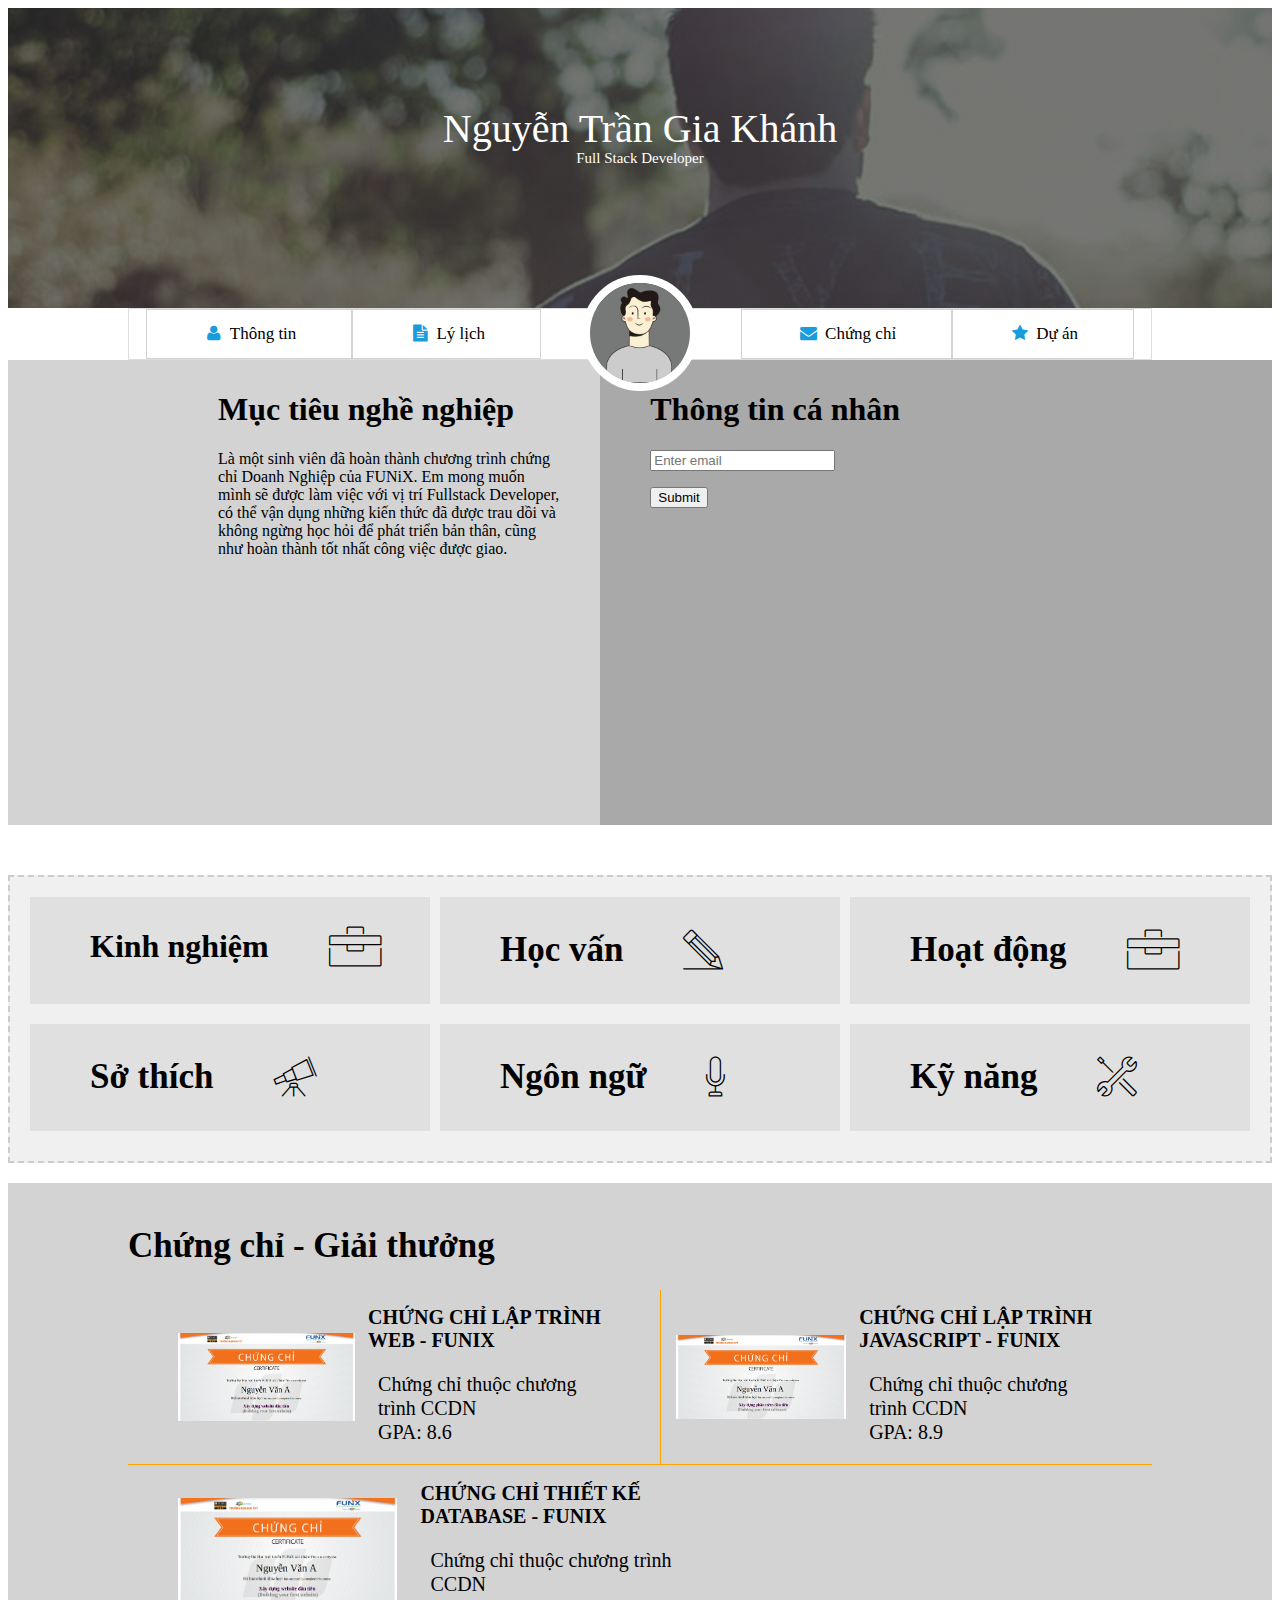
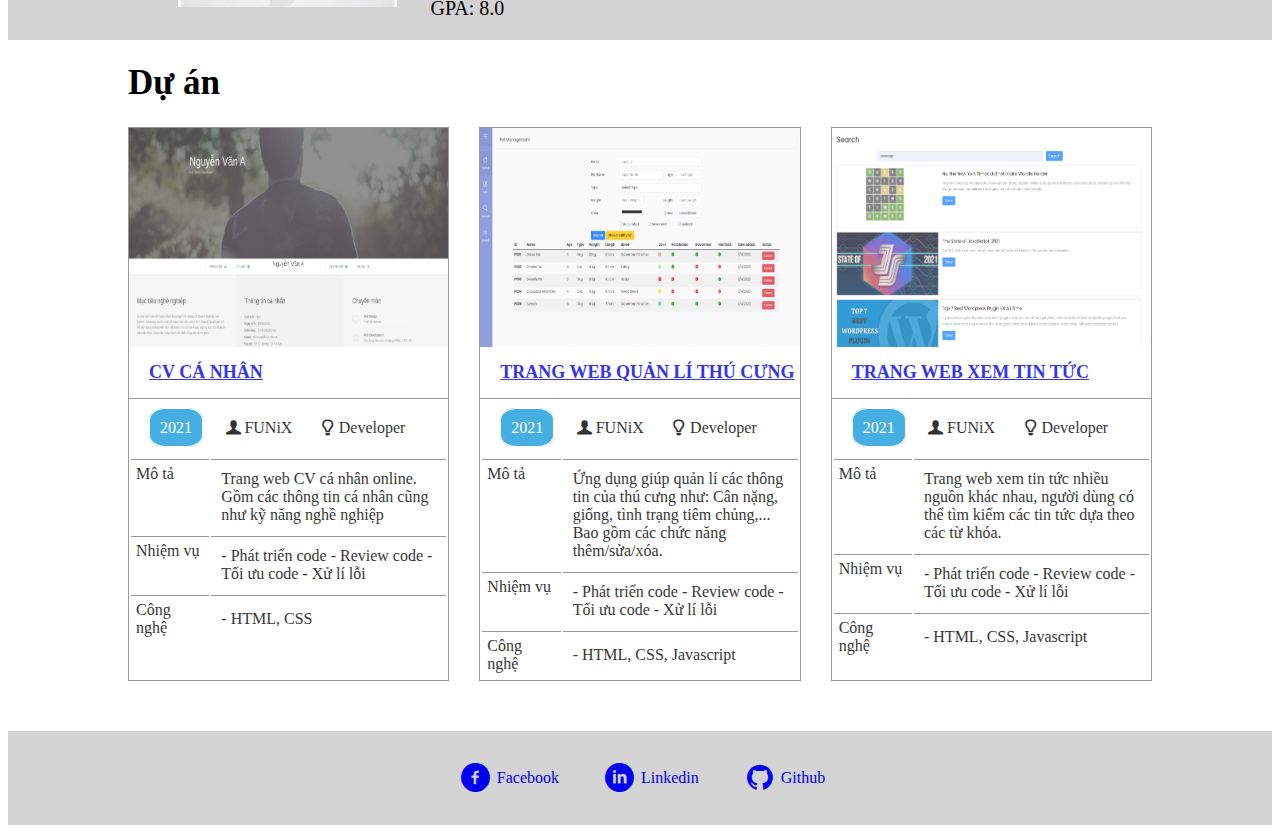
<file: index.html>
<!DOCTYPE html>
<html lang="en">
  <head>
    <meta charset="UTF-8" />
    <meta http-equiv="X-UA-Compatible" content="IE=edge" />
    <meta name="viewport" content="width=device-width, initial-scale=1.0" />
    <link rel="stylesheet" href="./css/laptop.css" />
    <link rel="stylesheet" href="./css/mobile.css" />
    <link rel="stylesheet" href="./css/tablet.css" />
    <link rel="stylesheet" href="./css/font.css" />
    <link href="https://cdn.jsdelivr.net/npm/bootstrap@5.0.2/dist/css/bootstrap.min.css" rel="stylesheet" integrity="sha384-EVSTQN3/azprG1Anm3QDgpJLIm9Nao0Yz1ztcQTwFspd3yD65VohhpuuCOmLASjC" crossorigin="anonymous">
    <title>Assignment02</title>
    <style>

      /* Style for the container */
      .new-grid-container {
        display: grid;
  grid-template-columns: repeat(3, 1fr); /* 3 cột có kích thước bằng nhau */
  grid-template-rows: repeat(2, auto); /* 2 dòng tự động theo chiều cao nội dung */
  gap: 10px; /* Khoảng cách giữa các ô (tùy chọn) */
   
            background-color: #f0f0f0;
            border: 2px dashed #ccc;
            margin: 20px auto;
            margin-top: 100px;
            padding: 20px;
            text-align: left;
        }

        /* Hidden button by default */
        .toggle-button {
            display: none;
            padding: 10px 20px;
            background-color: orange;
            color: black;
            border: none;
            cursor: pointer;
            border-radius: 5px;
        }

        /* Style for hidden content */
        .hidden-content {
            display: none;
            margin-top: 10px;
            color: #333;
        }

        /* Hover area */
        .hover-area {
            padding: 10px;
            background-color: #e0e0e0;
            margin-bottom: 10px;
          
            position: relative;
        }
  </style>
  </head>

  <body>
    <div class="container">
        <div class="name">Nguyễn Trần Gia Khánh</div>
        <div class="title_job">Full Stack Developer</div>
    </div>
    <section id="nav-bar">
<div class="main-page">
    <div class="topnav">
      <nav class="nav_container">
      <a href="#"><i class="icon-user"></i> Thông tin</a>
      <a href="#"><i class="icon-doc-text-inv"></i> Lý lịch</a>
      <div class="nav-name">
      <div class="avatar-name">
        <img src="images/default-avatar.webp" alt="avatar" />
      </div>
      </div>
      <a href="#"><i class="icon-mail-alt"></i> Chứng chỉ</a>
      <a href="#"><i class="icon-star-1"></i> Dự án</a>
    </nav>
    </div>
  </section>
<div class="job">
    <div class="main-info">
    <div class="column-1 col-xs-12 col-sm-6-col-md-4">
      
      <h1 class="target">Mục tiêu nghề nghiệp</h1>
    <p>Là một sinh viên đã hoàn thành chương trình chứng chỉ Doanh Nghiệp của FUNiX. Em mong muốn mình sẽ được làm việc với vị trí Fullstack Developer, có thể vận dụng những kiến thức đã được trau dồi và không ngừng học hỏi để phát triển bản thân, cũng như hoàn thành tốt nhất công việc được giao.</p>
    </div>
    <div class="column-2 col-xs-12 col-sm-6-col-md-4">
              <h1>Thông tin cá nhân</h1>

              <div class="hide">
              <strong class="b">Ngày sinh:</strong>
              <span> 27/03/2007</span>
              <p><strong class="b">Giới tính:</strong>
              <span> Nam</span></p>
              <p><strong class="b">Điện thoại:</strong>
              <span> (+84) 979325787</span></p>
              <p><strong class="b">Email:</strong>
              <span> khanhntgfx46779@funix.edu.vn</span></p>
              <p><strong class="b">Địa chỉ:</strong> Đà Nẵng, Việt Nam</p>
              <p><strong>Website:</strong> 
              <span> https://abc.tech</span></p>
              <i class="icon-twitter"></i>
              <i class="icon-facebook"></i>
              <i class="icon-gplus"></i>
              <i class="icon-linkedin">
              </i>
            </div>
            <div class="email-submit">
                <input type="email" class="form-control" placeholder="Enter email" id="email">
                <p id="email-text"></p>
                <p id="er_email" style="color:red"></p>
                <button type="button" class="btn btn-primary" onclick="myFunction()">Submit</button>
              </div>
      </div>
    </div>
  </div>
  <!--
  <section class="grid-container">
        <div class="container-hide hover-area">
        <div class="grid-item">

            <div class="box-title-1">
              <h1>Kinh nghiệm</h1>
              <i class="ic-toolbox"></i>
            </div>

            <button class="toggle-button btn-warning">View More</button>
            
            <div class="hidden-content">
            <div class="box-title-body" id="kinhnghiem">
              <div class="company">
              <p><strong>Công ty Y</strong></p>
              <span class="dateyear"><i>05/2022 -</i></span>
              <span class="present"><i> Hiện tại</i></span>
                <p>- Full stack developer</li>
                <p>- Xây dựng, phát triển website dựa trên thiết kế và yêu cầu đã có.</p>
                <p>- Phân tích và thiết kế database, sử dụng các hệ quản trị CSDL</p>
              </ul>
              <div class="company">
                <p><strong>Công ty X</strong></p>
              <i>06/2021 - 04/2022</i>
              <p class="time-web">Web Designer</p>
                <p>- Thiết kế Website dựa trên yêu cầu của khách hàng.</p>
                <p>- Sử dụng các công cụ: Figma, Canva, PTS</p>
              </div>
            </div>
      </div>
      </div>
      </div>
      </div>
      <div class="container-hide hover-area">
      <div class="grid-item">
          <div class="box-title-1">
					<h1 class="section-title">Học vấn</h1>
          <i class="ic-pencil"></i>
          </div>
          <button class="toggle-button btn-warning">View More</button>
          <div class="hidden-content">
					<div class="education-item">

						<div class="content">
							<p><strong>FUNiX</strong></p>
              <i>06/2021 - 05/2022</i>
							<p>- Tốt nghiệp chứng chỉ doanh nghiệp nhánh Fullstack.</p>
							<p>- GPA: 9 / 10</p>
						</div>
					</div>
					<div class="education-item">
						<div class="content">
							<p><strong>Cử nhân - ĐH FPT</strong></p>
              <i>08/2016 - 07/2019</i>
							<p>- Chuyên ngành: Kỹ thuật phần mềm.</p>
							<p>- GPA: 3.2 / 4</p>
						</div>
					</div>
          <div class="education-item">
						<div class="content">
							<p><strong>Đại học Hà Nội</strong></p>
              <i>08/2016 - 02/2018</i>
							<p>- Hệ từ xa, Chuyên ngành: Ngôn ngữ Nhật.</p>
							<p>- GPA: 2.8 / 4</p>
						</div>
					</div>
				</div>
        </div>
      </div>

      <div class="container-hide hover-area">
      <div class="grid-item">


          <div class="box-title-1">
          <h1 class="section-title">Hoạt động</h1>
          <i class="ic-toolbox"></i>
          </div>
          <button class="toggle-button btn-warning">View More</button>
          <div class="activity-list">
            <div class="hidden-content">
              <div class="content">
                <p></p><strong>FPT Edu Hackathon 2019</strong></p>
                <i>03/2019 - 05/2019</i>
                <p>- Giải 3 bảng A</p>
                <p>- Đề tài: Trang web về phân loại rác thải.</p>
              </div>
              <div class="content">
                <p><strong>Câu lạc bộ Z</strong></p>
                <i>08/2016 - 08/2017</i>
                <p>- Trưởng ban chuyên môn</p>
              </div>
              <div class="content">
                <p><strong>Câu lạc bộ Z</strong></p>
                <i>08/2016</i>
                <p>- Hỗ trợ tổ chức tuần lễ văn hóa Việt Nam - Nhật Bản</p>
                </div>
              </div>
          </div>
        </div>

      </div>
      </div>
      <div class="container-hide hover-area">
        <div class="grid-item">
        <div class="box-title-1">
            <h1 class="section-title">Sở thích</h1>
            <i class="ic-telescope"></i>
            </div>
            <button class="toggle-button btn-warning">View More</button>
            <div class="hidden-content">
            
                <div class="circles">
                <div class="music">
                <i class="ic-megaphone"></i>
                <span>Âm nhạc</span>
                </div>
                <div class="game">
                <i class="ic-strategy"></i>
                <span>Chơi game</span>
                </div>
                <div class="travel">     
                <i class="ic-hotairballoon"></i>
                <span>Du lịch</span>
                </div>
                <div class="cooking">
                <i class="ic-basket"></i>
                <span>Nấu ăn</span>
                </div>
                </div>
              </div>
            </div>
        </div>
    <div class="container-hide hover-area">
      <div class="grid-item">


          <div class="box-title-1">
            <span><h1 class="section-title">Ngôn ngữ</h1></span>
            <i class="ic-mic"></i>
            </div>
            <button class="toggle-button btn-warning">View More</button>
            <div class="hidden-content">
            <p>Tiếng Anh - IELTS 7.0</p>
            <span class="line"></span>
            <span class="line"></span>
            <span class="grayline"></span>
            <p>Tiếng Nhật - JLPT N4</p>
            <span class="line"></span>
            <span class="grayline"></span>
            <span class="grayline"></span>
        </div>
      </div>
      </div>
      </div>
      <div class="container-hide">
      <div class="grid-item">

          <div class="box-title-1">
            <h1 class="section-title">Kỹ năng</h1>
            <i class="ic-tools-2"></i>
           </div> 
           <button class="toggle-button btn-warning">View More</button>
           <div class="hidden-content">
           <p>HTML/CSS - Fundamental</p>
           <span class="line"></span>
           <span class="grayline"></span>
           <span class="grayline"></span>
           <p>Javascript: Intermediate</p>
           <span class="line"></span>
           <span class="line"></span>
           <span class="grayline"></span>
           <p>NodeJS: Intermediate</p>
           <span class="line"></span>
           <span class="line"></span>
           <span class="grayline"></span>
           <p>Bootstrap 5: Fundamental</p>
           <span class="line"></span>
           <span class="grayline"></span>
           <span class="grayline"></span>
           </div>
        </div>
      </div>
      </div>
</section>
-->
<div class="new-grid-container">
  <div class="hover-area">
      <div class="box-title-1">
          <h1>Kinh nghiệm</h1>
          <i class="ic-toolbox"></i>
        </div>
     
      <div class="hidden-content">
          <div class="box-title-body" id="kinhnghiem">
              <div class="company">
              <p><strong>Công ty Y</strong></p>
              <span class="dateyear"><i>05/2022 -</i></span>
              <span class="present"><i> Hiện tại</i></span>
                <p>- Full stack developer</li>
                <p>- Xây dựng, phát triển website dựa trên thiết kế và yêu cầu đã có.</p>
                <p>- Phân tích và thiết kế database, sử dụng các hệ quản trị CSDL</p>
              </ul>
              <div class="company">
                <p><strong>Công ty X</strong></p>
              <i>06/2021 - 04/2022</i>
              <p class="time-web">Web Designer</p>
                <p>- Thiết kế Website dựa trên yêu cầu của khách hàng.</p>
                <p>- Sử dụng các công cụ: Figma, Canva, PTS</p>
              </div>
            </div>
      </div>
      </div>
       <button class="toggle-button">View More</button>
  </div>
  <div class="hover-area">
      <div class="box-title-1">
          <h1 class="section-title">Học vấn</h1>
<i class="ic-pencil"></i>
</div>
      <div class="hidden-content">
          <div class="education-item">

              <div class="content">
                  <p><strong>FUNiX</strong></p>
    <i>06/2021 - 05/2022</i>
                  <p>- Tốt nghiệp chứng chỉ doanh nghiệp nhánh Fullstack.</p>
                  <p>- GPA: 9 / 10</p>
              </div>
          </div>
          <div class="education-item">
              <div class="content">
                  <p><strong>Cử nhân - ĐH FPT</strong></p>
    <i>08/2016 - 07/2019</i>
                  <p>- Chuyên ngành: Kỹ thuật phần mềm.</p>
                  <p>- GPA: 3.2 / 4</p>
              </div>
          </div>
<div class="education-item">
              <div class="content">
                  <p><strong>Đại học Hà Nội</strong></p>
    <i>08/2016 - 02/2018</i>
                  <p>- Hệ từ xa, Chuyên ngành: Ngôn ngữ Nhật.</p>
                  <p>- GPA: 2.8 / 4</p>
              </div>
          </div>
      </div>
       <button class="toggle-button">View More</button>
  </div>
  <div class="hover-area">
      <div class="box-title-1">
          <h1 class="section-title">Hoạt động</h1>
          <i class="ic-toolbox"></i>
          </div>
    
      <div class="hidden-content">
          <div class="content">
              <p></p><strong>FPT Edu Hackathon 2019</strong></p>
              <i>03/2019 - 05/2019</i>
              <p>- Giải 3 bảng A</p>
              <p>- Đề tài: Trang web về phân loại rác thải.</p>
            </div>
            <div class="content">
              <p><strong>Câu lạc bộ Z</strong></p>
              <i>08/2016 - 08/2017</i>
              <p>- Trưởng ban chuyên môn</p>
            </div>
            <div class="content">
              <p><strong>Câu lạc bộ Z</strong></p>
              <i>08/2016</i>
              <p>- Hỗ trợ tổ chức tuần lễ văn hóa Việt Nam - Nhật Bản</p>
              </div>
      </div>
       <button class="toggle-button">View More</button>
  </div>
  <div class="hover-area">
      <div class="box-title-1">
          <h1 class="section-title">Sở thích</h1>
          <i class="ic-telescope"></i>
          </div>
     
      <div class="hidden-content">
          <div class="circles">
              <div class="music">
              <i class="ic-megaphone"></i>
              <span>Âm nhạc</span>
              </div>
              <div class="game">
              <i class="ic-strategy"></i>
              <span>Chơi game</span>
              </div>
              <div class="travel">     
              <i class="ic-hotairballoon"></i>
              <span>Du lịch</span>
              </div>
              <div class="cooking">
              <i class="ic-basket"></i>
              <span>Nấu ăn</span>
              </div>
              </div>
      </div>
       <button class="toggle-button">View More</button>
  </div>
  <div class="hover-area">
      <div class="box-title-1">
          <span><h1 class="section-title">Ngôn ngữ</h1></span>
          <i class="ic-mic"></i>
          </div>
      
      <div class="hidden-content">
          <p>Tiếng Anh - IELTS 7.0</p>
      <span class="line"></span>
      <span class="line"></span>
      <span class="grayline"></span>
      <p>Tiếng Nhật - JLPT N4</p>
      <span class="line"></span>
      <span class="grayline"></span>
      <span class="grayline"></span>
      </div>
       <button class="toggle-button">View More</button>
  </div>
  <div class="hover-area">
      <div class="box-title-1">
          <h1 class="section-title">Kỹ năng</h1>
          <i class="ic-tools-2"></i>
         </div> 
      
      <div class="hidden-content">
          <p>HTML/CSS - Fundamental</p>
     <span class="line"></span>
     <span class="grayline"></span>
     <span class="grayline"></span>
     <p>Javascript: Intermediate</p>
     <span class="line"></span>
     <span class="line"></span>
     <span class="grayline"></span>
     <p>NodeJS: Intermediate</p>
     <span class="line"></span>
     <span class="line"></span>
     <span class="grayline"></span>
     <p>Bootstrap 5: Fundamental</p>
     <span class="line"></span>
     <span class="grayline"></span>
     <span class="grayline"></span>
      </div>
       <button class="toggle-button">View More</button>
  </div>
</div>

<div class="chungchi">
<section id="certificate" class="bg-grey">
<div class="container-title">
    <h1 class="section-title">Chứng chỉ - Giải thưởng</h1>
</div>
    <div class="container-certificate">
      <div class="certificate-box">
        <img src="images/Cert_DBI.png" class="imgcertificate"/>
        <div class="certificate-section">
          <h2 class="certificate-title">CHỨNG CHỈ LẬP TRÌNH WEB - FUNIX</h2>
          <ul class="mt-40">
            <li> Chứng chỉ thuộc chương trình CCDN</li>
            <li> GPA: 8.6</li>
          </ul>
        </div>
      </div>

      <div class="certificate-box border-left">
        <img src="images/Cert_PRF.png" class="imgcertificate"/>
        <div class="certificate-section">
          <h2 class="certificate-title">CHỨNG CHỈ LẬP TRÌNH JAVASCRIPT - FUNIX</h2>
          <ul class="mt-40">
            <li> Chứng chỉ thuộc chương trình CCDN</li>
            <li> GPA: 8.9</li>
          </ul>
        </div>
      </div>
    </div>

    <div class="certificate-box box-title">
      <img src="images/Cert_WEB.png" class="imgcertificate2"/>
      <div class="certificate-section2">
        <h2 class="certificate-title2">CHỨNG CHỈ THIẾT KẾ DATABASE - FUNIX</h2>
        <ul class="mt-40">
          <li> Chứng chỉ thuộc chương trình CCDN</li>
          <li> GPA: 8.0</li>
        </ul>
      </div>
    </div>
  </div>
</section>
</div>
<section id="project">
  <h1 class="section-title">Dự án</h1>
  <div class="container-project">
    <div class="project-section">
    <img src="images/project_1.png" class="img-project">
    <a href="digital-cv.html" target="_blank"><h2 class="project-title">CV CÁ NHÂN</h2></a>
    <div class="cv">
      <span class="year">2021</span>
      <span class="description"><i class="icon-user-1"></i>FUNiX</span>
      <span class="description"><i class="icon-lamp"></i>Developer</span>
    </div>
    <table>
      <tr class="project-table">
        <td class="mota">Mô tả</td>
        <td class="mota-list">Trang web CV cá nhân online. Gồm các thông tin cá nhân cũng như kỹ năng nghề nghiệp</td>
      </tr>
      <tr class="project-table">
        <td class="mota">Nhiệm vụ</td>
        <td class="mota-list">- Phát triển code - Review code - Tối ưu code - Xử lí lỗi</td>
      </tr>
      <tr class="project-table">
        <td class="mota">Công nghệ</td>
        <td class="mota-list">- HTML, CSS</td>
      </tr>
    </table>
    </div>

    <div class="project-section">
    <img src="images/project_2.png" class="img-project">
    <a href="digital-cv.html" target="_blank"><h2 class="project-title">TRANG WEB QUẢN LÍ THÚ CƯNG</h2></a>
    <div class="cv">
      <span class="year">2021</span>
      <span class="description"><i class="icon-user-1"></i>FUNiX</span>
      <span class="description"><i class="icon-lamp"></i>Developer</span>
    </div>
    <table>
      <tr class="project-table">
        <td class="mota">Mô tả</td>
        <td class="mota-list">Ứng dụng giúp quản lí các thông tin của thú cưng như: Cân nặng, giống, tình trạng tiêm chủng,... Bao gồm các chức năng thêm/sửa/xóa.</td>
      </tr>
      <tr class="project-table">
        <td class="mota">Nhiệm vụ</td>
        <td class="mota-list">- Phát triển code - Review code - Tối ưu code - Xử lí lỗi</td>
      </tr>
      <tr class="project-table">
        <td class="mota">Công nghệ</td>
        <td class="mota-list">- HTML, CSS, Javascript</td>
      </tr>
    </table>
    </div>

    <div class="project-section">
      <img src="images/project_3.png" class="img-project">
      <a href="digital-cv.html" target="_blank"><h2 class="project-title">TRANG WEB XEM TIN TỨC</h2></a>
      <div class="cv">
        <span class="year">2021</span>
        <span class="description"><i class="icon-user-1"></i>FUNiX</span>
        <span class="description"><i class="icon-lamp"></i>Developer</span>
      </div>
      <table>
        <tr class="project-table">
          <td class="mota">Mô tả</td>
          <td class="mota-list">Trang web xem tin tức nhiều nguồn khác nhau, người dùng có thể tìm kiếm các tin tức dựa theo các từ khóa.</td>
        </tr>
        <tr class="project-table">
          <td class="mota">Nhiệm vụ</td>
          <td class="mota-list">- Phát triển code - Review code - Tối ưu code - Xử lí lỗi</td>
        </tr>
        <tr class="project-table">
          <td class="mota">Công nghệ</td>
          <td class="mota-list">- HTML, CSS, Javascript</td>
        </tr>
      </table>
      </div>
</div>
</section>

<div class="footer-section">
<section id="footer">
  <div class="footer-container">
    <a href="https://www.facebook.com/" class="footer-link" target="_blank"><i class="myicon icon-link icon-facebook-circled"></i><span class=myLabel>Facebook</span></a>
    <a href="https://www.linkedin.com/" class="footer-link" target="_blank"><i class="myicon icon-link icon-linkedin-circled"></i><span class=myLabel>Linkedin</span></a>
    <a href="https://github.com/" class="footer-link" target="_blank"><i class="myicon icon-link icon-github-circled"></i><span class=myLabel>Github</span></a>
  </div>
</section>
</div>
</div>
<script>
  
  function myFunction() {
  // Get the value of the input field with id="numb"
    let mail= document.getElementById("email").value;
  // If x is Not a Number or less than one or greater than 10
  
    if (mail=="") {
     document.getElementById("er_email").innerHTML = "Vui lòng nhập địa chỉ email!";
  } 
  const regex = /^(([^<>()\[\]\\.,;:\s@"]+(\.[^<>()\[\]\\.,;:\s@"]+)*)|(".+"))@((\[[0-9]{1,3}\.[0-9]{1,3}\.[0-9]{1,3}\.[0-9]{1,3}])|(([a-zA-Z\-0-9]+\.)+[a-zA-Z]{2,}))$/;
const name = document.getElementById("email").value;
const error = document.getElementById("er_email");
const check = name.match(regex);
const info = document.querySelector(".hide");
const submit = document.querySelector(".email-submit");
if(check){
  info.style.display = "block";
  submit.style.display = "none";
}
else {
    document.getElementById("er_email").innerHTML = ""; 

}
}




// Get all hover areas
const hoverAreas = document.querySelectorAll('.hover-area');

hoverAreas.forEach((hoverArea) => {
    const toggleButton = hoverArea.querySelector('.toggle-button');
    const hiddenContent = hoverArea.querySelector('.hidden-content');

    // Show button on hover
    hoverArea.addEventListener('mouseover', () => {
        toggleButton.style.display = 'block';
    });

    // Hide button when the mouse leaves
    hoverArea.addEventListener('mouseout', () => {
        toggleButton.style.display = 'none';
    });

    // Toggle content visibility and button text on click
    toggleButton.addEventListener('click', () => {
        if (hiddenContent.style.display === 'none' || hiddenContent.style.display === '') {
            hiddenContent.style.display = 'block';
            toggleButton.textContent = 'View Less';
        } else {
            hiddenContent.style.display = 'none';
            toggleButton.textContent = 'View More';
        }
    });
});
</script>

</body>
</file>
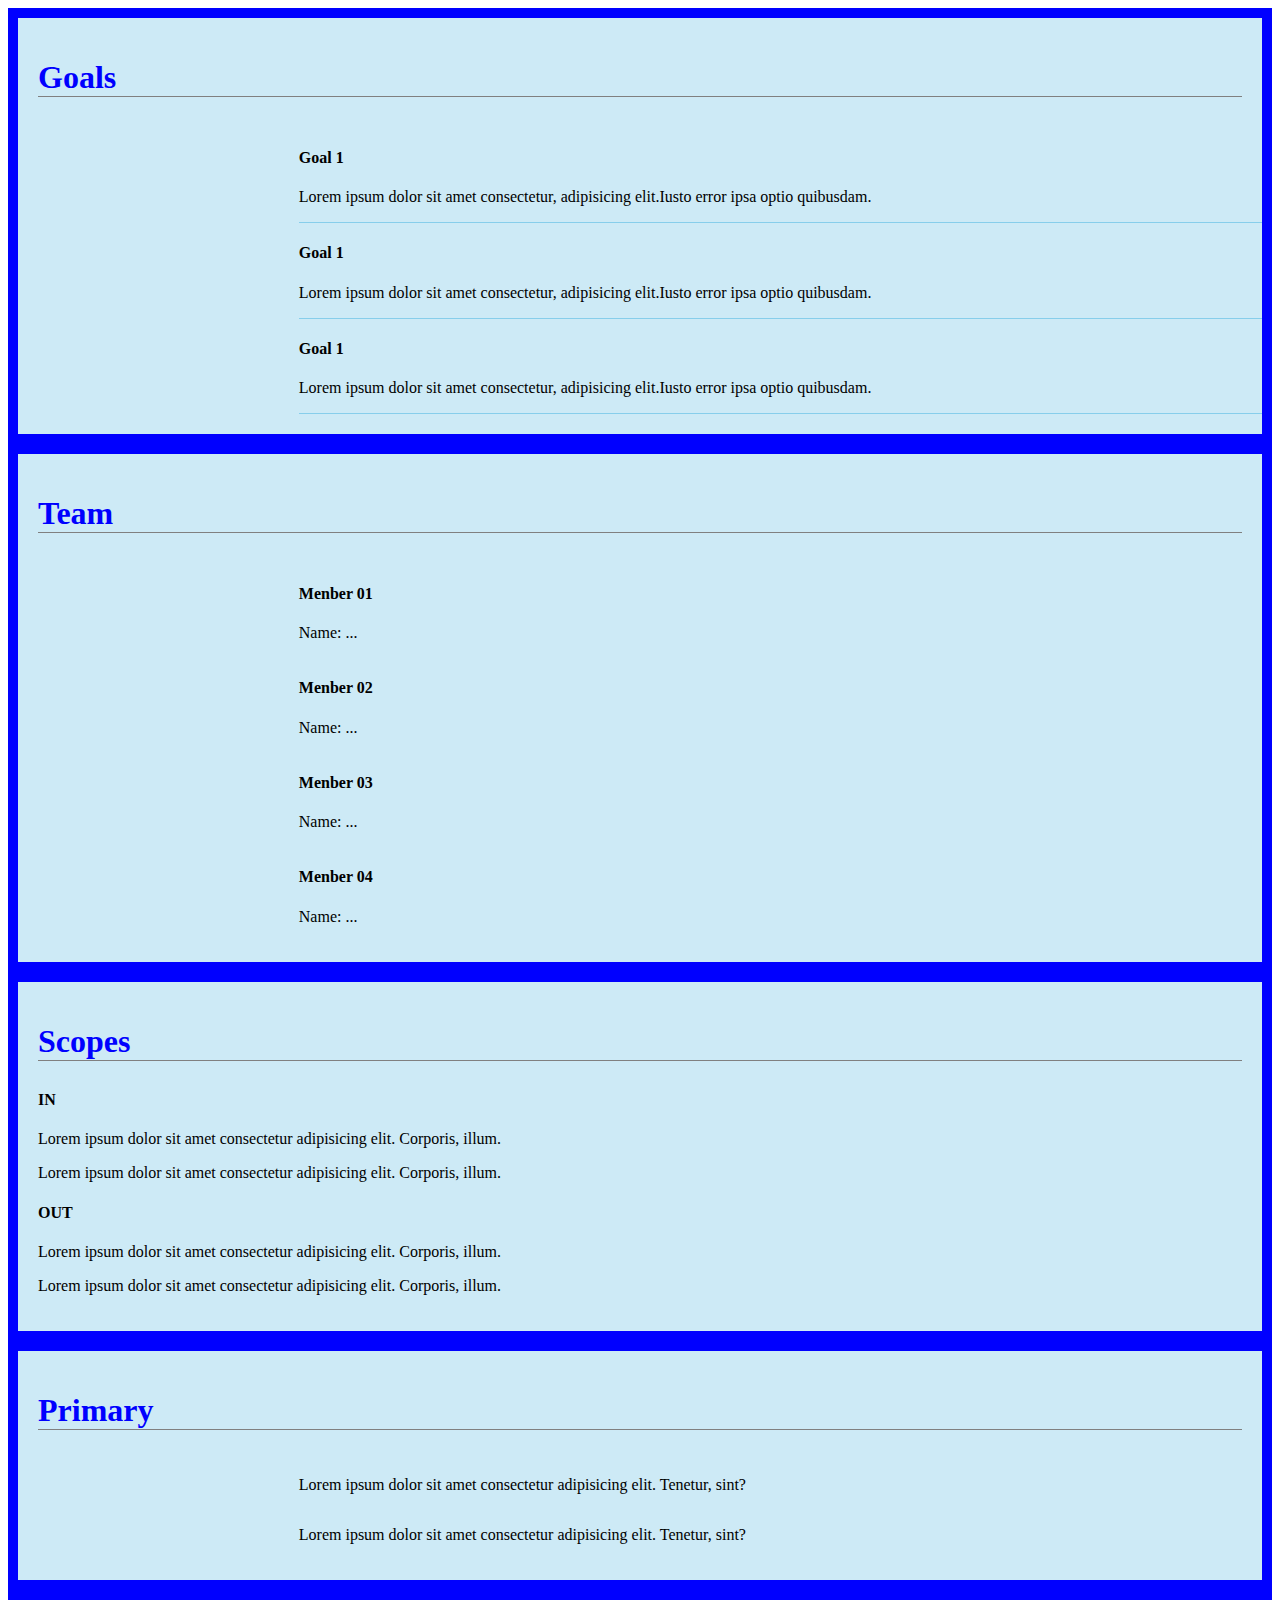
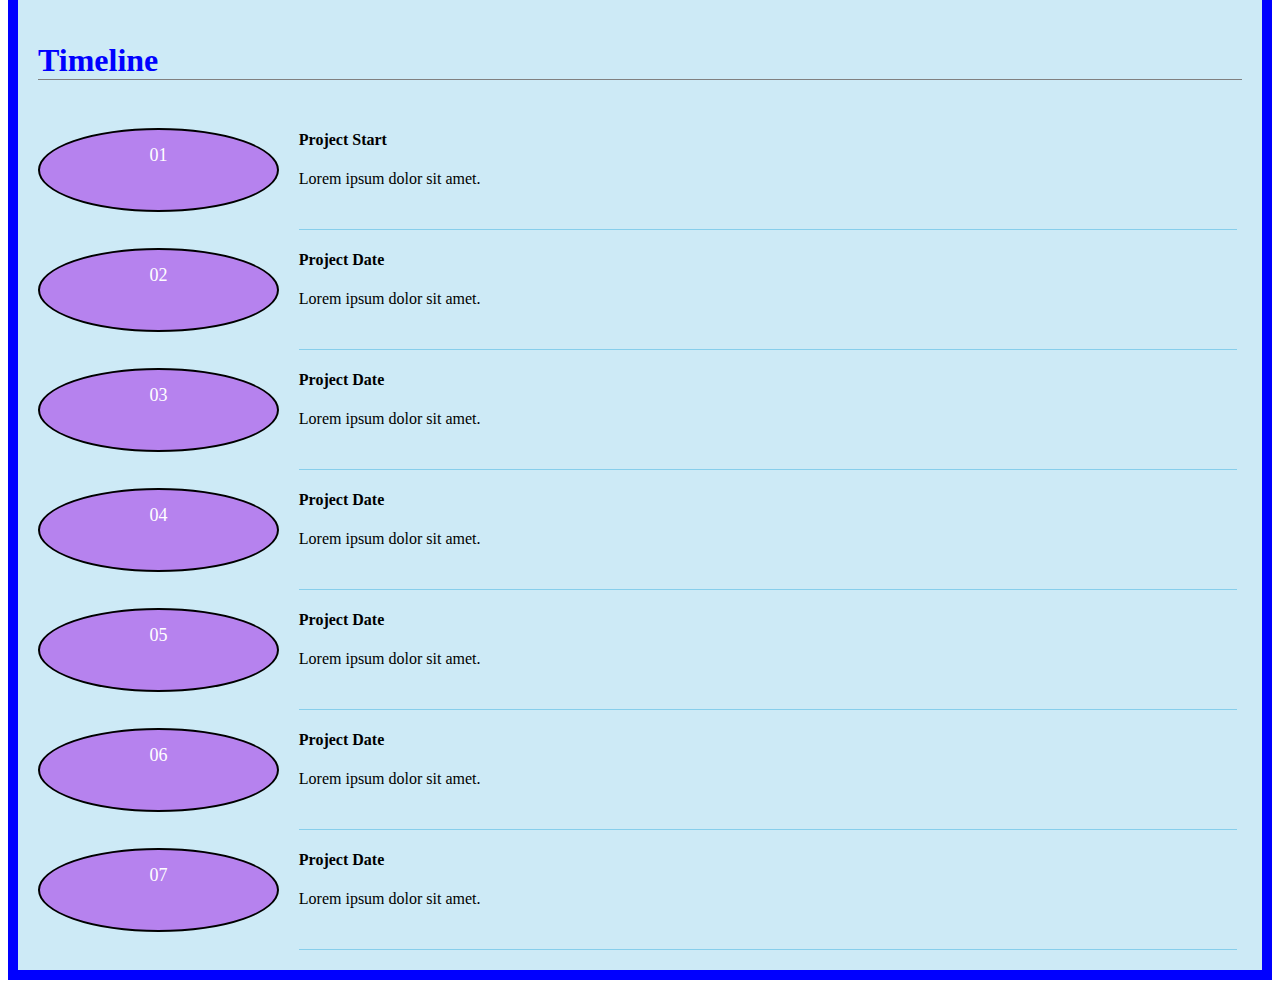
<file: digital-cv.html>
<!DOCTYPE html>
<html lang="en">
  <head>
    <meta charset="UTF-8" />
    <meta http-equiv="X-UA-Compatible" content="IE=edge" />
    <meta name="viewport" content="width=device-width, initial-scale=1.0" />
    <link rel="stylesheet" href="./css/digital-cv.css" />
    <link
      href="https://fonts.googleapis.com/css2?family=Roboto&amp;display=swap"
      rel="stylesheet"
    />
    <!-- Bootstrap-CSS -->
    <link
      href="https://cdn.jsdelivr.net/npm/bootstrap@5.3.0-alpha3/dist/css/bootstrap.min.css"
      rel="stylesheet"
      integrity="sha384-KK94CHFLLe+nY2dmCWGMq91rCGa5gtU4mk92HdvYe+M/SXH301p5ILy+dN9+nJOZ"
      crossorigin="anonymous"
    />
    <link
      rel="stylesheet"
      href="https://use.fontawesome.com/releases/v5.15.4/css/all.css"
      integrity="sha384-DyZ88mC6Up2uqS4h/KRgHuoeGwBcD4Ng9SiP4dIRy0EXTlnuz47vAwmeGwVChigm"
      crossorigin="anonymous"
    />
    <title>Digital CV</title>
  </head>
  <body>
    <div class="container row mygrid">
      <div class="frame-1 col-md-12 col-lg-9">
        <div class="goals">
          <h1 class="title-cv">Goals</h1>
          <div class="element-goal element">
            <div class="icon">
              <i class="fas fa-flag"></i>
            </div>
            <div class="content-goal">
              <h4>Goal 1</h4>
              <p class="conten">
                Lorem ipsum dolor sit amet consectetur, adipisicing elit.Iusto
                error ipsa optio quibusdam.
              </p>
            </div>
          </div>
          <div class="element-goal element">
            <div class="icon">
              <i class="fas fa-flag"></i>
            </div>
            <div class="content-goal">
              <h4>Goal 1</h4>
              <p class="conten">
                Lorem ipsum dolor sit amet consectetur, adipisicing elit.Iusto
                error ipsa optio quibusdam.
              </p>
            </div>
          </div>
          <div class="element-goal element">
            <div class="icon">
              <i class="fas fa-flag"></i>
            </div>
            <div class="content-goal">
              <h4>Goal 1</h4>
              <p class="conten">
                Lorem ipsum dolor sit amet consectetur, adipisicing elit.Iusto
                error ipsa optio quibusdam.
              </p>
            </div>
          </div>
        </div>
        <div class="team">
          <h1 class="title-cv">Team</h1>
          <div class="menber element">
            <div class="icon">
              <i class="fa fa-user" aria-hidden="true"></i>
            </div>
            <div class="number-menber">
              <h4>Menber 01</h4>
              <p class="conten">Name: ...</p>
            </div>
          </div>
          <div class="menber element">
            <div class="icon">
              <i class="fa fa-user" aria-hidden="true"></i>
            </div>
            <div class="number-menber">
              <h4>Menber 02</h4>
              <p class="conten">Name: ...</p>
            </div>
          </div>
          <div class="menber element">
            <div class="icon">
              <i class="fa fa-user" aria-hidden="true"></i>
            </div>
            <div class="number-menber">
              <h4>Menber 03</h4>
              <p class="conten">Name: ...</p>
            </div>
          </div>
          <div class="menber element">
            <div class="icon">
              <i class="fa fa-user" aria-hidden="true"></i>
            </div>
            <div class="number-menber">
              <h4>Menber 04</h4>
              <p class="conten">Name: ...</p>
            </div>
          </div>
        </div>
        <div class="scopes">
          <h1 class="title-cv">Scopes</h1>
          <div class="in-out">
            <div class="in">
              <h4>IN</h4>
              <p class="conten">
                Lorem ipsum dolor sit amet consectetur adipisicing elit.
                Corporis, illum.
              </p>
              <p class="conten">
                Lorem ipsum dolor sit amet consectetur adipisicing elit.
                Corporis, illum.
              </p>
            </div>
            <div class="out">
              <h4>OUT</h4>
              <p class="conten">
                Lorem ipsum dolor sit amet consectetur adipisicing elit.
                Corporis, illum.
              </p>
              <p class="conten">
                Lorem ipsum dolor sit amet consectetur adipisicing elit.
                Corporis, illum.
              </p>
            </div>
          </div>
        </div>

        <div class="primary">
          <h1 class="title-cv">Primary</h1>
          <div class="primary-info element">
            <div class="icon">
              <i class="fas fa-question-circle"></i>
            </div>
            <div class="content-primary">
              <p class="conten">
                Lorem ipsum dolor sit amet consectetur adipisicing elit.
                Tenetur, sint?
              </p>
            </div>
          </div>
          <div class="primary-info element">
            <div class="icon">
              <i class="fas fa-question-circle"></i>
            </div>
            <div class="content-primary">
              <p class="conten">
                Lorem ipsum dolor sit amet consectetur adipisicing elit.
                Tenetur, sint?
              </p>
            </div>
          </div>
        </div>
      </div>
      <div class="timeline col-md-12 col-lg-3">
        <h1 class="title-cv">Timeline</h1>
        <div class="main-timeline">
          <div class="info-timeline element">
            <div class="number-timeline">
              <p class="project-number">01</p>
            </div>
            <div class="content-timeline">
              <h4>Project Start</h4>
              <p class="conten">Lorem ipsum dolor sit amet.</p>
            </div>
          </div>
          <div class="info-timeline element">
            <div class="number-timeline">
              <p class="project-number">02</p>
            </div>
            <div class="content-timeline">
              <h4>Project Date</h4>
              <p class="conten">Lorem ipsum dolor sit amet.</p>
            </div>
          </div>
          <div class="info-timeline element">
            <div class="number-timeline">
              <p class="project-number">03</p>
            </div>
            <div class="content-timeline">
              <h4>Project Date</h4>
              <p class="conten">Lorem ipsum dolor sit amet.</p>
            </div>
          </div>
          <div class="info-timeline element">
            <div class="number-timeline">
              <p class="project-number">04</p>
            </div>
            <div class="content-timeline">
              <h4>Project Date</h4>
              <p class="conten">Lorem ipsum dolor sit amet.</p>
            </div>
          </div>
          <div class="info-timeline element">
            <div class="number-timeline">
              <p class="project-number">05</p>
            </div>
            <div class="content-timeline">
              <h4>Project Date</h4>
              <p class="conten">Lorem ipsum dolor sit amet.</p>
            </div>
          </div>
          <div class="info-timeline element">
            <div class="number-timeline">
              <p class="project-number">06</p>
            </div>
            <div class="content-timeline">
              <h4>Project Date</h4>
              <p class="conten">Lorem ipsum dolor sit amet.</p>
            </div>
          </div>
          <div class="info-timeline element">
            <div class="number-timeline">
              <p class="project-number">07</p>
            </div>
            <div class="content-timeline">
              <h4>Project Date</h4>
              <p class="conten">Lorem ipsum dolor sit amet.</p>
            </div>
          </div>
        </div>
      </div>
    </div>
  </body>
</html>
<!-- Bootstrap-JS -->
<script
  src="https://cdn.jsdelivr.net/npm/bootstrap@5.3.0-alpha3/dist/js/bootstrap.bundle.min.js"
  integrity="sha384-ENjdO4Dr2bkBIFxQpeoTz1HIcje39Wm4jDKdf19U8gI4ddQ3GYNS7NTKfAdVQSZe"
  crossorigin="anonymous"
></script>
</file>
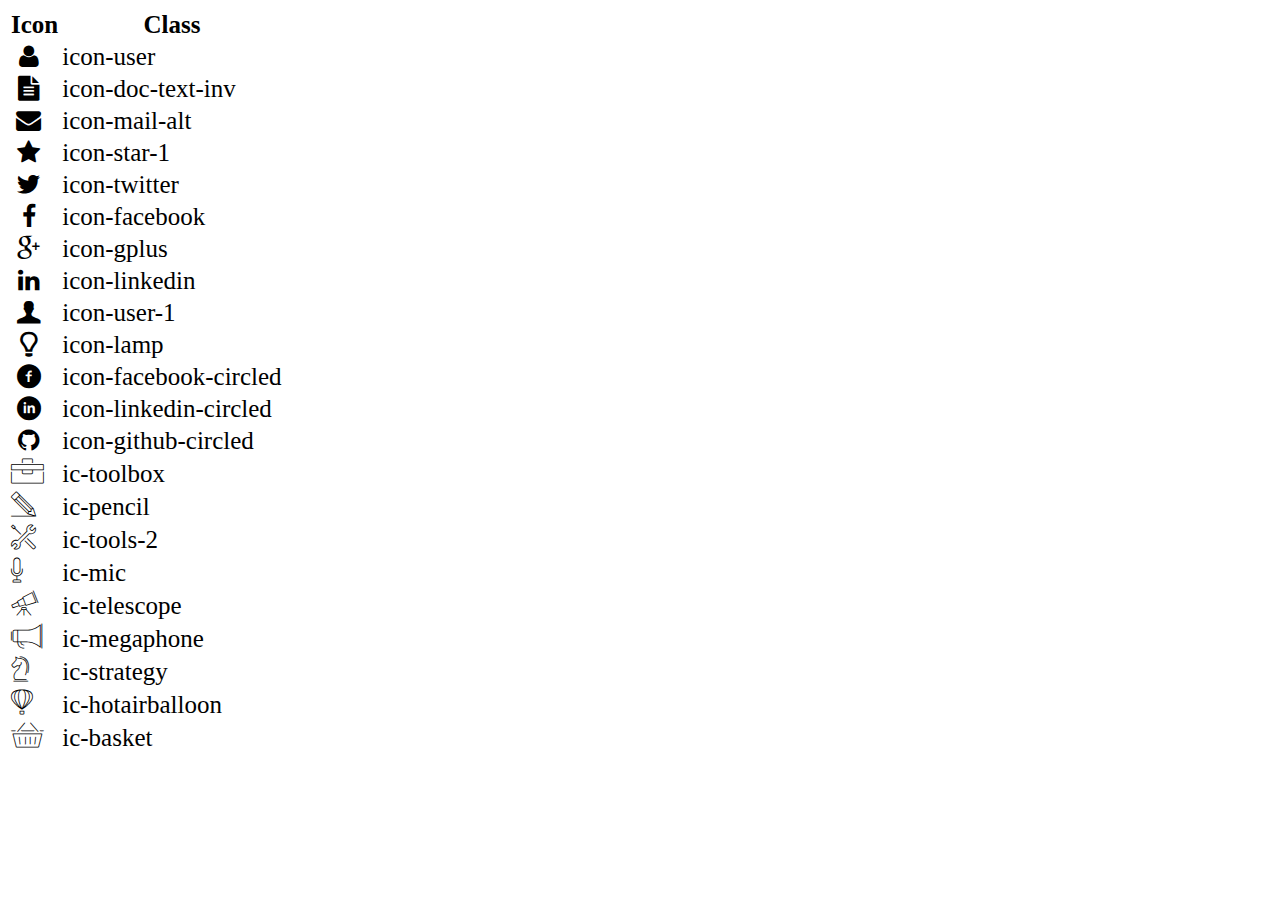
<file: icon-list.html>
<!DOCTYPE html>
<html lang="en">

<head>
    <meta charset="UTF-8">
    <meta http-equiv="X-UA-Compatible" content="IE=edge">
    <meta name="viewport" content="width=device-width, initial-scale=1.0">
    <link rel="stylesheet" href="css/font.css">
    <title>Icon List</title>
</head>

<body>
    <table style="font-size: 25px;">
        <thead>
            <tr>
                <th>Icon</th>
                <th>Class</th>
            </tr>
        </thead>
        <tbody>
            <tr>
                <td><i class="icon-user"></i></td>
                <td>icon-user</td>
            </tr>
            <tr>
                <td><i class="icon-doc-text-inv"></i></td>
                <td>icon-doc-text-inv</td>
            </tr>
            <tr>
                <td><i class="icon-mail-alt"></i></td>
                <td>icon-mail-alt</td>
            </tr>
            <tr>
                <td><i class="icon-star-1"></i></td>
                <td>icon-star-1</td>
            </tr>
            <tr>
                <td><i class="icon-twitter"></i></td>
                <td>icon-twitter</td>
            </tr>
            <tr>
                <td><i class="icon-facebook"></i></td>
                <td>icon-facebook</td>
            </tr>
            <tr>
                <td><i class="icon-gplus"></i></td>
                <td>icon-gplus</td>
            </tr>
            <tr>
                <td><i class="icon-linkedin"></i></td>
                <td>icon-linkedin</td>
            </tr>
            <tr>
                <td><i class="icon-user-1"></i></td>
                <td>icon-user-1</td>
            </tr>
            <tr>
                <td><i class="icon-lamp"></i></td>
                <td>icon-lamp</td>
            </tr>
            <tr>
                <td><i class="icon-facebook-circled"></i></td>
                <td>icon-facebook-circled</td>
            </tr>
            <tr>
                <td><i class="icon-linkedin-circled"></i></td>
                <td>icon-linkedin-circled</td>
            </tr>
            <tr>
                <td><i class="icon-github-circled"></i></td>
                <td>icon-github-circled</td>
            </tr>
            <tr>
                <td><i class="ic-toolbox"></i></td>
                <td>ic-toolbox</td>
            </tr>
            <tr>
                <td><i class="ic-pencil"></i></td>
                <td>ic-pencil</td>
            </tr>
            <tr>
                <td><i class="ic-tools-2"></i></td>
                <td>ic-tools-2</td>
            </tr>

            <tr>
                <td><i class="ic-mic"></i></td>
                <td>ic-mic</td>
            </tr>
            <tr>
                <td><i class="ic-telescope"></i></td>
                <td>ic-telescope</td>
            </tr>
            <tr>
                <td><i class="ic-megaphone"></i></td>
                <td>ic-megaphone</td>
            </tr>
            <tr>
                <td><i class="ic-strategy"></i></td>
                <td>ic-strategy</td>
            </tr>
            <tr>
                <td><i class="ic-hotairballoon"></i></td>
                <td>ic-hotairballoon</td>
            </tr>
            <tr>
                <td><i class="ic-basket"></i></td>
                <td>ic-basket</td>
            </tr>
        </tbody>
    </table>
</body>

</html>
</file>
<file: css/laptop.css>
/*Responsive laptop*/
@media only screen and (min-width: 992px) {

.container {
    position: relative;
    text-align: center;
    color: white;
    background-image: linear-gradient(rgba(34,34,34,0.6),rgba(34,34,34,0.6)), url(../images/banner.jpg);
    height: 300px;
}

.name {
    position: absolute;
    top: 40%;
    left: 50%;
    transform: translate(-50%, -50%);
    font-size: 40px;
}

.title_job{
    position: absolute;
    top: 50%;
    left: 50%;
    transform: translate(-50%, -50%);
    font-size: 15px;
}

.topnav {
    text-align: center;
    border: 1px solid #ddd;
    overflow: hidden;
}

.topnav a {
    float: left;
    color: #000000;
    text-align: center;
    padding: 14px 55px;
    text-decoration: none;
    font-size: 17px;
    border: 1px solid lightgrey;
}

.topnav a.active {
    font-size: 25px;
  }

.topnav a.title_job {
    font-size: 15px;
    color: #868686;
    top: 355px;
}

.topnav .nav_container {
    display: flex;
    justify-content: center;
    align-items: center;
    padding: 0;
}



.column-1 {
    float: left;
    width: 50%;
    padding: 10px;
    margin-left: 200px;
    margin-right: 30px;
    height: 435px; 
    background-color: lightgray;
}

.column-2 {
    float: left;
    width: 66%;
    padding: 10px;
    height: 435px; 
    background-color: darkgray;
    padding-left: 50px;
    padding-right: 170px;;
    padding-bottom: 20px;
}

.main-info {
  background-color: lightgray;
  display: flex;
  width:100%;
}

.icon-twitter{
    color: rgb(0, 115, 255);
}
.icon-facebook{
    color: rgb(0, 115, 255);
}
.icon-gplus{
    color: rgb(0, 115, 255);
}
.icon-linkedin{
    color: rgb(0, 115, 255);
}

.chungchi{
    background-color: lightgrey;
    padding-top: 20px;
}
.grid-item {
    background-color: #fafafa;
    color: rgb(31, 31, 31);
    padding: 20px;
    padding-bottom: 50px;
    font-size: 20px;
    border: 1px solid grey;
  }

.icon-user, .icon-doc-text-inv, .icon-mail-alt, .icon-star-1{
    color:#199cdb
}

.ic-toolbox, .ic-pencil, .ic-telescope, .ic-mic, .ic-tools-2{
    font-size: 40px;
    display: inline-block;
}

.ic-megaphone, .ic-strategy, .ic-hotairballoon, .ic-basket{
    color: skyblue;
    border: 1px solid skyblue;
    border-radius: 200%;
    padding: 15px;
    margin-right:15px;
}

.grid-container {
    display: grid;
    grid-template-columns: repeat(3, 1fr); 
    gap: 10px; 
    padding: 20px;

  }
.box-title{
    display: flex;
    align-items: center;
}

.box-title h1{
    width: 75%;
}
.music{
    display: grid;
    text-align: center;
    justify-items: center;
    gap: 20px;
}
.game{
    display: grid;
    text-align: center;
    justify-items: center;
    gap: 20px;
}

.travel{
    display: grid;
    text-align: center;
    justify-items: center;
    gap: 20px;
}
.cooking{
    display: grid;
    text-align: center;
    justify-items: center;
    gap: 20px;
}

.circles {
    display: flex;
    gap: 20px;
}

.line {
    background: #199cdb;
    display: inline-block;
    height: 5px;
    margin-right: 10px;
    width: 60px;
}
.section-title{
    font-size: 35px;
}
.grayline {
    background: lightgray;
    display: inline-block;
    height: 5px;
    margin-right: 10px;
    width: 60px;
}
section{
    margin: 0px 120px;
}
.container-certificate {
    display: grid;
    grid-template-columns: repeat(2, 1fr);
    gap: 40px;
    border-bottom: 1px solid orange;
    padding-left: 50px;
    padding-right: 50px;
}

.certificate-box {
    align-items: center;
    display: grid;
    grid-template-columns: 40% 55%;
    gap: 3%;
}

.imgcertificate {
    height: auto;
    width: 100%;
}

.mt-40{
    list-style-type: none;
    margin-left: 5px;
    line-height: 1.2;
    font-size: 20px;
    padding-left:5px;
}

.certificate-title{
    font-size: 20px;
}
.certificate-title2{
    font-size: 20px;
}
.present{
    border: 1px solid white;
    border-radius: 20%;
    padding: 5px;
    background-color: blue;
    color: white;
}
.imgcertificate2{
    width:114%;
}
.box-title{
    padding-left: 50px;
    padding-right: 50px;
    gap: 50px;
    width: 47%
}
.box-title-1{
    display: flex;
    align-items: center;
    padding-left: 50px;
    padding-right: 50px;
    gap: 60px;
    width: 90%
}
.project-title{
    padding-left:20px;
    font-size: 18px;;
}
.border-left{
    padding-left: 15px;
    border-left: 1px solid orange;
}

.container-project {
    display: grid;
    grid-template-columns: repeat(3, 1fr);
    gap: 30px;
    opacity: 0.8;
    margin-bottom: 50px;
}

.project-section{
    border: 1px solid gray; 
}

.img-project {
    width: 100%;
    height: auto;
    display: block;
}

.year {
    color: white;
    background-color: #199cdb;
    border: 1px solid white;
    border-radius: 30%;
    padding: 10px;
    margin-right:15px;
}

.description {
    padding-right: 20px;
}



.cv{
    padding: 20px;
    border-top: 1px solid gray;
}

.mota{
    vertical-align: top;
    width: 25%;
    padding: 5px;
}

.mota-list{
    width: 75%;
    padding: 10px;
}

tr, td, th{
    border-top: 1px solid gray;
}

.footer-container{
    background-color: lightgray;
    display: flex;
    justify-content: center;
    gap: 40px;
    padding-top: 30px;
    padding-bottom: 30px;
}

.footer-link{
    display: flex;
    text-decoration: none;
    text-align: center;
    align-items: center;
}

.myicon{
    font-size:30px;
    text-decoration: none;
}
.icon-link {
    font-size: 30px;
}
.footer-section{
    background-color: lightgrey;
}

.avatar-name{
    position: absolute;
    height: 150px;
    top: 350px;
    left: 50%;
    transform: translate(-50%, -50%);
}
.avatar-name img{
    border: 8px solid white;
    border-radius: 50%;
    width: 100px;
    height: 100px;
}
.nav-name{
    width: 200px;
}
.hide{
    display:none;
}

      /* Style for the container */
      .new-grid-container {
        display: grid;
  grid-template-columns: repeat(3, 1fr); /* 3 cột có kích thước bằng nhau */
  grid-template-rows: repeat(2, auto); /* 2 dòng tự động theo chiều cao nội dung */
  gap: 10px; /* Khoảng cách giữa các ô (tùy chọn) */
   
            background-color: #f0f0f0;
            border: 2px dashed #ccc;
            margin: 20px auto;
            margin-top: 50px !important;
            padding: 20px;
            text-align: left;
        }

        /* Hidden button by default */
        .toggle-button {
            display: none;
            padding: 10px 20px;
            background-color: orange;
            color: black;
            border: none;
            cursor: pointer;
            border-radius: 5px;
        }

        /* Style for hidden content */
        .hidden-content {
            display: none;
            margin-top: 10px;
            color: #333;
        }

        /* Hover area */
        .hover-area {
            padding: 10px;
            background-color: #e0e0e0;
            margin-bottom: 10px;
          
            position: relative;
        }
}
</file>
<file: css/mobile.css>
/*Responsive mobile*/

  @media only screen and (max-width: 600px) {

    .container {
      display: grid;
      flex-direction: column;
      align-items: flex-start;
      justify-content: center;
      margin-left: 20px;
      grid-template-columns: 1fr;
      position: relative;
      text-align: center;
      color: white;
      background-image: linear-gradient(rgba(34,34,34,0.6),rgba(34,34,34,0.6)), url(../images/banner.jpg);
      height: 500px;
  }
  .name {
    position: absolute;
    top: 40%;
    left: 50%;
    transform: translate(-50%, -50%);
    font-size: 30px;
}
  .column-1 {
    float: left;
    padding-left: 10px;
    background-color: lightgray;
  }
  .imgcertificate {
    height: auto;
    width: 100%;
    padding-bottom: 10px;
}
.myLabel{
  display: none;
}
.imgcertificate2{
  width:100%;
  padding-bottom: 10px;
}
.certificate-title{
  font-size: 20px;
}
.img-project {
  width: 100%;
  height: auto;
  display: block;
}
.certificate-box {
  display: flex;
  flex-direction: column;
}
.column-2 {
  padding-left: 10px;
    background-color: darkgray;

}
.grid-item {
  background-color: #fafafa;
  color: rgb(31, 31, 31);
  padding: 20px;
  font-size: 20px;
  border: 1px solid grey;
}
.line {
  background: #199cdb;
  display: inline-block;
  height: 5px;
  margin-right: 10px;
  width: 60px;
}
.grayline {
  background: lightgray;
  display: inline-block;
  height: 5px;
  margin-right: 10px;
  width: 60px;
}
.year {
  color: white;
  background-color: #199cdb;
  border: 1px solid white;
  border-radius: 30%;
  padding: 10px;
  margin-right:15px;
}
.btn-link {
  font-size: 30px;
}
.topnav a {
  float: left;
  color: #000000;
  text-align: center;
  text-decoration: none;
  font-size: 17px;
}
.footer-link{

  display: flex;
  text-decoration: none;
  text-align: center;
  align-items: center;
}
.present{
  border: 1px solid white;
  border-radius: 20%;
  padding: 5px;
  background-color: blue;
  color: white;
}
.chungchi{
  background-color: lightgrey;
  padding:20px;
}
.img{
  width: 100%;
}
.icon-twitter{
  color: rgb(0, 115, 255);
}
.icon-facebook{
  color: rgb(0, 115, 255);
}
.icon-gplus{
  color: rgb(0, 115, 255);
}
.icon-linkedin{
  color: rgb(0, 115, 255);
}
.icon-user, .icon-doc-text-inv, .icon-mail-alt, .icon-star-1{
  color:#199cdb
}

.ic-toolbox, .ic-pencil, .ic-telescope, .ic-mic, .ic-tools-2{
  font-size: 40px;
  display: inline-block;
}

.ic-megaphone, .ic-strategy, .ic-hotairballoon, .ic-basket{
  color: skyblue;
  border: 1px solid skyblue;
  border-radius: 200%;
  padding: 15px;
  margin-right:15px;
}
  
  .grid-container {
    display: grid;
    grid-template-columns: repeat(1, 1fr); 
    gap: 10px; 
    padding: 20px;
    
  }
  #nav-bar {
    border: none;
  }

  #nav-bar .nav_container {
    display: flex;
    flex-direction: column;
    align-items: flex-start;
    justify-content: center;
    margin-left: 20px;
  }
  .avatar-name img {
    display: none;
  }
  .title_job{
    position: absolute;
    top: 55%;
    left: 50%;
    transform: translate(-50%, -50%);
    font-size: 15px;
}
  .cv {
    display: flex;
    flex-direction: column;
    align-items: flex-start;
    gap: 10px;
    padding-left: 10px;
  }
  .footer-container{
    gap:20px;
    background-color: lightgray;
    display: flex;
    justify-content: center;
    padding-top: 30px;
    padding-bottom: 30px;
  }
  .myicon{
    font-size:30px;
    text-decoration: none;
}
.hide{
  display: none;
}
      /* Style for the container */
      .new-grid-container {
        display: grid;
  grid-template-columns: repeat(1, 1fr) !important; /* 3 cột có kích thước bằng nhau */
  grid-template-rows: repeat(2, auto); /* 2 dòng tự động theo chiều cao nội dung */
  gap: 10px; /* Khoảng cách giữa các ô (tùy chọn) */
   
            background-color: #f0f0f0;
            border: 2px dashed #ccc;
            margin: 20px auto;
            margin-top: 50px !important;
            padding: 20px;
            text-align: left;
        }

        /* Hidden button by default */
        .toggle-button {
            display: block !important;
            padding: 10px 20px;
            background-color: orange;
            color: black;
            border: none;
            cursor: pointer;
            border-radius: 5px;
        }

        /* Style for hidden content */
        .hidden-content {
            display: none;
            margin-top: 10px;
            color: #333;
        }

        /* Hover area */
        .hover-area {
            padding: 10px;
            background-color: #e0e0e0;
            margin-bottom: 10px;
          
            position: relative;
        }
}
</file>
<file: css/tablet.css>
/*Responsive tablet*/

  @media only screen and (min-width: 600px) and (max-width: 992px) {
    .container {
      position: relative;
      text-align: center;
      color: white;
      background-image: linear-gradient(rgba(34,34,34,0.6),rgba(34,34,34,0.6)), url(../images/banner.jpg);
      height: 300px;
  }
  .name {
    position: absolute;
    top: 40%;
    left: 50%;
    transform: translate(-50%, -50%);
    font-size: 30px;
}
.topnav {
  text-align: center;
  border: 1px solid #ddd;
  overflow: hidden;
}
.hide{
  display: none;
}
.topnav a {
  float: left;
  color: #000000;
  text-align: center;
  padding: 14px 55px;
  text-decoration: none;
  font-size: 17px;
  border: 1px solid lightgrey;
}

.topnav a.active {
  font-size: 25px;
}

.topnav a.title_job {
  font-size: 15px;
  color: #868686;
  top: 355px;
}
.topnav .nav_container {
  display: flex;
  justify-content: center;
  align-items: center;
  padding: 0;
}
.icon-user, .icon-doc-text-inv, .icon-mail-alt, .icon-star-1{
  color:#199cdb
}
.column-1 {
  float: left;
  width: 50%;
  padding: 10px;
  height: 300px; 
  padding-left: 30px;
  background-color: lightgray;
}
.grid-item {
  background-color: #fafafa;
  color: rgb(31, 31, 31);
  padding: 20px;
  font-size: 20px;
  border: 1px solid grey;
}
.column-2 {
  float: left;
  width: 50%;
  padding: 10px;
  height: 350px; 
  background-color: darkgray;
  padding-left: 50px;
  padding-bottom: 20px;
}
.icon-twitter, .icon-facebook, .icon-gplus, .icon-linkedin{
  color: rgb(0, 115, 255);
}
.main-info {
background-color: lightgray;
display: flex;
width:100%;
}
  .container-certificate {
    display: grid;
    grid-template-columns: repeat(2, 1fr);
    gap: 60px;
    border-bottom: 1px solid;
    border-left: 1px solid orange;
    padding: 40px;
  }
  .certificate-box {
    display: flex;
    flex-direction: column;
  }
  .container-project {
    display: grid;
    grid-template-columns: repeat(3, 1fr);
    gap: 15px;
    padding: 20px;
  }
  .project-title{
    font-size:20px;
  }
  .avatar-name img {
    display: none;
  }
  .imgcertificate2{
    width:50%;
    padding: 30px;
}
.certificate-title{
  font-size: 20px;
}
.certificate-title2{
  font-size: 20px;
  padding-right:400px;
}
.border-left{
  padding-left: 15px;
  border-left: 1px solid orange;
}
.project-section{
  border: 1px solid gray; 
}
.year {
  color: white;
  background-color: #199cdb;
  border: 1px solid white;
  border-radius: 30%;
  padding: 10px;
  margin-right:15px;
}
.img-project{
  width:100%;
}
  .grid-container {
    display: grid;
    grid-template-columns: repeat(2, 1fr); 
    gap: 10px; 
    padding: 20px;
  }
  .imgcertificate{
    width: 100%;
  }
  .btn-link {
    font-size: 100px;
}
  .footer-link{
    display: flex;
    text-decoration: none;
    text-align: center;
    align-items: center;
}
  .cv{
    display: flex;

  }
  .certificate-section2{
    margin-right: 100px;
    padding-left: 50px;
  }
  .present{
    border: 1px solid white;
    border-radius: 20%;
    padding: 5px;
    background-color: blue;
    color: white;
}
  .title_job{
    position: absolute;
    top: 50%;
    left: 50%;
    transform: translate(-50%, -50%);
    font-size: 15px;
}
.circles {
  display: flex;
  gap: 20px;
}
.ic-megaphone, .ic-strategy, .ic-hotairballoon, .ic-basket{
  color: skyblue;
  border: 1px solid skyblue;
  border-radius: 200%;
  padding: 15px;
  margin-right:15px;
}
.line {
  background: #199cdb;
  display: inline-block;
  height: 5px;
  margin-right: 10px;
  width: 60px;
}
.grayline {
  background: lightgray;
  display: inline-block;
  height: 5px;
  margin-right: 10px;
  width: 60px;
}
.chungchi{
  background-color: lightgrey;
  padding-top: 20px;
}
.footer-container{
  background-color: lightgray;
  display: flex;
  justify-content: center;
  gap: 40px;
  padding-top: 30px;
  padding-bottom: 30px;
}
     /* Style for the container */
     .new-grid-container {
      display: grid;
grid-template-columns: repeat(2, 1fr) !important; /* 3 cột có kích thước bằng nhau */
grid-template-rows: repeat(2, auto); /* 2 dòng tự động theo chiều cao nội dung */
gap: 10px; /* Khoảng cách giữa các ô (tùy chọn) */
 
          background-color: #f0f0f0;
          border: 2px dashed #ccc;
          margin: 20px auto;
          margin-top: 50px !important;
          padding: 20px;
          text-align: left;
      }

      /* Hidden button by default */
      .toggle-button {
          display: block !important;
          padding: 10px 20px;
          background-color: orange;
          color: black;
          border: none;
          cursor: pointer;
          border-radius: 5px;
      }

      /* Style for hidden content */
      .hidden-content {
          display: none;
          margin-top: 10px;
          color: #333;
      }

      /* Hover area */
      .hover-area {
          padding: 10px;
          background-color: #e0e0e0;
          margin-bottom: 10px;
        
          position: relative;
      }
  }
</file>
<file: css/font.css>
@font-face {
	font-family: 'open_sanslight';
	src: url('../fonts/OpenSans-Light-webfont.eot');
	src: url('../fonts/OpenSans-Light-webfont.eot#iefix') format('embedded-opentype'),
		url('../fonts/OpenSans-Light-webfont.woff') format('woff'),
		url('../fonts/OpenSans-Light-webfont.ttf') format('truetype'),
		url('../fonts/OpenSans-Light-webfont.svg#open_sanslight') format('svg');
	font-weight: normal;
	font-style: normal;

}

@font-face {
	font-family: 'open_sansitalic';
	src: url('../fonts/OpenSans-Italic-webfont.eot');
	src: url('../fonts/OpenSans-Italic-webfont.eot#iefix') format('embedded-opentype'),
		url('../fonts/OpenSans-Italic-webfont.woff') format('woff'),
		url('../fonts/OpenSans-Italic-webfont.ttf') format('truetype'),
		url('../fonts/OpenSans-Italic-webfont.svg#open_sansitalic') format('svg');
	font-weight: normal;
	font-style: normal;

}

@font-face {
	font-family: 'open_sanssemibold';
	src: url('../fonts/OpenSans-Semibold-webfont.eot');
	src: url('../fonts/OpenSans-Semibold-webfont.eot#iefix') format('embedded-opentype'),
		url('../fonts/OpenSans-Semibold-webfont.woff') format('woff'),
		url('../fonts/OpenSans-Semibold-webfont.ttf') format('truetype'),
		url('../fonts/OpenSans-Semibold-webfont.svg#open_sanssemibold') format('svg');
	font-weight: normal;
	font-style: normal;

}


@font-face {
	font-family: 'open_sanslight_italic';
	src: url('../fonts/OpenSans-LightItalic-webfont.eot');
	src: url('../fonts/OpenSans-LightItalic-webfont.eot#iefix') format('embedded-opentype'),
		url('../fonts/OpenSans-LightItalic-webfont.woff') format('woff'),
		url('../fonts/OpenSans-LightItalic-webfont.ttf') format('truetype'),
		url('../fonts/OpenSans-LightItalic-webfont.svg#open_sanslight_italic') format('svg');
	font-weight: normal;
	font-style: normal;

}

@font-face {
	font-family: 'open_sansregular';
	src: url('../fonts/OpenSans-Regular-webfont.eot');
	src: url('../fonts/OpenSans-Regular-webfont.eot#iefix') format('embedded-opentype'),
		url('../fonts/OpenSans-Regular-webfont.woff') format('woff'),
		url('../fonts/OpenSans-Regular-webfont.ttf') format('truetype'),
		url('../fonts/OpenSans-Regular-webfont.svg#open_sansregular') format('svg');
	font-weight: normal;
	font-style: normal;

}


@font-face {
	font-family: 'fontello';
	src: url('../fonts/fontello.eot');
	src: url('../fonts/fontello.eot#iefix') format('embedded-opentype'),
		url('../fonts/fontello.woff') format('woff'),
		url('../fonts/fontello.ttf') format('truetype'),
		url('../fonts/fontello.svg#fontello') format('svg');
	font-weight: normal;
	font-style: normal;
}

[class^="icon-"]:before,
[class*=" icon-"]:before {
	font-family: "fontello";
	font-style: normal;
	font-weight: normal;
	speak: none;

	display: inline-block;
	text-decoration: inherit;
	width: 1em;
	margin-right: .2em;
	text-align: center;
	/* opacity: .8; */

	/* For safety - reset parent styles, that can break glyph codes*/
	font-variant: normal;
	text-transform: none;

	/* fix buttons height, for twitter bootstrap */
	line-height: 1em;

	/* Animation center compensation - margins should be symmetric */
	/* remove if not needed */
	margin-left: .2em;

	/* you can be more comfortable with increased icons size */
	/* font-size: 120%; */

	/* Font smoothing. That was taken from TWBS */
	-webkit-font-smoothing: antialiased;
	-moz-osx-font-smoothing: grayscale;

	/* Uncomment for 3D effect */
	/* text-shadow: 1px 1px 1px rgba(127, 127, 127, 0.3); */
}

.icon-emo-happy:before {
	content: '\e800';
}

/* '' */
.icon-emo-wink:before {
	content: '\e801';
}

/* '' */
.icon-emo-wink2:before {
	content: '\e802';
}

/* '' */
.icon-emo-unhappy:before {
	content: '\e803';
}

/* '' */
.icon-emo-sleep:before {
	content: '\e804';
}

/* '' */
.icon-emo-thumbsup:before {
	content: '\e805';
}

/* '' */
.icon-emo-devil:before {
	content: '\e806';
}

/* '' */
.icon-emo-surprised:before {
	content: '\e807';
}

/* '' */
.icon-emo-tongue:before {
	content: '\e808';
}

/* '' */
.icon-emo-coffee:before {
	content: '\e809';
}

/* '' */
.icon-emo-sunglasses:before {
	content: '\e80a';
}

/* '' */
.icon-emo-displeased:before {
	content: '\e80b';
}

/* '' */
.icon-emo-beer:before {
	content: '\e80c';
}

/* '' */
.icon-emo-grin:before {
	content: '\e80d';
}

/* '' */
.icon-emo-angry:before {
	content: '\e80e';
}

/* '' */
.icon-emo-saint:before {
	content: '\e80f';
}

/* '' */
.icon-emo-cry:before {
	content: '\e810';
}

/* '' */
.icon-emo-shoot:before {
	content: '\e811';
}

/* '' */
.icon-emo-squint:before {
	content: '\e812';
}

/* '' */
.icon-emo-laugh:before {
	content: '\e813';
}

/* '' */
.icon-spin1:before {
	content: '\e814';
}

/* '' */
.icon-spin2:before {
	content: '\e815';
}

/* '' */
.icon-spin3:before {
	content: '\e816';
}

/* '' */
.icon-spin4:before {
	content: '\e817';
}

/* '' */
.icon-spin5:before {
	content: '\e818';
}

/* '' */
.icon-spin6:before {
	content: '\e819';
}

/* '' */
.icon-firefox:before {
	content: '\e81a';
}

/* '' */
.icon-chrome:before {
	content: '\e81b';
}

/* '' */
.icon-opera:before {
	content: '\e81c';
}

/* '' */
.icon-ie:before {
	content: '\e81d';
}

/* '' */
.icon-crown:before {
	content: '\e81e';
}

/* '' */
.icon-crown-plus:before {
	content: '\e81f';
}

/* '' */
.icon-crown-minus:before {
	content: '\e820';
}

/* '' */
.icon-marquee:before {
	content: '\e821';
}

/* '' */
.icon-glass:before {
	content: '\e822';
}

/* '' */
.icon-music:before {
	content: '\e823';
}

/* '' */
.icon-search:before {
	content: '\e824';
}

/* '' */
.icon-mail:before {
	content: '\e825';
}

/* '' */
.icon-mail-alt:before {
	content: '\e826';
}

/* '' */
.icon-mail-squared:before {
	content: '\e827';
}

/* '' */
.icon-heart:before {
	content: '\e828';
}

/* '' */
.icon-heart-empty:before {
	content: '\e829';
}

/* '' */
.icon-star-1:before {
	content: '\e82a';
}

/* '' */
.icon-star-empty-1:before {
	content: '\e82b';
}

/* '' */
.icon-star-half:before {
	content: '\e82c';
}

/* '' */
.icon-star-half-alt:before {
	content: '\e82d';
}

/* '' */
.icon-user:before {
	content: '\e82e';
}

/* '' */
.icon-user-plus:before {
	content: '\e82f';
}

/* '' */
.icon-user-times:before {
	content: '\e830';
}

/* '' */
.icon-users:before {
	content: '\e831';
}

/* '' */
.icon-male:before {
	content: '\e832';
}

/* '' */
.icon-female:before {
	content: '\e833';
}

/* '' */
.icon-child:before {
	content: '\e834';
}

/* '' */
.icon-user-secret:before {
	content: '\e835';
}

/* '' */
.icon-video:before {
	content: '\e836';
}

/* '' */
.icon-videocam:before {
	content: '\e837';
}

/* '' */
.icon-picture:before {
	content: '\e838';
}

/* '' */
.icon-camera:before {
	content: '\e839';
}

/* '' */
.icon-camera-alt:before {
	content: '\e83a';
}

/* '' */
.icon-th-large:before {
	content: '\e83b';
}

/* '' */
.icon-th:before {
	content: '\e83c';
}

/* '' */
.icon-th-list:before {
	content: '\e83d';
}

/* '' */
.icon-ok:before {
	content: '\e83e';
}

/* '' */
.icon-ok-circled:before {
	content: '\e83f';
}

/* '' */
.icon-ok-circled2:before {
	content: '\e840';
}

/* '' */
.icon-ok-squared:before {
	content: '\e841';
}

/* '' */
.icon-cancel:before {
	content: '\e842';
}

/* '' */
.icon-cancel-circled:before {
	content: '\e843';
}

/* '' */
.icon-cancel-circled2:before {
	content: '\e844';
}

/* '' */
.icon-plus:before {
	content: '\e845';
}

/* '' */
.icon-plus-circled:before {
	content: '\e846';
}

/* '' */
.icon-plus-squared:before {
	content: '\e847';
}

/* '' */
.icon-plus-squared-alt:before {
	content: '\e848';
}

/* '' */
.icon-minus:before {
	content: '\e849';
}

/* '' */
.icon-minus-circled:before {
	content: '\e84a';
}

/* '' */
.icon-minus-squared:before {
	content: '\e84b';
}

/* '' */
.icon-minus-squared-alt:before {
	content: '\e84c';
}

/* '' */
.icon-help:before {
	content: '\e84d';
}

/* '' */
.icon-help-circled:before {
	content: '\e84e';
}

/* '' */
.icon-info-circled:before {
	content: '\e84f';
}

/* '' */
.icon-info:before {
	content: '\e850';
}

/* '' */
.icon-home:before {
	content: '\e851';
}

/* '' */
.icon-link:before {
	content: '\e852';
}

/* '' */
.icon-unlink:before {
	content: '\e853';
}

/* '' */
.icon-link-ext:before {
	content: '\e854';
}

/* '' */
.icon-link-ext-alt:before {
	content: '\e855';
}

/* '' */
.icon-attach:before {
	content: '\e856';
}

/* '' */
.icon-lock:before {
	content: '\e857';
}

/* '' */
.icon-lock-open:before {
	content: '\e858';
}

/* '' */
.icon-lock-open-alt:before {
	content: '\e859';
}

/* '' */
.icon-pin:before {
	content: '\e85a';
}

/* '' */
.icon-eye:before {
	content: '\e85b';
}

/* '' */
.icon-eye-off:before {
	content: '\e85c';
}

/* '' */
.icon-tag-1:before {
	content: '\e85d';
}

/* '' */
.icon-tags:before {
	content: '\e85e';
}

/* '' */
.icon-bookmark:before {
	content: '\e85f';
}

/* '' */
.icon-bookmark-empty:before {
	content: '\e860';
}

/* '' */
.icon-flag:before {
	content: '\e861';
}

/* '' */
.icon-flag-empty:before {
	content: '\e862';
}

/* '' */
.icon-flag-checkered:before {
	content: '\e863';
}

/* '' */
.icon-thumbs-up:before {
	content: '\e864';
}

/* '' */
.icon-thumbs-down:before {
	content: '\e865';
}

/* '' */
.icon-thumbs-up-alt:before {
	content: '\e866';
}

/* '' */
.icon-thumbs-down-alt:before {
	content: '\e867';
}

/* '' */
.icon-download:before {
	content: '\e868';
}

/* '' */
.icon-upload:before {
	content: '\e869';
}

/* '' */
.icon-download-cloud:before {
	content: '\e86a';
}

/* '' */
.icon-upload-cloud:before {
	content: '\e86b';
}

/* '' */
.icon-reply:before {
	content: '\e86c';
}

/* '' */
.icon-reply-all:before {
	content: '\e86d';
}

/* '' */
.icon-forward:before {
	content: '\e86e';
}

/* '' */
.icon-quote-left:before {
	content: '\e86f';
}

/* '' */
.icon-quote-right:before {
	content: '\e870';
}

/* '' */
.icon-code:before {
	content: '\e871';
}

/* '' */
.icon-export:before {
	content: '\e872';
}

/* '' */
.icon-export-alt:before {
	content: '\e873';
}

/* '' */
.icon-share:before {
	content: '\e874';
}

/* '' */
.icon-share-squared:before {
	content: '\e875';
}

/* '' */
.icon-pencil:before {
	content: '\e876';
}

/* '' */
.icon-pencil-squared:before {
	content: '\e877';
}

/* '' */
.icon-edit:before {
	content: '\e878';
}

/* '' */
.icon-print:before {
	content: '\e879';
}

/* '' */
.icon-retweet:before {
	content: '\e87a';
}

/* '' */
.icon-keyboard:before {
	content: '\e87b';
}

/* '' */
.icon-gamepad:before {
	content: '\e87c';
}

/* '' */
.icon-comment:before {
	content: '\e87d';
}

/* '' */
.icon-chat:before {
	content: '\e87e';
}

/* '' */
.icon-comment-empty:before {
	content: '\e87f';
}

/* '' */
.icon-chat-empty:before {
	content: '\e880';
}

/* '' */
.icon-bell:before {
	content: '\e881';
}

/* '' */
.icon-bell-alt:before {
	content: '\e882';
}

/* '' */
.icon-bell-off:before {
	content: '\e883';
}

/* '' */
.icon-bell-off-empty:before {
	content: '\e884';
}

/* '' */
.icon-attention-alt:before {
	content: '\e885';
}

/* '' */
.icon-attention:before {
	content: '\e886';
}

/* '' */
.icon-attention-circled:before {
	content: '\e887';
}

/* '' */
.icon-location:before {
	content: '\e888';
}

/* '' */
.icon-direction:before {
	content: '\e889';
}

/* '' */
.icon-compass:before {
	content: '\e88a';
}

/* '' */
.icon-trash:before {
	content: '\e88b';
}

/* '' */
.icon-trash-empty:before {
	content: '\e88c';
}

/* '' */
.icon-doc:before {
	content: '\e88d';
}

/* '' */
.icon-docs:before {
	content: '\e88e';
}

/* '' */
.icon-doc-text:before {
	content: '\e88f';
}

/* '' */
.icon-doc-inv:before {
	content: '\e890';
}

/* '' */
.icon-doc-text-inv:before {
	content: '\e891';
}

/* '' */
.icon-file-pdf:before {
	content: '\e892';
}

/* '' */
.icon-file-word:before {
	content: '\e893';
}

/* '' */
.icon-file-excel:before {
	content: '\e894';
}

/* '' */
.icon-file-powerpoint:before {
	content: '\e895';
}

/* '' */
.icon-file-image:before {
	content: '\e896';
}

/* '' */
.icon-file-archive:before {
	content: '\e897';
}

/* '' */
.icon-file-audio:before {
	content: '\e898';
}

/* '' */
.icon-file-video:before {
	content: '\e899';
}

/* '' */
.icon-file-code:before {
	content: '\e89a';
}

/* '' */
.icon-folder:before {
	content: '\e89b';
}

/* '' */
.icon-folder-open:before {
	content: '\e89c';
}

/* '' */
.icon-folder-empty:before {
	content: '\e89d';
}

/* '' */
.icon-folder-open-empty:before {
	content: '\e89e';
}

/* '' */
.icon-box:before {
	content: '\e89f';
}

/* '' */
.icon-rss:before {
	content: '\e8a0';
}

/* '' */
.icon-rss-squared:before {
	content: '\e8a1';
}

/* '' */
.icon-phone:before {
	content: '\e8a2';
}

/* '' */
.icon-phone-squared:before {
	content: '\e8a3';
}

/* '' */
.icon-fax:before {
	content: '\e8a4';
}

/* '' */
.icon-menu:before {
	content: '\e8a5';
}

/* '' */
.icon-cog:before {
	content: '\e8a6';
}

/* '' */
.icon-cog-alt:before {
	content: '\e8a7';
}

/* '' */
.icon-wrench:before {
	content: '\e8a8';
}

/* '' */
.icon-sliders:before {
	content: '\e8a9';
}

/* '' */
.icon-basket:before {
	content: '\e8aa';
}

/* '' */
.icon-cart-plus:before {
	content: '\e8ab';
}

/* '' */
.icon-cart-arrow-down:before {
	content: '\e8ac';
}

/* '' */
.icon-calendar:before {
	content: '\e8ad';
}

/* '' */
.icon-calendar-empty:before {
	content: '\e8ae';
}

/* '' */
.icon-login:before {
	content: '\e8af';
}

/* '' */
.icon-logout:before {
	content: '\e8b0';
}

/* '' */
.icon-mic:before {
	content: '\e8b1';
}

/* '' */
.icon-mute:before {
	content: '\e8b2';
}

/* '' */
.icon-volume-off:before {
	content: '\e8b3';
}

/* '' */
.icon-volume-down:before {
	content: '\e8b4';
}

/* '' */
.icon-volume-up:before {
	content: '\e8b5';
}

/* '' */
.icon-headphones:before {
	content: '\e8b6';
}

/* '' */
.icon-clock:before {
	content: '\e8b7';
}

/* '' */
.icon-lightbulb:before {
	content: '\e8b8';
}

/* '' */
.icon-block:before {
	content: '\e8b9';
}

/* '' */
.icon-resize-full:before {
	content: '\e8ba';
}

/* '' */
.icon-resize-full-alt:before {
	content: '\e8bb';
}

/* '' */
.icon-resize-small:before {
	content: '\e8bc';
}

/* '' */
.icon-resize-vertical:before {
	content: '\e8bd';
}

/* '' */
.icon-resize-horizontal:before {
	content: '\e8be';
}

/* '' */
.icon-move:before {
	content: '\e8bf';
}

/* '' */
.icon-zoom-in:before {
	content: '\e8c0';
}

/* '' */
.icon-zoom-out:before {
	content: '\e8c1';
}

/* '' */
.icon-down-circled2:before {
	content: '\e8c2';
}

/* '' */
.icon-up-circled2:before {
	content: '\e8c3';
}

/* '' */
.icon-left-circled2:before {
	content: '\e8c4';
}

/* '' */
.icon-right-circled2:before {
	content: '\e8c5';
}

/* '' */
.icon-down-dir:before {
	content: '\e8c6';
}

/* '' */
.icon-up-dir:before {
	content: '\e8c7';
}

/* '' */
.icon-left-dir:before {
	content: '\e8c8';
}

/* '' */
.icon-right-dir:before {
	content: '\e8c9';
}

/* '' */
.icon-down-open:before {
	content: '\e8ca';
}

/* '' */
.icon-left-open:before {
	content: '\e8cb';
}

/* '' */
.icon-right-open:before {
	content: '\e8cc';
}

/* '' */
.icon-up-open:before {
	content: '\e8cd';
}

/* '' */
.icon-angle-left:before {
	content: '\e8ce';
}

/* '' */
.icon-angle-right:before {
	content: '\e8cf';
}

/* '' */
.icon-angle-up:before {
	content: '\e8d0';
}

/* '' */
.icon-angle-down:before {
	content: '\e8d1';
}

/* '' */
.icon-angle-circled-left:before {
	content: '\e8d2';
}

/* '' */
.icon-angle-circled-right:before {
	content: '\e8d3';
}

/* '' */
.icon-angle-circled-up:before {
	content: '\e8d4';
}

/* '' */
.icon-angle-circled-down:before {
	content: '\e8d5';
}

/* '' */
.icon-angle-double-left:before {
	content: '\e8d6';
}

/* '' */
.icon-angle-double-right:before {
	content: '\e8d7';
}

/* '' */
.icon-angle-double-up:before {
	content: '\e8d8';
}

/* '' */
.icon-angle-double-down:before {
	content: '\e8d9';
}

/* '' */
.icon-down:before {
	content: '\e8da';
}

/* '' */
.icon-left:before {
	content: '\e8db';
}

/* '' */
.icon-right:before {
	content: '\e8dc';
}

/* '' */
.icon-up:before {
	content: '\e8dd';
}

/* '' */
.icon-down-big:before {
	content: '\e8de';
}

/* '' */
.icon-left-big:before {
	content: '\e8df';
}

/* '' */
.icon-right-big:before {
	content: '\e8e0';
}

/* '' */
.icon-up-big:before {
	content: '\e8e1';
}

/* '' */
.icon-right-hand:before {
	content: '\e8e2';
}

/* '' */
.icon-left-hand:before {
	content: '\e8e3';
}

/* '' */
.icon-up-hand:before {
	content: '\e8e4';
}

/* '' */
.icon-down-hand:before {
	content: '\e8e5';
}

/* '' */
.icon-left-circled:before {
	content: '\e8e6';
}

/* '' */
.icon-right-circled:before {
	content: '\e8e7';
}

/* '' */
.icon-up-circled:before {
	content: '\e8e8';
}

/* '' */
.icon-down-circled:before {
	content: '\e8e9';
}

/* '' */
.icon-cw:before {
	content: '\e8ea';
}

/* '' */
.icon-ccw:before {
	content: '\e8eb';
}

/* '' */
.icon-arrows-cw:before {
	content: '\e8ec';
}

/* '' */
.icon-level-up:before {
	content: '\e8ed';
}

/* '' */
.icon-level-down:before {
	content: '\e8ee';
}

/* '' */
.icon-shuffle:before {
	content: '\e8ef';
}

/* '' */
.icon-exchange:before {
	content: '\e8f0';
}

/* '' */
.icon-history:before {
	content: '\e8f1';
}

/* '' */
.icon-expand:before {
	content: '\e8f2';
}

/* '' */
.icon-collapse:before {
	content: '\e8f3';
}

/* '' */
.icon-expand-right:before {
	content: '\e8f4';
}

/* '' */
.icon-collapse-left:before {
	content: '\e8f5';
}

/* '' */
.icon-play:before {
	content: '\e8f6';
}

/* '' */
.icon-play-circled:before {
	content: '\e8f7';
}

/* '' */
.icon-play-circled2:before {
	content: '\e8f8';
}

/* '' */
.icon-stop:before {
	content: '\e8f9';
}

/* '' */
.icon-pause:before {
	content: '\e8fa';
}

/* '' */
.icon-to-end:before {
	content: '\e8fb';
}

/* '' */
.icon-to-end-alt:before {
	content: '\e8fc';
}

/* '' */
.icon-to-start:before {
	content: '\e8fd';
}

/* '' */
.icon-to-start-alt:before {
	content: '\e8fe';
}

/* '' */
.icon-fast-fw:before {
	content: '\e8ff';
}

/* '' */
.icon-fast-bw:before {
	content: '\e900';
}

/* '' */
.icon-eject:before {
	content: '\e901';
}

/* '' */
.icon-target:before {
	content: '\e902';
}

/* '' */
.icon-signal:before {
	content: '\e903';
}

/* '' */
.icon-wifi:before {
	content: '\e904';
}

/* '' */
.icon-award:before {
	content: '\e905';
}

/* '' */
.icon-desktop:before {
	content: '\e906';
}

/* '' */
.icon-laptop:before {
	content: '\e907';
}

/* '' */
.icon-tablet:before {
	content: '\e908';
}

/* '' */
.icon-mobile:before {
	content: '\e909';
}

/* '' */
.icon-inbox:before {
	content: '\e90a';
}

/* '' */
.icon-globe:before {
	content: '\e90b';
}

/* '' */
.icon-sun:before {
	content: '\e90c';
}

/* '' */
.icon-cloud:before {
	content: '\e90d';
}

/* '' */
.icon-flash:before {
	content: '\e90e';
}

/* '' */
.icon-moon:before {
	content: '\e90f';
}

/* '' */
.icon-umbrella-1:before {
	content: '\e910';
}

/* '' */
.icon-flight:before {
	content: '\e911';
}

/* '' */
.icon-fighter-jet:before {
	content: '\e912';
}

/* '' */
.icon-paper-plane:before {
	content: '\e913';
}

/* '' */
.icon-paper-plane-empty:before {
	content: '\e914';
}

/* '' */
.icon-space-shuttle:before {
	content: '\e915';
}

/* '' */
.icon-leaf:before {
	content: '\e916';
}

/* '' */
.icon-font:before {
	content: '\e917';
}

/* '' */
.icon-bold:before {
	content: '\e918';
}

/* '' */
.icon-medium:before {
	content: '\e919';
}

/* '' */
.icon-italic:before {
	content: '\e91a';
}

/* '' */
.icon-header:before {
	content: '\e91b';
}

/* '' */
.icon-paragraph:before {
	content: '\e91c';
}

/* '' */
.icon-text-height:before {
	content: '\e91d';
}

/* '' */
.icon-text-width:before {
	content: '\e91e';
}

/* '' */
.icon-align-left:before {
	content: '\e91f';
}

/* '' */
.icon-align-center:before {
	content: '\e920';
}

/* '' */
.icon-align-right:before {
	content: '\e921';
}

/* '' */
.icon-align-justify:before {
	content: '\e922';
}

/* '' */
.icon-list:before {
	content: '\e923';
}

/* '' */
.icon-indent-left:before {
	content: '\e924';
}

/* '' */
.icon-indent-right:before {
	content: '\e925';
}

/* '' */
.icon-list-bullet:before {
	content: '\e926';
}

/* '' */
.icon-list-numbered:before {
	content: '\e927';
}

/* '' */
.icon-strike:before {
	content: '\e928';
}

/* '' */
.icon-underline:before {
	content: '\e929';
}

/* '' */
.icon-superscript:before {
	content: '\e92a';
}

/* '' */
.icon-subscript:before {
	content: '\e92b';
}

/* '' */
.icon-table:before {
	content: '\e92c';
}

/* '' */
.icon-columns:before {
	content: '\e92d';
}

/* '' */
.icon-crop:before {
	content: '\e92e';
}

/* '' */
.icon-scissors:before {
	content: '\e92f';
}

/* '' */
.icon-paste:before {
	content: '\e930';
}

/* '' */
.icon-briefcase:before {
	content: '\e931';
}

/* '' */
.icon-suitcase:before {
	content: '\e932';
}

/* '' */
.icon-ellipsis:before {
	content: '\e933';
}

/* '' */
.icon-ellipsis-vert:before {
	content: '\e934';
}

/* '' */
.icon-off:before {
	content: '\e935';
}

/* '' */
.icon-road:before {
	content: '\e936';
}

/* '' */
.icon-list-alt:before {
	content: '\e937';
}

/* '' */
.icon-qrcode:before {
	content: '\e938';
}

/* '' */
.icon-barcode:before {
	content: '\e939';
}

/* '' */
.icon-book:before {
	content: '\e93a';
}

/* '' */
.icon-ajust:before {
	content: '\e93b';
}

/* '' */
.icon-tint:before {
	content: '\e93c';
}

/* '' */
.icon-toggle-off:before {
	content: '\e93d';
}

/* '' */
.icon-toggle-on:before {
	content: '\e93e';
}

/* '' */
.icon-check:before {
	content: '\e93f';
}

/* '' */
.icon-check-empty:before {
	content: '\e940';
}

/* '' */
.icon-circle:before {
	content: '\e941';
}

/* '' */
.icon-circle-empty:before {
	content: '\e942';
}

/* '' */
.icon-circle-thin:before {
	content: '\e943';
}

/* '' */
.icon-circle-notch:before {
	content: '\e944';
}

/* '' */
.icon-dot-circled:before {
	content: '\e945';
}

/* '' */
.icon-asterisk:before {
	content: '\e946';
}

/* '' */
.icon-gift:before {
	content: '\e947';
}

/* '' */
.icon-fire:before {
	content: '\e948';
}

/* '' */
.icon-magnet:before {
	content: '\e949';
}

/* '' */
.icon-chart-bar:before {
	content: '\e94a';
}

/* '' */
.icon-chart-area:before {
	content: '\e94b';
}

/* '' */
.icon-chart-pie:before {
	content: '\e94c';
}

/* '' */
.icon-chart-line:before {
	content: '\e94d';
}

/* '' */
.icon-ticket:before {
	content: '\e94e';
}

/* '' */
.icon-credit-card:before {
	content: '\e94f';
}

/* '' */
.icon-floppy:before {
	content: '\e950';
}

/* '' */
.icon-megaphone:before {
	content: '\e951';
}

/* '' */
.icon-hdd:before {
	content: '\e952';
}

/* '' */
.icon-key:before {
	content: '\e953';
}

/* '' */
.icon-fork:before {
	content: '\e954';
}

/* '' */
.icon-rocket:before {
	content: '\e955';
}

/* '' */
.icon-bug:before {
	content: '\e956';
}

/* '' */
.icon-certificate:before {
	content: '\e957';
}

/* '' */
.icon-tasks:before {
	content: '\e958';
}

/* '' */
.icon-filter:before {
	content: '\e959';
}

/* '' */
.icon-beaker:before {
	content: '\e95a';
}

/* '' */
.icon-magic:before {
	content: '\e95b';
}

/* '' */
.icon-cab:before {
	content: '\e95c';
}

/* '' */
.icon-taxi:before {
	content: '\e95d';
}

/* '' */
.icon-truck:before {
	content: '\e95e';
}

/* '' */
.icon-bus:before {
	content: '\e95f';
}

/* '' */
.icon-bicycle:before {
	content: '\e960';
}

/* '' */
.icon-motorcycle:before {
	content: '\e961';
}

/* '' */
.icon-train:before {
	content: '\e962';
}

/* '' */
.icon-subway:before {
	content: '\e963';
}

/* '' */
.icon-ship:before {
	content: '\e964';
}

/* '' */
.icon-money:before {
	content: '\e965';
}

/* '' */
.icon-euro:before {
	content: '\e966';
}

/* '' */
.icon-pound:before {
	content: '\e967';
}

/* '' */
.icon-dollar:before {
	content: '\e968';
}

/* '' */
.icon-rupee:before {
	content: '\e969';
}

/* '' */
.icon-yen:before {
	content: '\e96a';
}

/* '' */
.icon-rouble:before {
	content: '\e96b';
}

/* '' */
.icon-shekel:before {
	content: '\e96c';
}

/* '' */
.icon-try:before {
	content: '\e96d';
}

/* '' */
.icon-won:before {
	content: '\e96e';
}

/* '' */
.icon-bitcoin:before {
	content: '\e96f';
}

/* '' */
.icon-viacoin:before {
	content: '\e970';
}

/* '' */
.icon-sort:before {
	content: '\e971';
}

/* '' */
.icon-sort-down:before {
	content: '\e972';
}

/* '' */
.icon-sort-up:before {
	content: '\e973';
}

/* '' */
.icon-sort-alt-up:before {
	content: '\e974';
}

/* '' */
.icon-sort-alt-down:before {
	content: '\e975';
}

/* '' */
.icon-sort-name-up:before {
	content: '\e976';
}

/* '' */
.icon-sort-name-down:before {
	content: '\e977';
}

/* '' */
.icon-sort-number-up:before {
	content: '\e978';
}

/* '' */
.icon-sort-number-down:before {
	content: '\e979';
}

/* '' */
.icon-hammer:before {
	content: '\e97a';
}

/* '' */
.icon-gauge:before {
	content: '\e97b';
}

/* '' */
.icon-sitemap:before {
	content: '\e97c';
}

/* '' */
.icon-spinner:before {
	content: '\e97d';
}

/* '' */
.icon-coffee:before {
	content: '\e97e';
}

/* '' */
.icon-food:before {
	content: '\e97f';
}

/* '' */
.icon-beer:before {
	content: '\e980';
}

/* '' */
.icon-user-md:before {
	content: '\e981';
}

/* '' */
.icon-stethoscope:before {
	content: '\e982';
}

/* '' */
.icon-heartbeat:before {
	content: '\e983';
}

/* '' */
.icon-ambulance:before {
	content: '\e984';
}

/* '' */
.icon-medkit:before {
	content: '\e985';
}

/* '' */
.icon-h-sigh:before {
	content: '\e986';
}

/* '' */
.icon-bed:before {
	content: '\e987';
}

/* '' */
.icon-hospital:before {
	content: '\e988';
}

/* '' */
.icon-building:before {
	content: '\e989';
}

/* '' */
.icon-building-filled:before {
	content: '\e98a';
}

/* '' */
.icon-bank:before {
	content: '\e98b';
}

/* '' */
.icon-smile:before {
	content: '\e98c';
}

/* '' */
.icon-frown:before {
	content: '\e98d';
}

/* '' */
.icon-meh:before {
	content: '\e98e';
}

/* '' */
.icon-anchor:before {
	content: '\e98f';
}

/* '' */
.icon-terminal:before {
	content: '\e990';
}

/* '' */
.icon-eraser:before {
	content: '\e991';
}

/* '' */
.icon-puzzle:before {
	content: '\e992';
}

/* '' */
.icon-shield:before {
	content: '\e993';
}

/* '' */
.icon-extinguisher:before {
	content: '\e994';
}

/* '' */
.icon-bullseye:before {
	content: '\e995';
}

/* '' */
.icon-wheelchair:before {
	content: '\e996';
}

/* '' */
.icon-language:before {
	content: '\e997';
}

/* '' */
.icon-graduation-cap:before {
	content: '\e998';
}

/* '' */
.icon-paw:before {
	content: '\e999';
}

/* '' */
.icon-spoon:before {
	content: '\e99a';
}

/* '' */
.icon-cube:before {
	content: '\e99b';
}

/* '' */
.icon-cubes:before {
	content: '\e99c';
}

/* '' */
.icon-recycle:before {
	content: '\e99d';
}

/* '' */
.icon-tree:before {
	content: '\e99e';
}

/* '' */
.icon-database:before {
	content: '\e99f';
}

/* '' */
.icon-server:before {
	content: '\e9a0';
}

/* '' */
.icon-lifebuoy:before {
	content: '\e9a1';
}

/* '' */
.icon-rebel:before {
	content: '\e9a2';
}

/* '' */
.icon-empire:before {
	content: '\e9a3';
}

/* '' */
.icon-bomb:before {
	content: '\e9a4';
}

/* '' */
.icon-soccer-ball:before {
	content: '\e9a5';
}

/* '' */
.icon-tty:before {
	content: '\e9a6';
}

/* '' */
.icon-binoculars:before {
	content: '\e9a7';
}

/* '' */
.icon-plug:before {
	content: '\e9a8';
}

/* '' */
.icon-newspaper:before {
	content: '\e9a9';
}

/* '' */
.icon-calc:before {
	content: '\e9aa';
}

/* '' */
.icon-copyright:before {
	content: '\e9ab';
}

/* '' */
.icon-at:before {
	content: '\e9ac';
}

/* '' */
.icon-eyedropper:before {
	content: '\e9ad';
}

/* '' */
.icon-brush:before {
	content: '\e9ae';
}

/* '' */
.icon-birthday:before {
	content: '\e9af';
}

/* '' */
.icon-diamond:before {
	content: '\e9b0';
}

/* '' */
.icon-street-view:before {
	content: '\e9b1';
}

/* '' */
.icon-venus:before {
	content: '\e9b2';
}

/* '' */
.icon-mars:before {
	content: '\e9b3';
}

/* '' */
.icon-mercury:before {
	content: '\e9b4';
}

/* '' */
.icon-transgender:before {
	content: '\e9b5';
}

/* '' */
.icon-transgender-alt:before {
	content: '\e9b6';
}

/* '' */
.icon-venus-double:before {
	content: '\e9b7';
}

/* '' */
.icon-mars-double:before {
	content: '\e9b8';
}

/* '' */
.icon-venus-mars:before {
	content: '\e9b9';
}

/* '' */
.icon-mars-stroke:before {
	content: '\e9ba';
}

/* '' */
.icon-mars-stroke-v:before {
	content: '\e9bb';
}

/* '' */
.icon-mars-stroke-h:before {
	content: '\e9bc';
}

/* '' */
.icon-neuter:before {
	content: '\e9bd';
}

/* '' */
.icon-cc-visa:before {
	content: '\e9be';
}

/* '' */
.icon-cc-mastercard:before {
	content: '\e9bf';
}

/* '' */
.icon-cc-discover:before {
	content: '\e9c0';
}

/* '' */
.icon-cc-amex:before {
	content: '\e9c1';
}

/* '' */
.icon-cc-paypal:before {
	content: '\e9c2';
}

/* '' */
.icon-cc-stripe:before {
	content: '\e9c3';
}

/* '' */
.icon-adn:before {
	content: '\e9c4';
}

/* '' */
.icon-android:before {
	content: '\e9c5';
}

/* '' */
.icon-angellist:before {
	content: '\e9c6';
}

/* '' */
.icon-apple:before {
	content: '\e9c7';
}

/* '' */
.icon-behance:before {
	content: '\e9c8';
}

/* '' */
.icon-behance-squared:before {
	content: '\e9c9';
}

/* '' */
.icon-bitbucket:before {
	content: '\e9ca';
}

/* '' */
.icon-bitbucket-squared:before {
	content: '\e9cb';
}

/* '' */
.icon-buysellads:before {
	content: '\e9cc';
}

/* '' */
.icon-cc:before {
	content: '\e9cd';
}

/* '' */
.icon-codeopen:before {
	content: '\e9ce';
}

/* '' */
.icon-connectdevelop:before {
	content: '\e9cf';
}

/* '' */
.icon-css3:before {
	content: '\e9d0';
}

/* '' */
.icon-dashcube:before {
	content: '\e9d1';
}

/* '' */
.icon-delicious:before {
	content: '\e9d2';
}

/* '' */
.icon-deviantart:before {
	content: '\e9d3';
}

/* '' */
.icon-digg:before {
	content: '\e9d4';
}

/* '' */
.icon-dribbble:before {
	content: '\e9d5';
}

/* '' */
.icon-dropbox:before {
	content: '\e9d6';
}

/* '' */
.icon-drupal:before {
	content: '\e9d7';
}

/* '' */
.icon-facebook:before {
	content: '\e9d8';
}

/* '' */
.icon-facebook-squared:before {
	content: '\e9d9';
}

/* '' */
.icon-facebook-official:before {
	content: '\e9da';
}

/* '' */
.icon-flickr:before {
	content: '\e9db';
}

/* '' */
.icon-forumbee:before {
	content: '\e9dc';
}

/* '' */
.icon-foursquare:before {
	content: '\e9dd';
}

/* '' */
.icon-git-squared:before {
	content: '\e9de';
}

/* '' */
.icon-git:before {
	content: '\e9df';
}

/* '' */
.icon-github:before {
	content: '\e9e0';
}

/* '' */
.icon-github-squared:before {
	content: '\e9e1';
}

/* '' */
.icon-github-circled:before {
	content: '\e9e2';
}

/* '' */
.icon-gittip:before {
	content: '\e9e3';
}

/* '' */
.icon-google:before {
	content: '\e9e4';
}

/* '' */
.icon-gplus:before {
	content: '\e9e5';
}

/* '' */
.icon-gplus-squared:before {
	content: '\e9e6';
}

/* '' */
.icon-gwallet:before {
	content: '\e9e7';
}

/* '' */
.icon-hacker-news:before {
	content: '\e9e8';
}

/* '' */
.icon-html5:before {
	content: '\e9e9';
}

/* '' */
.icon-instagram:before {
	content: '\e9ea';
}

/* '' */
.icon-ioxhost:before {
	content: '\e9eb';
}

/* '' */
.icon-joomla:before {
	content: '\e9ec';
}

/* '' */
.icon-jsfiddle:before {
	content: '\e9ed';
}

/* '' */
.icon-lastfm:before {
	content: '\e9ee';
}

/* '' */
.icon-lastfm-squared:before {
	content: '\e9ef';
}

/* '' */
.icon-leanpub:before {
	content: '\e9f0';
}

/* '' */
.icon-linkedin-squared:before {
	content: '\e9f1';
}

/* '' */
.icon-linux:before {
	content: '\e9f2';
}

/* '' */
.icon-linkedin:before {
	content: '\e9f3';
}

/* '' */
.icon-maxcdn:before {
	content: '\e9f4';
}

/* '' */
.icon-meanpath:before {
	content: '\e9f5';
}

/* '' */
.icon-openid:before {
	content: '\e9f6';
}

/* '' */
.icon-pagelines:before {
	content: '\e9f7';
}

/* '' */
.icon-paypal:before {
	content: '\e9f8';
}

/* '' */
.icon-pied-piper-squared:before {
	content: '\e9f9';
}

/* '' */
.icon-pied-piper-alt:before {
	content: '\e9fa';
}

/* '' */
.icon-pinterest:before {
	content: '\e9fb';
}

/* '' */
.icon-pinterest-circled:before {
	content: '\e9fc';
}

/* '' */
.icon-pinterest-squared:before {
	content: '\e9fd';
}

/* '' */
.icon-qq:before {
	content: '\e9fe';
}

/* '' */
.icon-reddit:before {
	content: '\e9ff';
}

/* '' */
.icon-reddit-squared:before {
	content: '\ea00';
}

/* '' */
.icon-renren:before {
	content: '\ea01';
}

/* '' */
.icon-sellsy:before {
	content: '\ea02';
}

/* '' */
.icon-shirtsinbulk:before {
	content: '\ea03';
}

/* '' */
.icon-simplybuilt:before {
	content: '\ea04';
}

/* '' */
.icon-skyatlas:before {
	content: '\ea05';
}

/* '' */
.icon-skype:before {
	content: '\ea06';
}

/* '' */
.icon-slack:before {
	content: '\ea07';
}

/* '' */
.icon-slideshare:before {
	content: '\ea08';
}

/* '' */
.icon-soundcloud:before {
	content: '\ea09';
}

/* '' */
.icon-spotify:before {
	content: '\ea0a';
}

/* '' */
.icon-stackexchange:before {
	content: '\ea0b';
}

/* '' */
.icon-stackoverflow:before {
	content: '\ea0c';
}

/* '' */
.icon-steam:before {
	content: '\ea0d';
}

/* '' */
.icon-steam-squared:before {
	content: '\ea0e';
}

/* '' */
.icon-stumbleupon:before {
	content: '\ea0f';
}

/* '' */
.icon-stumbleupon-circled:before {
	content: '\ea10';
}

/* '' */
.icon-tencent-weibo:before {
	content: '\ea11';
}

/* '' */
.icon-trello:before {
	content: '\ea12';
}

/* '' */
.icon-tumblr:before {
	content: '\ea13';
}

/* '' */
.icon-tumblr-squared:before {
	content: '\ea14';
}

/* '' */
.icon-twitch:before {
	content: '\ea15';
}

/* '' */
.icon-note:before {
	content: '\ea16';
}

/* '' */
.icon-note-beamed:before {
	content: '\ea17';
}

/* '' */
.icon-music-1:before {
	content: '\ea18';
}

/* '' */
.icon-search-1:before {
	content: '\ea19';
}

/* '' */
.icon-flashlight:before {
	content: '\ea1a';
}

/* '' */
.icon-mail-1:before {
	content: '\ea1b';
}

/* '' */
.icon-heart-1:before {
	content: '\ea1c';
}

/* '' */
.icon-heart-empty-1:before {
	content: '\ea1d';
}

/* '' */
.icon-star:before {
	content: '\ea1e';
}

/* '' */
.icon-star-empty:before {
	content: '\ea1f';
}

/* '' */
.icon-user-1:before {
	content: '\ea20';
}

/* '' */
.icon-users-1:before {
	content: '\ea21';
}

/* '' */
.icon-user-add:before {
	content: '\ea22';
}

/* '' */
.icon-video-1:before {
	content: '\ea23';
}

/* '' */
.icon-picture-1:before {
	content: '\ea24';
}

/* '' */
.icon-camera-1:before {
	content: '\ea25';
}

/* '' */
.icon-layout:before {
	content: '\ea26';
}

/* '' */
.icon-menu-1:before {
	content: '\ea27';
}

/* '' */
.icon-check-1:before {
	content: '\ea28';
}

/* '' */
.icon-cancel-1:before {
	content: '\ea29';
}

/* '' */
.icon-cancel-circled-1:before {
	content: '\ea2a';
}

/* '' */
.icon-cancel-squared:before {
	content: '\ea2b';
}

/* '' */
.icon-plus-1:before {
	content: '\ea2c';
}

/* '' */
.icon-plus-circled-1:before {
	content: '\ea2d';
}

/* '' */
.icon-plus-squared-1:before {
	content: '\ea2e';
}

/* '' */
.icon-minus-1:before {
	content: '\ea2f';
}

/* '' */
.icon-minus-circled-1:before {
	content: '\ea30';
}

/* '' */
.icon-minus-squared-1:before {
	content: '\ea31';
}

/* '' */
.icon-help-1:before {
	content: '\ea32';
}

/* '' */
.icon-help-circled-1:before {
	content: '\ea33';
}

/* '' */
.icon-info-1:before {
	content: '\ea34';
}

/* '' */
.icon-info-circled-1:before {
	content: '\ea35';
}

/* '' */
.icon-back:before {
	content: '\ea36';
}

/* '' */
.icon-home-1:before {
	content: '\ea37';
}

/* '' */
.icon-link-1:before {
	content: '\ea38';
}

/* '' */
.icon-attach-1:before {
	content: '\ea39';
}

/* '' */
.icon-lock-1:before {
	content: '\ea3a';
}

/* '' */
.icon-lock-open-1:before {
	content: '\ea3b';
}

/* '' */
.icon-eye-1:before {
	content: '\ea3c';
}

/* '' */
.icon-tag:before {
	content: '\ea3d';
}

/* '' */
.icon-bookmark-1:before {
	content: '\ea3e';
}

/* '' */
.icon-bookmarks:before {
	content: '\ea3f';
}

/* '' */
.icon-flag-1:before {
	content: '\ea40';
}

/* '' */
.icon-thumbs-up-1:before {
	content: '\ea41';
}

/* '' */
.icon-thumbs-down-1:before {
	content: '\ea42';
}

/* '' */
.icon-download-1:before {
	content: '\ea43';
}

/* '' */
.icon-upload-1:before {
	content: '\ea44';
}

/* '' */
.icon-upload-cloud-1:before {
	content: '\ea45';
}

/* '' */
.icon-reply-1:before {
	content: '\ea46';
}

/* '' */
.icon-reply-all-1:before {
	content: '\ea47';
}

/* '' */
.icon-forward-1:before {
	content: '\ea48';
}

/* '' */
.icon-quote:before {
	content: '\ea49';
}

/* '' */
.icon-code-1:before {
	content: '\ea4a';
}

/* '' */
.icon-export-1:before {
	content: '\ea4b';
}

/* '' */
.icon-pencil-1:before {
	content: '\ea4c';
}

/* '' */
.icon-feather:before {
	content: '\ea4d';
}

/* '' */
.icon-print-1:before {
	content: '\ea4e';
}

/* '' */
.icon-retweet-1:before {
	content: '\ea4f';
}

/* '' */
.icon-keyboard-1:before {
	content: '\ea50';
}

/* '' */
.icon-comment-1:before {
	content: '\ea51';
}

/* '' */
.icon-chat-1:before {
	content: '\ea52';
}

/* '' */
.icon-bell-1:before {
	content: '\ea53';
}

/* '' */
.icon-attention-1:before {
	content: '\ea54';
}

/* '' */
.icon-alert:before {
	content: '\ea55';
}

/* '' */
.icon-vcard:before {
	content: '\ea56';
}

/* '' */
.icon-address:before {
	content: '\ea57';
}

/* '' */
.icon-location-1:before {
	content: '\ea58';
}

/* '' */
.icon-map:before {
	content: '\ea59';
}

/* '' */
.icon-direction-1:before {
	content: '\ea5a';
}

/* '' */
.icon-compass-1:before {
	content: '\ea5b';
}

/* '' */
.icon-cup:before {
	content: '\ea5c';
}

/* '' */
.icon-trash-1:before {
	content: '\ea5d';
}

/* '' */
.icon-doc-1:before {
	content: '\ea5e';
}

/* '' */
.icon-docs-1:before {
	content: '\ea5f';
}

/* '' */
.icon-doc-landscape:before {
	content: '\ea60';
}

/* '' */
.icon-doc-text-1:before {
	content: '\ea61';
}

/* '' */
.icon-doc-text-inv-1:before {
	content: '\ea62';
}

/* '' */
.icon-newspaper-1:before {
	content: '\ea63';
}

/* '' */
.icon-book-open:before {
	content: '\ea64';
}

/* '' */
.icon-book-1:before {
	content: '\ea65';
}

/* '' */
.icon-folder-1:before {
	content: '\ea66';
}

/* '' */
.icon-archive:before {
	content: '\ea67';
}

/* '' */
.icon-box-1:before {
	content: '\ea68';
}

/* '' */
.icon-rss-1:before {
	content: '\ea69';
}

/* '' */
.icon-phone-1:before {
	content: '\ea6a';
}

/* '' */
.icon-cog-1:before {
	content: '\ea6b';
}

/* '' */
.icon-tools:before {
	content: '\ea6c';
}

/* '' */
.icon-share-1:before {
	content: '\ea6d';
}

/* '' */
.icon-shareable:before {
	content: '\ea6e';
}

/* '' */
.icon-basket-1:before {
	content: '\ea6f';
}

/* '' */
.icon-bag:before {
	content: '\ea70';
}

/* '' */
.icon-calendar-1:before {
	content: '\ea71';
}

/* '' */
.icon-login-1:before {
	content: '\ea72';
}

/* '' */
.icon-logout-1:before {
	content: '\ea73';
}

/* '' */
.icon-mic-1:before {
	content: '\ea74';
}

/* '' */
.icon-mute-1:before {
	content: '\ea75';
}

/* '' */
.icon-sound:before {
	content: '\ea76';
}

/* '' */
.icon-volume:before {
	content: '\ea77';
}

/* '' */
.icon-clock-1:before {
	content: '\ea78';
}

/* '' */
.icon-hourglass:before {
	content: '\ea79';
}

/* '' */
.icon-lamp:before {
	content: '\ea7a';
}

/* '' */
.icon-light-down:before {
	content: '\ea7b';
}

/* '' */
.icon-light-up:before {
	content: '\ea7c';
}

/* '' */
.icon-adjust:before {
	content: '\ea7d';
}

/* '' */
.icon-block-1:before {
	content: '\ea7e';
}

/* '' */
.icon-resize-full-1:before {
	content: '\ea7f';
}

/* '' */
.icon-resize-small-1:before {
	content: '\ea80';
}

/* '' */
.icon-popup:before {
	content: '\ea81';
}

/* '' */
.icon-publish:before {
	content: '\ea82';
}

/* '' */
.icon-window:before {
	content: '\ea83';
}

/* '' */
.icon-arrow-combo:before {
	content: '\ea84';
}

/* '' */
.icon-down-circled-1:before {
	content: '\ea85';
}

/* '' */
.icon-left-circled-1:before {
	content: '\ea86';
}

/* '' */
.icon-right-circled-1:before {
	content: '\ea87';
}

/* '' */
.icon-up-circled-1:before {
	content: '\ea88';
}

/* '' */
.icon-down-open-1:before {
	content: '\ea89';
}

/* '' */
.icon-left-open-1:before {
	content: '\ea8a';
}

/* '' */
.icon-right-open-1:before {
	content: '\ea8b';
}

/* '' */
.icon-up-open-1:before {
	content: '\ea8c';
}

/* '' */
.icon-down-open-mini:before {
	content: '\ea8d';
}

/* '' */
.icon-left-open-mini:before {
	content: '\ea8e';
}

/* '' */
.icon-right-open-mini:before {
	content: '\ea8f';
}

/* '' */
.icon-up-open-mini:before {
	content: '\ea90';
}

/* '' */
.icon-down-open-big:before {
	content: '\ea91';
}

/* '' */
.icon-left-open-big:before {
	content: '\ea92';
}

/* '' */
.icon-right-open-big:before {
	content: '\ea93';
}

/* '' */
.icon-up-open-big:before {
	content: '\ea94';
}

/* '' */
.icon-down-1:before {
	content: '\ea95';
}

/* '' */
.icon-left-1:before {
	content: '\ea96';
}

/* '' */
.icon-right-1:before {
	content: '\ea97';
}

/* '' */
.icon-up-1:before {
	content: '\ea98';
}

/* '' */
.icon-down-dir-1:before {
	content: '\ea99';
}

/* '' */
.icon-left-dir-1:before {
	content: '\ea9a';
}

/* '' */
.icon-right-dir-1:before {
	content: '\ea9b';
}

/* '' */
.icon-up-dir-1:before {
	content: '\ea9c';
}

/* '' */
.icon-down-bold:before {
	content: '\ea9d';
}

/* '' */
.icon-left-bold:before {
	content: '\ea9e';
}

/* '' */
.icon-right-bold:before {
	content: '\ea9f';
}

/* '' */
.icon-up-bold:before {
	content: '\eaa0';
}

/* '' */
.icon-down-thin:before {
	content: '\eaa1';
}

/* '' */
.icon-left-thin:before {
	content: '\eaa2';
}

/* '' */
.icon-right-thin:before {
	content: '\eaa3';
}

/* '' */
.icon-up-thin:before {
	content: '\eaa4';
}

/* '' */
.icon-ccw-1:before {
	content: '\eaa5';
}

/* '' */
.icon-cw-1:before {
	content: '\eaa6';
}

/* '' */
.icon-arrows-ccw:before {
	content: '\eaa7';
}

/* '' */
.icon-level-down-1:before {
	content: '\eaa8';
}

/* '' */
.icon-level-up-1:before {
	content: '\eaa9';
}

/* '' */
.icon-shuffle-1:before {
	content: '\eaaa';
}

/* '' */
.icon-loop:before {
	content: '\eaab';
}

/* '' */
.icon-switch:before {
	content: '\eaac';
}

/* '' */
.icon-play-1:before {
	content: '\eaad';
}

/* '' */
.icon-stop-1:before {
	content: '\eaae';
}

/* '' */
.icon-pause-1:before {
	content: '\eaaf';
}

/* '' */
.icon-record:before {
	content: '\eab0';
}

/* '' */
.icon-to-end-1:before {
	content: '\eab1';
}

/* '' */
.icon-to-start-1:before {
	content: '\eab2';
}

/* '' */
.icon-fast-forward:before {
	content: '\eab3';
}

/* '' */
.icon-fast-backward:before {
	content: '\eab4';
}

/* '' */
.icon-progress-0:before {
	content: '\eab5';
}

/* '' */
.icon-progress-1:before {
	content: '\eab6';
}

/* '' */
.icon-progress-2:before {
	content: '\eab7';
}

/* '' */
.icon-progress-3:before {
	content: '\eab8';
}

/* '' */
.icon-target-1:before {
	content: '\eab9';
}

/* '' */
.icon-palette:before {
	content: '\eaba';
}

/* '' */
.icon-list-1:before {
	content: '\eabb';
}

/* '' */
.icon-list-add:before {
	content: '\eabc';
}

/* '' */
.icon-signal-1:before {
	content: '\eabd';
}

/* '' */
.icon-trophy:before {
	content: '\eabe';
}

/* '' */
.icon-battery:before {
	content: '\eabf';
}

/* '' */
.icon-back-in-time:before {
	content: '\eac0';
}

/* '' */
.icon-monitor:before {
	content: '\eac1';
}

/* '' */
.icon-mobile-1:before {
	content: '\eac2';
}

/* '' */
.icon-network:before {
	content: '\eac3';
}

/* '' */
.icon-cd:before {
	content: '\eac4';
}

/* '' */
.icon-inbox-1:before {
	content: '\eac5';
}

/* '' */
.icon-install:before {
	content: '\eac6';
}

/* '' */
.icon-globe-1:before {
	content: '\eac7';
}

/* '' */
.icon-cloud-1:before {
	content: '\eac8';
}

/* '' */
.icon-cloud-thunder:before {
	content: '\eac9';
}

/* '' */
.icon-flash-1:before {
	content: '\eaca';
}

/* '' */
.icon-moon-1:before {
	content: '\eacb';
}

/* '' */
.icon-flight-1:before {
	content: '\eacc';
}

/* '' */
.icon-paper-plane-1:before {
	content: '\eacd';
}

/* '' */
.icon-leaf-1:before {
	content: '\eace';
}

/* '' */
.icon-lifebuoy-1:before {
	content: '\eacf';
}

/* '' */
.icon-mouse:before {
	content: '\ead0';
}

/* '' */
.icon-briefcase-1:before {
	content: '\ead1';
}

/* '' */
.icon-suitcase-1:before {
	content: '\ead2';
}

/* '' */
.icon-dot:before {
	content: '\ead3';
}

/* '' */
.icon-dot-2:before {
	content: '\ead4';
}

/* '' */
.icon-dot-3:before {
	content: '\ead5';
}

/* '' */
.icon-brush-1:before {
	content: '\ead6';
}

/* '' */
.icon-magnet-1:before {
	content: '\ead7';
}

/* '' */
.icon-infinity:before {
	content: '\ead8';
}

/* '' */
.icon-erase:before {
	content: '\ead9';
}

/* '' */
.icon-chart-pie-1:before {
	content: '\eada';
}

/* '' */
.icon-chart-line-1:before {
	content: '\eadb';
}

/* '' */
.icon-chart-bar-1:before {
	content: '\eadc';
}

/* '' */
.icon-chart-area-1:before {
	content: '\eadd';
}

/* '' */
.icon-tape:before {
	content: '\eade';
}

/* '' */
.icon-graduation-cap-1:before {
	content: '\eadf';
}

/* '' */
.icon-language-1:before {
	content: '\eae0';
}

/* '' */
.icon-ticket-1:before {
	content: '\eae1';
}

/* '' */
.icon-water:before {
	content: '\eae2';
}

/* '' */
.icon-droplet:before {
	content: '\eae3';
}

/* '' */
.icon-air:before {
	content: '\eae4';
}

/* '' */
.icon-credit-card-1:before {
	content: '\eae5';
}

/* '' */
.icon-floppy-1:before {
	content: '\eae6';
}

/* '' */
.icon-clipboard:before {
	content: '\eae7';
}

/* '' */
.icon-megaphone-1:before {
	content: '\eae8';
}

/* '' */
.icon-database-1:before {
	content: '\eae9';
}

/* '' */
.icon-drive:before {
	content: '\eaea';
}

/* '' */
.icon-bucket:before {
	content: '\eaeb';
}

/* '' */
.icon-thermometer:before {
	content: '\eaec';
}

/* '' */
.icon-key-1:before {
	content: '\eaed';
}

/* '' */
.icon-flow-cascade:before {
	content: '\eaee';
}

/* '' */
.icon-flow-branch:before {
	content: '\eaef';
}

/* '' */
.icon-flow-tree:before {
	content: '\eaf0';
}

/* '' */
.icon-flow-line:before {
	content: '\eaf1';
}

/* '' */
.icon-flow-parallel:before {
	content: '\eaf2';
}

/* '' */
.icon-rocket-1:before {
	content: '\eaf3';
}

/* '' */
.icon-gauge-1:before {
	content: '\eaf4';
}

/* '' */
.icon-traffic-cone:before {
	content: '\eaf5';
}

/* '' */
.icon-cc-1:before {
	content: '\eaf6';
}

/* '' */
.icon-cc-by:before {
	content: '\eaf7';
}

/* '' */
.icon-cc-nc:before {
	content: '\eaf8';
}

/* '' */
.icon-cc-nc-eu:before {
	content: '\eaf9';
}

/* '' */
.icon-cc-nc-jp:before {
	content: '\eafa';
}

/* '' */
.icon-cc-sa:before {
	content: '\eafb';
}

/* '' */
.icon-cc-nd:before {
	content: '\eafc';
}

/* '' */
.icon-cc-pd:before {
	content: '\eafd';
}

/* '' */
.icon-cc-zero:before {
	content: '\eafe';
}

/* '' */
.icon-cc-share:before {
	content: '\eaff';
}

/* '' */
.icon-cc-remix:before {
	content: '\eb00';
}

/* '' */
.icon-github-1:before {
	content: '\eb01';
}

/* '' */
.icon-github-circled-1:before {
	content: '\eb02';
}

/* '' */
.icon-flickr-1:before {
	content: '\eb03';
}

/* '' */
.icon-flickr-circled:before {
	content: '\eb04';
}

/* '' */
.icon-vimeo:before {
	content: '\eb05';
}

/* '' */
.icon-vimeo-circled:before {
	content: '\eb06';
}

/* '' */
.icon-twitter:before {
	content: '\eb07';
}

/* '' */
.icon-twitter-circled:before {
	content: '\eb08';
}

/* '' */
.icon-facebook-1:before {
	content: '\eb09';
}

/* '' */
.icon-facebook-circled:before {
	content: '\eb0a';
}

/* '' */
.icon-facebook-squared-1:before {
	content: '\eb0b';
}

/* '' */
.icon-gplus-1:before {
	content: '\eb0c';
}

/* '' */
.icon-gplus-circled:before {
	content: '\eb0d';
}

/* '' */
.icon-pinterest-1:before {
	content: '\eb0e';
}

/* '' */
.icon-pinterest-circled-1:before {
	content: '\eb0f';
}

/* '' */
.icon-tumblr-1:before {
	content: '\eb10';
}

/* '' */
.icon-tumblr-circled:before {
	content: '\eb11';
}

/* '' */
.icon-linkedin-1:before {
	content: '\eb12';
}

/* '' */
.icon-linkedin-circled:before {
	content: '\eb13';
}

/* '' */
.icon-dribbble-1:before {
	content: '\eb14';
}

/* '' */
.icon-dribbble-circled:before {
	content: '\eb15';
}

/* '' */
.icon-stumbleupon-1:before {
	content: '\eb16';
}

/* '' */
.icon-stumbleupon-circled-1:before {
	content: '\eb17';
}

/* '' */
.icon-lastfm-1:before {
	content: '\eb18';
}

/* '' */
.icon-lastfm-circled:before {
	content: '\eb19';
}

/* '' */
.icon-rdio:before {
	content: '\eb1a';
}

/* '' */
.icon-rdio-circled:before {
	content: '\eb1b';
}

/* '' */
.icon-spotify-1:before {
	content: '\eb1c';
}

/* '' */
.icon-spotify-circled:before {
	content: '\eb1d';
}

/* '' */
.icon-qq-1:before {
	content: '\eb1e';
}

/* '' */
.icon-instagram-1:before {
	content: '\eb1f';
}

/* '' */
.icon-dropbox-1:before {
	content: '\eb20';
}

/* '' */
.icon-evernote:before {
	content: '\eb21';
}

/* '' */
.icon-flattr:before {
	content: '\eb22';
}

/* '' */
.icon-skype-1:before {
	content: '\eb23';
}

/* '' */
.icon-skype-circled:before {
	content: '\eb24';
}

/* '' */
.icon-renren-1:before {
	content: '\eb25';
}

/* '' */
.icon-sina-weibo:before {
	content: '\eb26';
}

/* '' */
.icon-paypal-1:before {
	content: '\eb27';
}

/* '' */
.icon-picasa:before {
	content: '\eb28';
}

/* '' */
.icon-soundcloud-1:before {
	content: '\eb29';
}

/* '' */
.icon-mixi:before {
	content: '\eb2a';
}

/* '' */
.icon-behance-1:before {
	content: '\eb2b';
}

/* '' */
.icon-google-circles:before {
	content: '\eb2c';
}

/* '' */
.icon-vkontakte:before {
	content: '\eb2d';
}

/* '' */
.icon-music-outline:before {
	content: '\eb2e';
}

/* '' */
.icon-music-2:before {
	content: '\eb2f';
}

/* '' */
.icon-search-outline:before {
	content: '\eb30';
}

/* '' */
.icon-search-2:before {
	content: '\eb31';
}

/* '' */
.icon-mail-2:before {
	content: '\eb32';
}

/* '' */
.icon-heart-2:before {
	content: '\eb33';
}

/* '' */
.icon-heart-filled:before {
	content: '\eb34';
}

/* '' */
.icon-star-2:before {
	content: '\eb35';
}

/* '' */
.icon-star-filled:before {
	content: '\eb36';
}

/* '' */
.icon-user-outline:before {
	content: '\eb37';
}

/* '' */
.icon-user-2:before {
	content: '\eb38';
}

/* '' */
.icon-users-outline:before {
	content: '\eb39';
}

/* '' */
.icon-users-2:before {
	content: '\eb3a';
}

/* '' */
.icon-user-add-outline:before {
	content: '\eb3b';
}

/* '' */
.icon-user-add-1:before {
	content: '\eb3c';
}

/* '' */
.icon-user-delete-outline:before {
	content: '\eb3d';
}

/* '' */
.icon-user-delete:before {
	content: '\eb3e';
}

/* '' */
.icon-video-2:before {
	content: '\eb3f';
}

/* '' */
.icon-videocam-outline:before {
	content: '\eb40';
}

/* '' */
.icon-videocam-1:before {
	content: '\eb41';
}

/* '' */
.icon-picture-outline:before {
	content: '\eb42';
}

/* '' */
.icon-picture-2:before {
	content: '\eb43';
}

/* '' */
.icon-camera-outline:before {
	content: '\eb44';
}

/* '' */
.icon-camera-2:before {
	content: '\eb45';
}

/* '' */
.icon-th-outline:before {
	content: '\eb46';
}

/* '' */
.icon-th-1:before {
	content: '\eb47';
}

/* '' */
.icon-th-large-outline:before {
	content: '\eb48';
}

/* '' */
.icon-th-large-1:before {
	content: '\eb49';
}

/* '' */
.icon-th-list-outline:before {
	content: '\eb4a';
}

/* '' */
.icon-th-list-1:before {
	content: '\eb4b';
}

/* '' */
.icon-ok-outline:before {
	content: '\eb4c';
}

/* '' */
.icon-ok-1:before {
	content: '\eb4d';
}

/* '' */
.icon-cancel-outline:before {
	content: '\eb4e';
}

/* '' */
.icon-cancel-2:before {
	content: '\eb4f';
}

/* '' */
.icon-cancel-alt:before {
	content: '\eb50';
}

/* '' */
.icon-cancel-alt-filled:before {
	content: '\eb51';
}

/* '' */
.icon-cancel-circled-outline:before {
	content: '\eb52';
}

/* '' */
.icon-cancel-circled-2:before {
	content: '\eb53';
}

/* '' */
.icon-plus-outline:before {
	content: '\eb54';
}

/* '' */
.icon-plus-2:before {
	content: '\eb55';
}

/* '' */
.icon-minus-outline:before {
	content: '\eb56';
}

/* '' */
.icon-minus-2:before {
	content: '\eb57';
}

/* '' */
.icon-divide-outline:before {
	content: '\eb58';
}

/* '' */
.icon-divide:before {
	content: '\eb59';
}

/* '' */
.icon-eq-outline:before {
	content: '\eb5a';
}

/* '' */
.icon-eq:before {
	content: '\eb5b';
}

/* '' */
.icon-info-outline:before {
	content: '\eb5c';
}

/* '' */
.icon-info-2:before {
	content: '\eb5d';
}

/* '' */
.icon-home-outline:before {
	content: '\eb5e';
}

/* '' */
.icon-home-2:before {
	content: '\eb5f';
}

/* '' */
.icon-link-outline:before {
	content: '\eb60';
}

/* '' */
.icon-link-2:before {
	content: '\eb61';
}

/* '' */
.icon-attach-outline:before {
	content: '\eb62';
}

/* '' */
.icon-attach-2:before {
	content: '\eb63';
}

/* '' */
.icon-lock-2:before {
	content: '\eb64';
}

/* '' */
.icon-lock-filled:before {
	content: '\eb65';
}

/* '' */
.icon-lock-open-2:before {
	content: '\eb66';
}

/* '' */
.icon-lock-open-filled:before {
	content: '\eb67';
}

/* '' */
.icon-pin-outline:before {
	content: '\eb68';
}

/* '' */
.icon-pin-1:before {
	content: '\eb69';
}

/* '' */
.icon-eye-outline:before {
	content: '\eb6a';
}

/* '' */
.icon-eye-2:before {
	content: '\eb6b';
}

/* '' */
.icon-tag-2:before {
	content: '\eb6c';
}

/* '' */
.icon-tags-1:before {
	content: '\eb6d';
}

/* '' */
.icon-bookmark-2:before {
	content: '\eb6e';
}

/* '' */
.icon-flag-2:before {
	content: '\eb6f';
}

/* '' */
.icon-flag-filled:before {
	content: '\eb70';
}

/* '' */
.icon-thumbs-up-2:before {
	content: '\eb71';
}

/* '' */
.icon-thumbs-down-2:before {
	content: '\eb72';
}

/* '' */
.icon-download-outline:before {
	content: '\eb73';
}

/* '' */
.icon-download-2:before {
	content: '\eb74';
}

/* '' */
.icon-upload-outline:before {
	content: '\eb75';
}

/* '' */
.icon-upload-2:before {
	content: '\eb76';
}

/* '' */
.icon-upload-cloud-outline:before {
	content: '\eb77';
}

/* '' */
.icon-upload-cloud-2:before {
	content: '\eb78';
}

/* '' */
.icon-reply-outline:before {
	content: '\eb79';
}

/* '' */
.icon-reply-2:before {
	content: '\eb7a';
}

/* '' */
.icon-forward-outline:before {
	content: '\eb7b';
}

/* '' */
.icon-forward-2:before {
	content: '\eb7c';
}

/* '' */
.icon-code-outline:before {
	content: '\eb7d';
}

/* '' */
.icon-code-2:before {
	content: '\eb7e';
}

/* '' */
.icon-export-outline:before {
	content: '\eb7f';
}

/* '' */
.icon-export-2:before {
	content: '\eb80';
}

/* '' */
.icon-pencil-2:before {
	content: '\eb81';
}

/* '' */
.icon-pen:before {
	content: '\eb82';
}

/* '' */
.icon-feather-1:before {
	content: '\eb83';
}

/* '' */
.icon-edit-1:before {
	content: '\eb84';
}

/* '' */
.icon-print-2:before {
	content: '\eb85';
}

/* '' */
.icon-comment-2:before {
	content: '\eb86';
}

/* '' */
.icon-chat-2:before {
	content: '\eb87';
}

/* '' */
.icon-chat-alt:before {
	content: '\eb88';
}

/* '' */
.icon-bell-2:before {
	content: '\eb89';
}

/* '' */
.icon-attention-2:before {
	content: '\eb8a';
}

/* '' */
.icon-attention-filled:before {
	content: '\eb8b';
}

/* '' */
.icon-warning-empty:before {
	content: '\eb8c';
}

/* '' */
.icon-warning:before {
	content: '\eb8d';
}

/* '' */
.icon-contacts:before {
	content: '\eb8e';
}

/* '' */
.icon-vcard-1:before {
	content: '\eb8f';
}

/* '' */
.icon-address-1:before {
	content: '\eb90';
}

/* '' */
.icon-location-outline:before {
	content: '\eb91';
}

/* '' */
.icon-location-2:before {
	content: '\eb92';
}

/* '' */
.icon-map-1:before {
	content: '\eb93';
}

/* '' */
.icon-direction-outline:before {
	content: '\eb94';
}

/* '' */
.icon-direction-2:before {
	content: '\eb95';
}

/* '' */
.icon-compass-2:before {
	content: '\eb96';
}

/* '' */
.icon-trash-2:before {
	content: '\eb97';
}

/* '' */
.icon-doc-2:before {
	content: '\eb98';
}

/* '' */
.icon-doc-text-2:before {
	content: '\eb99';
}

/* '' */
.icon-doc-add:before {
	content: '\eb9a';
}

/* '' */
.icon-doc-remove:before {
	content: '\eb9b';
}

/* '' */
.icon-news:before {
	content: '\eb9c';
}

/* '' */
.icon-folder-2:before {
	content: '\eb9d';
}

/* '' */
.icon-folder-add:before {
	content: '\eb9e';
}

/* '' */
.icon-folder-delete:before {
	content: '\eb9f';
}

/* '' */
.icon-archive-1:before {
	content: '\eba0';
}

/* '' */
.icon-box-2:before {
	content: '\eba1';
}

/* '' */
.icon-rss-outline:before {
	content: '\eba2';
}

/* '' */
.icon-rss-2:before {
	content: '\eba3';
}

/* '' */
.icon-phone-outline:before {
	content: '\eba4';
}

/* '' */
.icon-phone-2:before {
	content: '\eba5';
}

/* '' */
.icon-menu-outline:before {
	content: '\eba6';
}

/* '' */
.icon-menu-2:before {
	content: '\eba7';
}

/* '' */
.icon-cog-outline:before {
	content: '\eba8';
}

/* '' */
.icon-cog-2:before {
	content: '\eba9';
}

/* '' */
.icon-wrench-outline:before {
	content: '\ebaa';
}

/* '' */
.icon-wrench-1:before {
	content: '\ebab';
}

/* '' */
.icon-basket-2:before {
	content: '\ebac';
}

/* '' */
.icon-calendar-outlilne:before {
	content: '\ebad';
}

/* '' */
.icon-calendar-2:before {
	content: '\ebae';
}

/* '' */
.icon-mic-outline:before {
	content: '\ebaf';
}

/* '' */
.icon-mic-2:before {
	content: '\ebb0';
}

/* '' */
.icon-volume-off-1:before {
	content: '\ebb1';
}

/* '' */
.icon-volume-low:before {
	content: '\ebb2';
}

/* '' */
.icon-volume-middle:before {
	content: '\ebb3';
}

/* '' */
.icon-volume-high:before {
	content: '\ebb4';
}

/* '' */
.icon-headphones-1:before {
	content: '\ebb5';
}

/* '' */
.icon-clock-2:before {
	content: '\ebb6';
}

/* '' */
.icon-wristwatch:before {
	content: '\ebb7';
}

/* '' */
.icon-stopwatch:before {
	content: '\ebb8';
}

/* '' */
.icon-lightbulb-1:before {
	content: '\ebb9';
}

/* '' */
.icon-block-outline:before {
	content: '\ebba';
}

/* '' */
.icon-block-2:before {
	content: '\ebbb';
}

/* '' */
.icon-resize-full-outline:before {
	content: '\ebbc';
}

/* '' */
.icon-resize-full-2:before {
	content: '\ebbd';
}

/* '' */
.icon-resize-normal-outline:before {
	content: '\ebbe';
}

/* '' */
.icon-resize-normal:before {
	content: '\ebbf';
}

/* '' */
.icon-move-outline:before {
	content: '\ebc0';
}

/* '' */
.icon-move-1:before {
	content: '\ebc1';
}

/* '' */
.icon-popup-1:before {
	content: '\ebc2';
}

/* '' */
.icon-zoom-in-outline:before {
	content: '\ebc3';
}

/* '' */
.icon-zoom-in-1:before {
	content: '\ebc4';
}

/* '' */
.icon-zoom-out-outline:before {
	content: '\ebc5';
}

/* '' */
.icon-zoom-out-1:before {
	content: '\ebc6';
}

/* '' */
.icon-popup-2:before {
	content: '\ebc7';
}

/* '' */
.icon-left-open-outline:before {
	content: '\ebc8';
}

/* '' */
.icon-left-open-2:before {
	content: '\ebc9';
}

/* '' */
.icon-right-open-outline:before {
	content: '\ebca';
}

/* '' */
.icon-right-open-2:before {
	content: '\ebcb';
}

/* '' */
.icon-down-2:before {
	content: '\ebcc';
}

/* '' */
.icon-left-2:before {
	content: '\ebcd';
}

/* '' */
.icon-right-2:before {
	content: '\ebce';
}

/* '' */
.icon-up-2:before {
	content: '\ebcf';
}

/* '' */
.icon-down-outline:before {
	content: '\ebd0';
}

/* '' */
.icon-left-outline:before {
	content: '\ebd1';
}

/* '' */
.icon-right-outline:before {
	content: '\ebd2';
}

/* '' */
.icon-up-outline:before {
	content: '\ebd3';
}

/* '' */
.icon-down-small:before {
	content: '\ebd4';
}

/* '' */
.icon-left-small:before {
	content: '\ebd5';
}

/* '' */
.icon-right-small:before {
	content: '\ebd6';
}

/* '' */
.icon-up-small:before {
	content: '\ebd7';
}

/* '' */
.icon-cw-outline:before {
	content: '\ebd8';
}

/* '' */
.icon-cw-2:before {
	content: '\ebd9';
}

/* '' */
.icon-arrows-cw-outline:before {
	content: '\ebda';
}

/* '' */
.icon-arrows-cw-1:before {
	content: '\ebdb';
}

/* '' */
.icon-loop-outline:before {
	content: '\ebdc';
}

/* '' */
.icon-loop-1:before {
	content: '\ebdd';
}

/* '' */
.icon-loop-alt-outline:before {
	content: '\ebde';
}

/* '' */
.icon-loop-alt:before {
	content: '\ebdf';
}

/* '' */
.icon-shuffle-2:before {
	content: '\ebe0';
}

/* '' */
.icon-play-outline:before {
	content: '\ebe1';
}

/* '' */
.icon-play-2:before {
	content: '\ebe2';
}

/* '' */
.icon-stop-outline:before {
	content: '\ebe3';
}

/* '' */
.icon-stop-2:before {
	content: '\ebe4';
}

/* '' */
.icon-pause-outline:before {
	content: '\ebe5';
}

/* '' */
.icon-pause-2:before {
	content: '\ebe6';
}

/* '' */
.icon-fast-fw-outline:before {
	content: '\ebe7';
}

/* '' */
.icon-fast-fw-1:before {
	content: '\ebe8';
}

/* '' */
.icon-rewind-outline:before {
	content: '\ebe9';
}

/* '' */
.icon-rewind:before {
	content: '\ebea';
}

/* '' */
.icon-record-outline:before {
	content: '\ebeb';
}

/* '' */
.icon-record-1:before {
	content: '\ebec';
}

/* '' */
.icon-eject-outline:before {
	content: '\ebed';
}

/* '' */
.icon-eject-1:before {
	content: '\ebee';
}

/* '' */
.icon-eject-alt-outline:before {
	content: '\ebef';
}

/* '' */
.icon-eject-alt:before {
	content: '\ebf0';
}

/* '' */
.icon-bat1:before {
	content: '\ebf1';
}

/* '' */
.icon-bat2:before {
	content: '\ebf2';
}

/* '' */
.icon-bat3:before {
	content: '\ebf3';
}

/* '' */
.icon-bat4:before {
	content: '\ebf4';
}

/* '' */
.icon-bat-charge:before {
	content: '\ebf5';
}

/* '' */
.icon-plug-1:before {
	content: '\ebf6';
}

/* '' */
.icon-target-outline:before {
	content: '\ebf7';
}

/* '' */
.icon-target-2:before {
	content: '\ebf8';
}

/* '' */
.icon-wifi-outline:before {
	content: '\ebf9';
}

/* '' */
.icon-wifi-1:before {
	content: '\ebfa';
}

/* '' */
.icon-desktop-1:before {
	content: '\ebfb';
}

/* '' */
.icon-laptop-1:before {
	content: '\ebfc';
}

/* '' */
.icon-tablet-1:before {
	content: '\ebfd';
}

/* '' */
.icon-mobile-2:before {
	content: '\ebfe';
}

/* '' */
.icon-contrast:before {
	content: '\ebff';
}

/* '' */
.icon-globe-outline:before {
	content: '\ec00';
}

/* '' */
.icon-globe-2:before {
	content: '\ec01';
}

/* '' */
.icon-globe-alt-outline:before {
	content: '\ec02';
}

/* '' */
.icon-globe-alt:before {
	content: '\ec03';
}

/* '' */
.icon-sun-1:before {
	content: '\ec04';
}

/* '' */
.icon-sun-filled:before {
	content: '\ec05';
}

/* '' */
.icon-cloud-2:before {
	content: '\ec06';
}

/* '' */
.icon-flash-outline:before {
	content: '\ec07';
}

/* '' */
.icon-flash-2:before {
	content: '\ec08';
}

/* '' */
.icon-moon-2:before {
	content: '\ec09';
}

/* '' */
.icon-waves-outline:before {
	content: '\ec0a';
}

/* '' */
.icon-waves:before {
	content: '\ec0b';
}

/* '' */
.icon-rain:before {
	content: '\ec0c';
}

/* '' */
.icon-cloud-sun:before {
	content: '\ec0d';
}

/* '' */
.icon-drizzle:before {
	content: '\ec0e';
}

/* '' */
.icon-snow:before {
	content: '\ec0f';
}

/* '' */
.icon-cloud-flash:before {
	content: '\ec10';
}

/* '' */
.icon-cloud-wind:before {
	content: '\ec11';
}

/* '' */
.icon-wind:before {
	content: '\ec12';
}

/* '' */
.icon-plane-outline:before {
	content: '\ec13';
}

/* '' */
.icon-plane:before {
	content: '\ec14';
}

/* '' */
.icon-leaf-2:before {
	content: '\ec15';
}

/* '' */
.icon-lifebuoy-2:before {
	content: '\ec16';
}

/* '' */
.icon-briefcase-2:before {
	content: '\ec17';
}

/* '' */
.icon-brush-2:before {
	content: '\ec18';
}

/* '' */
.icon-pipette:before {
	content: '\ec19';
}

/* '' */
.icon-power-outline:before {
	content: '\ec1a';
}

/* '' */
.icon-power:before {
	content: '\ec1b';
}

/* '' */
.icon-check-outline:before {
	content: '\ec1c';
}

/* '' */
.icon-check-2:before {
	content: '\ec1d';
}

/* '' */
.icon-gift-1:before {
	content: '\ec1e';
}

/* '' */
.icon-temperatire:before {
	content: '\ec1f';
}

/* '' */
.icon-chart-outline:before {
	content: '\ec20';
}

/* '' */
.icon-chart:before {
	content: '\ec21';
}

/* '' */
.icon-chart-alt-outline:before {
	content: '\ec22';
}

/* '' */
.icon-chart-alt:before {
	content: '\ec23';
}

/* '' */
.icon-chart-bar-outline:before {
	content: '\ec24';
}

/* '' */
.icon-chart-bar-2:before {
	content: '\ec25';
}

/* '' */
.icon-chart-pie-outline:before {
	content: '\ec26';
}

/* '' */
.icon-chart-pie-2:before {
	content: '\ec27';
}

/* '' */
.icon-ticket-2:before {
	content: '\ec28';
}

/* '' */
.icon-credit-card-2:before {
	content: '\ec29';
}

/* '' */
.icon-clipboard-1:before {
	content: '\ec2a';
}

/* '' */
.icon-database-2:before {
	content: '\ec2b';
}

/* '' */
.icon-key-outline:before {
	content: '\ec2c';
}

/* '' */
.icon-key-2:before {
	content: '\ec2d';
}

/* '' */
.icon-flow-split:before {
	content: '\ec2e';
}

/* '' */
.icon-flow-merge:before {
	content: '\ec2f';
}

/* '' */
.icon-flow-parallel-1:before {
	content: '\ec30';
}

/* '' */
.icon-flow-cross:before {
	content: '\ec31';
}

/* '' */
.icon-certificate-outline:before {
	content: '\ec32';
}

/* '' */
.icon-certificate-1:before {
	content: '\ec33';
}

/* '' */
.icon-scissors-outline:before {
	content: '\ec34';
}

/* '' */
.icon-scissors-1:before {
	content: '\ec35';
}

/* '' */
.icon-flask:before {
	content: '\ec36';
}

/* '' */
.icon-wine:before {
	content: '\ec37';
}

/* '' */
.icon-coffee-1:before {
	content: '\ec38';
}

/* '' */
.icon-beer-1:before {
	content: '\ec39';
}

/* '' */
.icon-anchor-outline:before {
	content: '\ec3a';
}

/* '' */
.icon-anchor-1:before {
	content: '\ec3b';
}

/* '' */
.icon-puzzle-outline:before {
	content: '\ec3c';
}

/* '' */
.icon-puzzle-1:before {
	content: '\ec3d';
}

/* '' */
.icon-tree-1:before {
	content: '\ec3e';
}

/* '' */
.icon-calculator:before {
	content: '\ec3f';
}

/* '' */
.icon-infinity-outline:before {
	content: '\ec40';
}

/* '' */
.icon-infinity-1:before {
	content: '\ec41';
}

/* '' */
.icon-pi-outline:before {
	content: '\ec42';
}

/* '' */
.icon-pi:before {
	content: '\ec43';
}

/* '' */
.icon-at-1:before {
	content: '\ec44';
}

/* '' */
.icon-at-circled:before {
	content: '\ec45';
}

/* '' */
.icon-looped-square-outline:before {
	content: '\ec46';
}

/* '' */
.icon-looped-square-interest:before {
	content: '\ec47';
}

/* '' */
.icon-sort-alphabet-outline:before {
	content: '\ec48';
}

/* '' */
.icon-sort-alphabet:before {
	content: '\ec49';
}

/* '' */
.icon-sort-numeric-outline:before {
	content: '\ec4a';
}

/* '' */
.icon-sort-numeric:before {
	content: '\ec4b';
}

/* '' */
.icon-dribbble-circled-1:before {
	content: '\ec4c';
}

/* '' */
.icon-dribbble-2:before {
	content: '\ec4d';
}

/* '' */
.icon-facebook-circled-1:before {
	content: '\ec4e';
}

/* '' */
.icon-facebook-2:before {
	content: '\ec4f';
}

/* '' */
.icon-flickr-circled-1:before {
	content: '\ec50';
}

/* '' */
.icon-flickr-2:before {
	content: '\ec51';
}

/* '' */
.icon-github-circled-2:before {
	content: '\ec52';
}

/* '' */
.icon-github-2:before {
	content: '\ec53';
}

/* '' */
.icon-lastfm-circled-1:before {
	content: '\ec54';
}

/* '' */
.icon-lastfm-2:before {
	content: '\ec55';
}

/* '' */
.icon-linkedin-circled-1:before {
	content: '\ec56';
}

/* '' */
.icon-linkedin-2:before {
	content: '\ec57';
}

/* '' */
.icon-pinterest-circled-2:before {
	content: '\ec58';
}

/* '' */
.icon-pinterest-2:before {
	content: '\ec59';
}

/* '' */
.icon-skype-outline:before {
	content: '\ec5a';
}

/* '' */
.icon-skype-2:before {
	content: '\ec5b';
}

/* '' */
.icon-tumbler-circled:before {
	content: '\ec5c';
}

/* '' */
.icon-tumbler:before {
	content: '\ec5d';
}

/* '' */
.icon-twitter-circled-1:before {
	content: '\ec5e';
}

/* '' */
.icon-twitter-1:before {
	content: '\ec5f';
}

/* '' */
.icon-vimeo-circled-1:before {
	content: '\ec60';
}

/* '' */
.icon-vimeo-1:before {
	content: '\ec61';
}

/* '' */
.icon-search-3:before {
	content: '\ec62';
}

/* '' */
.icon-mail-3:before {
	content: '\ec63';
}

/* '' */
.icon-heart-3:before {
	content: '\ec64';
}

/* '' */
.icon-heart-empty-2:before {
	content: '\ec65';
}

/* '' */
.icon-star-3:before {
	content: '\ec66';
}

/* '' */
.icon-user-3:before {
	content: '\ec67';
}

/* '' */
.icon-video-3:before {
	content: '\ec68';
}

/* '' */
.icon-picture-3:before {
	content: '\ec69';
}

/* '' */
.icon-camera-3:before {
	content: '\ec6a';
}

/* '' */
.icon-ok-2:before {
	content: '\ec6b';
}

/* '' */
.icon-ok-circle:before {
	content: '\ec6c';
}

/* '' */
.icon-cancel-3:before {
	content: '\ec6d';
}

/* '' */
.icon-cancel-circle:before {
	content: '\ec6e';
}

/* '' */
.icon-plus-3:before {
	content: '\ec6f';
}

/* '' */
.icon-plus-circle:before {
	content: '\ec70';
}

/* '' */
.icon-minus-3:before {
	content: '\ec71';
}

/* '' */
.icon-minus-circle:before {
	content: '\ec72';
}

/* '' */
.icon-help-2:before {
	content: '\ec73';
}

/* '' */
.icon-info-3:before {
	content: '\ec74';
}

/* '' */
.icon-home-3:before {
	content: '\ec75';
}

/* '' */
.icon-link-3:before {
	content: '\ec76';
}

/* '' */
.icon-attach-3:before {
	content: '\ec77';
}

/* '' */
.icon-lock-3:before {
	content: '\ec78';
}

/* '' */
.icon-lock-empty:before {
	content: '\ec79';
}

/* '' */
.icon-lock-open-3:before {
	content: '\ec7a';
}

/* '' */
.icon-lock-open-empty:before {
	content: '\ec7b';
}

/* '' */
.icon-pin-2:before {
	content: '\ec7c';
}

/* '' */
.icon-eye-3:before {
	content: '\ec7d';
}

/* '' */
.icon-tag-3:before {
	content: '\ec7e';
}

/* '' */
.icon-tag-empty:before {
	content: '\ec7f';
}

/* '' */
.icon-download-3:before {
	content: '\ec80';
}

/* '' */
.icon-upload-3:before {
	content: '\ec81';
}

/* '' */
.icon-download-cloud-1:before {
	content: '\ec82';
}

/* '' */
.icon-upload-cloud-3:before {
	content: '\ec83';
}

/* '' */
.icon-quote-left-1:before {
	content: '\ec84';
}

/* '' */
.icon-quote-right-1:before {
	content: '\ec85';
}

/* '' */
.icon-quote-left-alt:before {
	content: '\ec86';
}

/* '' */
.icon-quote-right-alt:before {
	content: '\ec87';
}

/* '' */
.icon-pencil-3:before {
	content: '\ec88';
}

/* '' */
.icon-pencil-neg:before {
	content: '\ec89';
}

/* '' */
.icon-pencil-alt:before {
	content: '\ec8a';
}

/* '' */
.icon-undo:before {
	content: '\ec8b';
}

/* '' */
.icon-comment-3:before {
	content: '\ec8c';
}

/* '' */
.icon-comment-inv:before {
	content: '\ec8d';
}

/* '' */
.icon-comment-alt:before {
	content: '\ec8e';
}

/* '' */
.icon-comment-inv-alt:before {
	content: '\ec8f';
}

/* '' */
.icon-comment-alt2:before {
	content: '\ec90';
}

/* '' */
.icon-comment-inv-alt2:before {
	content: '\ec91';
}

/* '' */
.icon-chat-3:before {
	content: '\ec92';
}

/* '' */
.icon-chat-inv:before {
	content: '\ec93';
}

/* '' */
.icon-location-3:before {
	content: '\ec94';
}

/* '' */
.icon-location-inv:before {
	content: '\ec95';
}

/* '' */
.icon-location-alt:before {
	content: '\ec96';
}

/* '' */
.icon-compass-3:before {
	content: '\ec97';
}

/* '' */
.icon-trash-3:before {
	content: '\ec98';
}

/* '' */
.icon-trash-empty-1:before {
	content: '\ec99';
}

/* '' */
.icon-doc-3:before {
	content: '\ec9a';
}

/* '' */
.icon-doc-inv-1:before {
	content: '\ec9b';
}

/* '' */
.icon-doc-alt:before {
	content: '\ec9c';
}

/* '' */
.icon-doc-inv-alt:before {
	content: '\ec9d';
}

/* '' */
.icon-article:before {
	content: '\ec9e';
}

/* '' */
.icon-article-alt:before {
	content: '\ec9f';
}

/* '' */
.icon-book-open-1:before {
	content: '\eca0';
}

/* '' */
.icon-folder-3:before {
	content: '\eca1';
}

/* '' */
.icon-folder-empty-1:before {
	content: '\eca2';
}

/* '' */
.icon-box-3:before {
	content: '\eca3';
}

/* '' */
.icon-rss-3:before {
	content: '\eca4';
}

/* '' */
.icon-rss-alt:before {
	content: '\eca5';
}

/* '' */
.icon-cog-3:before {
	content: '\eca6';
}

/* '' */
.icon-wrench-2:before {
	content: '\eca7';
}

/* '' */
.icon-share-2:before {
	content: '\eca8';
}

/* '' */
.icon-calendar-3:before {
	content: '\eca9';
}

/* '' */
.icon-calendar-inv:before {
	content: '\ecaa';
}

/* '' */
.icon-calendar-alt:before {
	content: '\ecab';
}

/* '' */
.icon-mic-3:before {
	content: '\ecac';
}

/* '' */
.icon-volume-off-2:before {
	content: '\ecad';
}

/* '' */
.icon-volume-up-1:before {
	content: '\ecae';
}

/* '' */
.icon-headphones-2:before {
	content: '\ecaf';
}

/* '' */
.icon-clock-3:before {
	content: '\ecb0';
}

/* '' */
.icon-lamp-1:before {
	content: '\ecb1';
}

/* '' */
.icon-block-3:before {
	content: '\ecb2';
}

/* '' */
.icon-resize-full-3:before {
	content: '\ecb3';
}

/* '' */
.icon-resize-full-alt-1:before {
	content: '\ecb4';
}

/* '' */
.icon-resize-small-2:before {
	content: '\ecb5';
}

/* '' */
.icon-resize-small-alt:before {
	content: '\ecb6';
}

/* '' */
.icon-resize-vertical-1:before {
	content: '\ecb7';
}

/* '' */
.icon-resize-horizontal-1:before {
	content: '\ecb8';
}

/* '' */
.icon-move-2:before {
	content: '\ecb9';
}

/* '' */
.icon-popup-3:before {
	content: '\ecba';
}

/* '' */
.icon-down-3:before {
	content: '\ecbb';
}

/* '' */
.icon-left-3:before {
	content: '\ecbc';
}

/* '' */
.icon-right-3:before {
	content: '\ecbd';
}

/* '' */
.icon-up-3:before {
	content: '\ecbe';
}

/* '' */
.icon-down-circle:before {
	content: '\ecbf';
}

/* '' */
.icon-left-circle:before {
	content: '\ecc0';
}

/* '' */
.icon-right-circle:before {
	content: '\ecc1';
}

/* '' */
.icon-up-circle:before {
	content: '\ecc2';
}

/* '' */
.icon-cw-3:before {
	content: '\ecc3';
}

/* '' */
.icon-loop-2:before {
	content: '\ecc4';
}

/* '' */
.icon-loop-alt-1:before {
	content: '\ecc5';
}

/* '' */
.icon-exchange-1:before {
	content: '\ecc6';
}

/* '' */
.icon-split:before {
	content: '\ecc7';
}

/* '' */
.icon-arrow-curved:before {
	content: '\ecc8';
}

/* '' */
.icon-play-3:before {
	content: '\ecc9';
}

/* '' */
.icon-play-circle2:before {
	content: '\ecca';
}

/* '' */
.icon-stop-3:before {
	content: '\eccb';
}

/* '' */
.icon-pause-3:before {
	content: '\eccc';
}

/* '' */
.icon-to-start-2:before {
	content: '\eccd';
}

/* '' */
.icon-to-end-2:before {
	content: '\ecce';
}

/* '' */
.icon-eject-2:before {
	content: '\eccf';
}

/* '' */
.icon-target-3:before {
	content: '\ecd0';
}

/* '' */
.icon-signal-2:before {
	content: '\ecd1';
}

/* '' */
.icon-award-1:before {
	content: '\ecd2';
}

/* '' */
.icon-award-empty:before {
	content: '\ecd3';
}

/* '' */
.icon-list-2:before {
	content: '\ecd4';
}

/* '' */
.icon-list-nested:before {
	content: '\ecd5';
}

/* '' */
.icon-bat-empty:before {
	content: '\ecd6';
}

/* '' */
.icon-bat-half:before {
	content: '\ecd7';
}

/* '' */
.icon-bat-full:before {
	content: '\ecd8';
}

/* '' */
.icon-bat-charge-1:before {
	content: '\ecd9';
}

/* '' */
.icon-mobile-3:before {
	content: '\ecda';
}

/* '' */
.icon-cd-1:before {
	content: '\ecdb';
}

/* '' */
.icon-equalizer:before {
	content: '\ecdc';
}

/* '' */
.icon-cursor:before {
	content: '\ecdd';
}

/* '' */
.icon-aperture:before {
	content: '\ecde';
}

/* '' */
.icon-aperture-alt:before {
	content: '\ecdf';
}

/* '' */
.icon-steering-wheel:before {
	content: '\ece0';
}

/* '' */
.icon-book-2:before {
	content: '\ece1';
}

/* '' */
.icon-book-alt:before {
	content: '\ece2';
}

/* '' */
.icon-brush-3:before {
	content: '\ece3';
}

/* '' */
.icon-brush-alt:before {
	content: '\ece4';
}

/* '' */
.icon-eyedropper-1:before {
	content: '\ece5';
}

/* '' */
.icon-layers:before {
	content: '\ece6';
}

/* '' */
.icon-layers-alt:before {
	content: '\ece7';
}

/* '' */
.icon-sun-2:before {
	content: '\ece8';
}

/* '' */
.icon-sun-inv:before {
	content: '\ece9';
}

/* '' */
.icon-cloud-3:before {
	content: '\ecea';
}

/* '' */
.icon-rain-1:before {
	content: '\eceb';
}

/* '' */
.icon-flash-3:before {
	content: '\ecec';
}

/* '' */
.icon-moon-3:before {
	content: '\eced';
}

/* '' */
.icon-moon-inv:before {
	content: '\ecee';
}

/* '' */
.icon-umbrella:before {
	content: '\ecef';
}

/* '' */
.icon-chart-bar-3:before {
	content: '\ecf0';
}

/* '' */
.icon-chart-pie-3:before {
	content: '\ecf1';
}

/* '' */
.icon-chart-pie-alt:before {
	content: '\ecf2';
}

/* '' */
.icon-key-3:before {
	content: '\ecf3';
}

/* '' */
.icon-key-inv:before {
	content: '\ecf4';
}

/* '' */
.icon-hash:before {
	content: '\ecf5';
}

/* '' */
.icon-at-2:before {
	content: '\ecf6';
}

/* '' */
.icon-pilcrow:before {
	content: '\ecf7';
}

/* '' */
.icon-dial:before {
	content: '\ecf8';
}

/* '' */
.icon-search-4:before {
	content: '\ecf9';
}

/* '' */
.icon-mail-4:before {
	content: '\ecfa';
}

/* '' */
.icon-heart-4:before {
	content: '\ecfb';
}

/* '' */
.icon-star-4:before {
	content: '\ecfc';
}

/* '' */
.icon-user-4:before {
	content: '\ecfd';
}

/* '' */
.icon-user-woman:before {
	content: '\ecfe';
}

/* '' */
.icon-user-pair:before {
	content: '\ecff';
}

/* '' */
.icon-video-alt:before {
	content: '\ed00';
}

/* '' */
.icon-videocam-2:before {
	content: '\ed01';
}

/* '' */
.icon-videocam-alt:before {
	content: '\ed02';
}

/* '' */
.icon-camera-4:before {
	content: '\ed03';
}

/* '' */
.icon-th-2:before {
	content: '\ed04';
}

/* '' */
.icon-th-list-2:before {
	content: '\ed05';
}

/* '' */
.icon-ok-3:before {
	content: '\ed06';
}

/* '' */
.icon-cancel-4:before {
	content: '\ed07';
}

/* '' */
.icon-cancel-circle-1:before {
	content: '\ed08';
}

/* '' */
.icon-plus-4:before {
	content: '\ed09';
}

/* '' */
.icon-home-4:before {
	content: '\ed0a';
}

/* '' */
.icon-lock-4:before {
	content: '\ed0b';
}

/* '' */
.icon-lock-open-4:before {
	content: '\ed0c';
}

/* '' */
.icon-eye-4:before {
	content: '\ed0d';
}

/* '' */
.icon-tag-4:before {
	content: '\ed0e';
}

/* '' */
.icon-thumbs-up-3:before {
	content: '\ed0f';
}

/* '' */
.icon-thumbs-down-3:before {
	content: '\ed10';
}

/* '' */
.icon-download-4:before {
	content: '\ed11';
}

/* '' */
.icon-export-3:before {
	content: '\ed12';
}

/* '' */
.icon-pencil-4:before {
	content: '\ed13';
}

/* '' */
.icon-pencil-alt-1:before {
	content: '\ed14';
}

/* '' */
.icon-edit-2:before {
	content: '\ed15';
}

/* '' */
.icon-chat-4:before {
	content: '\ed16';
}

/* '' */
.icon-print-3:before {
	content: '\ed17';
}

/* '' */
.icon-bell-3:before {
	content: '\ed18';
}

/* '' */
.icon-attention-3:before {
	content: '\ed19';
}

/* '' */
.icon-info-4:before {
	content: '\ed1a';
}

/* '' */
.icon-question:before {
	content: '\ed1b';
}

/* '' */
.icon-location-4:before {
	content: '\ed1c';
}

/* '' */
.icon-trash-4:before {
	content: '\ed1d';
}

/* '' */
.icon-doc-4:before {
	content: '\ed1e';
}

/* '' */
.icon-article-1:before {
	content: '\ed1f';
}

/* '' */
.icon-article-alt-1:before {
	content: '\ed20';
}

/* '' */
.icon-rss-4:before {
	content: '\ed21';
}

/* '' */
.icon-wrench-3:before {
	content: '\ed22';
}

/* '' */
.icon-basket-3:before {
	content: '\ed23';
}

/* '' */
.icon-basket-alt:before {
	content: '\ed24';
}

/* '' */
.icon-calendar-4:before {
	content: '\ed25';
}

/* '' */
.icon-calendar-alt-1:before {
	content: '\ed26';
}

/* '' */
.icon-volume-off-3:before {
	content: '\ed27';
}

/* '' */
.icon-volume-down-1:before {
	content: '\ed28';
}

/* '' */
.icon-volume-up-2:before {
	content: '\ed29';
}

/* '' */
.icon-bullhorn:before {
	content: '\ed2a';
}

/* '' */
.icon-clock-4:before {
	content: '\ed2b';
}

/* '' */
.icon-clock-alt:before {
	content: '\ed2c';
}

/* '' */
.icon-stop-4:before {
	content: '\ed2d';
}

/* '' */
.icon-resize-full-4:before {
	content: '\ed2e';
}

/* '' */
.icon-resize-small-3:before {
	content: '\ed2f';
}

/* '' */
.icon-zoom-in-2:before {
	content: '\ed30';
}

/* '' */
.icon-zoom-out-2:before {
	content: '\ed31';
}

/* '' */
.icon-popup-4:before {
	content: '\ed32';
}

/* '' */
.icon-down-dir-2:before {
	content: '\ed33';
}

/* '' */
.icon-left-dir-2:before {
	content: '\ed34';
}

/* '' */
.icon-right-dir-2:before {
	content: '\ed35';
}

/* '' */
.icon-up-dir-2:before {
	content: '\ed36';
}

/* '' */
.icon-down-4:before {
	content: '\ed37';
}

/* '' */
.icon-up-4:before {
	content: '\ed38';
}

/* '' */
.icon-cw-4:before {
	content: '\ed39';
}

/* '' */
.icon-signal-3:before {
	content: '\ed3a';
}

/* '' */
.icon-award-2:before {
	content: '\ed3b';
}

/* '' */
.icon-mobile-4:before {
	content: '\ed3c';
}

/* '' */
.icon-mobile-alt:before {
	content: '\ed3d';
}

/* '' */
.icon-tablet-2:before {
	content: '\ed3e';
}

/* '' */
.icon-ipod:before {
	content: '\ed3f';
}

/* '' */
.icon-cd-2:before {
	content: '\ed40';
}

/* '' */
.icon-grid:before {
	content: '\ed41';
}

/* '' */
.icon-book-3:before {
	content: '\ed42';
}

/* '' */
.icon-easel:before {
	content: '\ed43';
}

/* '' */
.icon-globe-3:before {
	content: '\ed44';
}

/* '' */
.icon-chart-1:before {
	content: '\ed45';
}

/* '' */
.icon-chart-bar-4:before {
	content: '\ed46';
}

/* '' */
.icon-chart-pie-4:before {
	content: '\ed47';
}

/* '' */
.icon-dollar-1:before {
	content: '\ed48';
}

/* '' */
.icon-at-3:before {
	content: '\ed49';
}

/* '' */
.icon-colon:before {
	content: '\ed4a';
}

/* '' */
.icon-semicolon:before {
	content: '\ed4b';
}

/* '' */
.icon-squares:before {
	content: '\ed4c';
}

/* '' */
.icon-money-1:before {
	content: '\ed4d';
}

/* '' */
.icon-facebook-3:before {
	content: '\ed4e';
}

/* '' */
.icon-facebook-rect:before {
	content: '\ed4f';
}

/* '' */
.icon-twitter-2:before {
	content: '\ed50';
}

/* '' */
.icon-twitter-bird:before {
	content: '\ed51';
}

/* '' */
.icon-twitter-rect:before {
	content: '\ed52';
}

/* '' */
.icon-youtube:before {
	content: '\ed53';
}

/* '' */
.icon-windy-rain-inv:before {
	content: '\ed54';
}

/* '' */
.icon-snow-inv:before {
	content: '\ed55';
}

/* '' */
.icon-snow-heavy-inv:before {
	content: '\ed56';
}

/* '' */
.icon-hail-inv:before {
	content: '\ed57';
}

/* '' */
.icon-clouds-inv:before {
	content: '\ed58';
}

/* '' */
.icon-clouds-flash-inv:before {
	content: '\ed59';
}

/* '' */
.icon-temperature:before {
	content: '\ed5a';
}

/* '' */
.icon-compass-4:before {
	content: '\ed5b';
}

/* '' */
.icon-na:before {
	content: '\ed5c';
}

/* '' */
.icon-celcius:before {
	content: '\ed5d';
}

/* '' */
.icon-fahrenheit:before {
	content: '\ed5e';
}

/* '' */
.icon-clouds-flash-alt:before {
	content: '\ed5f';
}

/* '' */
.icon-sun-inv-1:before {
	content: '\ed60';
}

/* '' */
.icon-moon-inv-1:before {
	content: '\ed61';
}

/* '' */
.icon-cloud-sun-inv:before {
	content: '\ed62';
}

/* '' */
.icon-cloud-moon-inv:before {
	content: '\ed63';
}

/* '' */
.icon-cloud-inv:before {
	content: '\ed64';
}

/* '' */
.icon-cloud-flash-inv:before {
	content: '\ed65';
}

/* '' */
.icon-drizzle-inv:before {
	content: '\ed66';
}

/* '' */
.icon-rain-inv:before {
	content: '\ed67';
}

/* '' */
.icon-windy-inv:before {
	content: '\ed68';
}

/* '' */
.icon-sunrise:before {
	content: '\ed69';
}

/* '' */
.icon-sun-3:before {
	content: '\ed6a';
}

/* '' */
.icon-moon-4:before {
	content: '\ed6b';
}

/* '' */
.icon-eclipse:before {
	content: '\ed6c';
}

/* '' */
.icon-mist:before {
	content: '\ed6d';
}

/* '' */
.icon-wind-1:before {
	content: '\ed6e';
}

/* '' */
.icon-snowflake:before {
	content: '\ed6f';
}

/* '' */
.icon-cloud-sun-1:before {
	content: '\ed70';
}

/* '' */
.icon-cloud-moon:before {
	content: '\ed71';
}

/* '' */
.icon-fog-sun:before {
	content: '\ed72';
}

/* '' */
.icon-fog-moon:before {
	content: '\ed73';
}

/* '' */
.icon-fog-cloud:before {
	content: '\ed74';
}

/* '' */
.icon-fog:before {
	content: '\ed75';
}

/* '' */
.icon-cloud-4:before {
	content: '\ed76';
}

/* '' */
.icon-cloud-flash-1:before {
	content: '\ed77';
}

/* '' */
.icon-cloud-flash-alt:before {
	content: '\ed78';
}

/* '' */
.icon-drizzle-1:before {
	content: '\ed79';
}

/* '' */
.icon-rain-2:before {
	content: '\ed7a';
}

/* '' */
.icon-windy:before {
	content: '\ed7b';
}

/* '' */
.icon-windy-rain:before {
	content: '\ed7c';
}

/* '' */
.icon-snow-1:before {
	content: '\ed7d';
}

/* '' */
.icon-snow-alt:before {
	content: '\ed7e';
}

/* '' */
.icon-snow-heavy:before {
	content: '\ed7f';
}

/* '' */
.icon-hail:before {
	content: '\ed80';
}

/* '' */
.icon-clouds:before {
	content: '\ed81';
}

/* '' */
.icon-clouds-flash:before {
	content: '\ed82';
}

/* '' */
.icon-search-5:before {
	content: '\ed83';
}

/* '' */
.icon-mail-5:before {
	content: '\ed84';
}

/* '' */
.icon-heart-5:before {
	content: '\ed85';
}

/* '' */
.icon-heart-broken:before {
	content: '\ed86';
}

/* '' */
.icon-star-5:before {
	content: '\ed87';
}

/* '' */
.icon-star-empty-2:before {
	content: '\ed88';
}

/* '' */
.icon-star-half-1:before {
	content: '\ed89';
}

/* '' */
.icon-star-half_empty:before {
	content: '\ed8a';
}

/* '' */
.icon-user-5:before {
	content: '\ed8b';
}

/* '' */
.icon-user-male:before {
	content: '\ed8c';
}

/* '' */
.icon-user-female:before {
	content: '\ed8d';
}

/* '' */
.icon-users-3:before {
	content: '\ed8e';
}

/* '' */
.icon-movie:before {
	content: '\ed8f';
}

/* '' */
.icon-videocam-3:before {
	content: '\ed90';
}

/* '' */
.icon-isight:before {
	content: '\ed91';
}

/* '' */
.icon-camera-5:before {
	content: '\ed92';
}

/* '' */
.icon-menu-3:before {
	content: '\ed93';
}

/* '' */
.icon-th-thumb:before {
	content: '\ed94';
}

/* '' */
.icon-th-thumb-empty:before {
	content: '\ed95';
}

/* '' */
.icon-th-list-3:before {
	content: '\ed96';
}

/* '' */
.icon-ok-4:before {
	content: '\ed97';
}

/* '' */
.icon-ok-circled-1:before {
	content: '\ed98';
}

/* '' */
.icon-cancel-5:before {
	content: '\ed99';
}

/* '' */
.icon-cancel-circled-3:before {
	content: '\ed9a';
}

/* '' */
.icon-plus-5:before {
	content: '\ed9b';
}

/* '' */
.icon-help-circled-2:before {
	content: '\ed9c';
}

/* '' */
.icon-help-circled-alt:before {
	content: '\ed9d';
}

/* '' */
.icon-info-circled-2:before {
	content: '\ed9e';
}

/* '' */
.icon-info-circled-alt:before {
	content: '\ed9f';
}

/* '' */
.icon-home-5:before {
	content: '\eda0';
}

/* '' */
.icon-link-4:before {
	content: '\eda1';
}

/* '' */
.icon-attach-4:before {
	content: '\eda2';
}

/* '' */
.icon-lock-5:before {
	content: '\eda3';
}

/* '' */
.icon-lock-alt:before {
	content: '\eda4';
}

/* '' */
.icon-lock-open-5:before {
	content: '\eda5';
}

/* '' */
.icon-lock-open-alt-1:before {
	content: '\eda6';
}

/* '' */
.icon-eye-5:before {
	content: '\eda7';
}

/* '' */
.icon-download-5:before {
	content: '\eda8';
}

/* '' */
.icon-upload-4:before {
	content: '\eda9';
}

/* '' */
.icon-download-cloud-2:before {
	content: '\edaa';
}

/* '' */
.icon-upload-cloud-4:before {
	content: '\edab';
}

/* '' */
.icon-reply-3:before {
	content: '\edac';
}

/* '' */
.icon-pencil-5:before {
	content: '\edad';
}

/* '' */
.icon-export-4:before {
	content: '\edae';
}

/* '' */
.icon-print-4:before {
	content: '\edaf';
}

/* '' */
.icon-retweet-2:before {
	content: '\edb0';
}

/* '' */
.icon-comment-4:before {
	content: '\edb1';
}

/* '' */
.icon-chat-5:before {
	content: '\edb2';
}

/* '' */
.icon-bell-4:before {
	content: '\edb3';
}

/* '' */
.icon-attention-4:before {
	content: '\edb4';
}

/* '' */
.icon-attention-alt-1:before {
	content: '\edb5';
}

/* '' */
.icon-location-5:before {
	content: '\edb6';
}

/* '' */
.icon-trash-5:before {
	content: '\edb7';
}

/* '' */
.icon-doc-5:before {
	content: '\edb8';
}

/* '' */
.icon-newspaper-2:before {
	content: '\edb9';
}

/* '' */
.icon-folder-4:before {
	content: '\edba';
}

/* '' */
.icon-folder-open-1:before {
	content: '\edbb';
}

/* '' */
.icon-folder-empty-2:before {
	content: '\edbc';
}

/* '' */
.icon-folder-open-empty-1:before {
	content: '\edbd';
}

/* '' */
.icon-cog-4:before {
	content: '\edbe';
}

/* '' */
.icon-calendar-5:before {
	content: '\edbf';
}

/* '' */
.icon-login-2:before {
	content: '\edc0';
}

/* '' */
.icon-logout-2:before {
	content: '\edc1';
}

/* '' */
.icon-mic-4:before {
	content: '\edc2';
}

/* '' */
.icon-mic-off:before {
	content: '\edc3';
}

/* '' */
.icon-clock-5:before {
	content: '\edc4';
}

/* '' */
.icon-stopwatch-1:before {
	content: '\edc5';
}

/* '' */
.icon-hourglass-1:before {
	content: '\edc6';
}

/* '' */
.icon-zoom-in-3:before {
	content: '\edc7';
}

/* '' */
.icon-zoom-out-3:before {
	content: '\edc8';
}

/* '' */
.icon-down-open-2:before {
	content: '\edc9';
}

/* '' */
.icon-left-open-3:before {
	content: '\edca';
}

/* '' */
.icon-right-open-3:before {
	content: '\edcb';
}

/* '' */
.icon-up-open-2:before {
	content: '\edcc';
}

/* '' */
.icon-down-5:before {
	content: '\edcd';
}

/* '' */
.icon-left-4:before {
	content: '\edce';
}

/* '' */
.icon-right-4:before {
	content: '\edcf';
}

/* '' */
.icon-up-5:before {
	content: '\edd0';
}

/* '' */
.icon-down-bold-1:before {
	content: '\edd1';
}

/* '' */
.icon-left-bold-1:before {
	content: '\edd2';
}

/* '' */
.icon-right-bold-1:before {
	content: '\edd3';
}

/* '' */
.icon-up-bold-1:before {
	content: '\edd4';
}

/* '' */
.icon-down-fat:before {
	content: '\edd5';
}

/* '' */
.icon-left-fat:before {
	content: '\edd6';
}

/* '' */
.icon-right-fat:before {
	content: '\edd7';
}

/* '' */
.icon-up-fat:before {
	content: '\edd8';
}

/* '' */
.icon-ccw-2:before {
	content: '\edd9';
}

/* '' */
.icon-shuffle-3:before {
	content: '\edda';
}

/* '' */
.icon-play-4:before {
	content: '\eddb';
}

/* '' */
.icon-pause-4:before {
	content: '\eddc';
}

/* '' */
.icon-stop-5:before {
	content: '\eddd';
}

/* '' */
.icon-to-end-3:before {
	content: '\edde';
}

/* '' */
.icon-to-start-3:before {
	content: '\eddf';
}

/* '' */
.icon-fast-forward-1:before {
	content: '\ede0';
}

/* '' */
.icon-fast-backward-1:before {
	content: '\ede1';
}

/* '' */
.icon-trophy-1:before {
	content: '\ede2';
}

/* '' */
.icon-monitor-1:before {
	content: '\ede3';
}

/* '' */
.icon-tablet-3:before {
	content: '\ede4';
}

/* '' */
.icon-mobile-5:before {
	content: '\ede5';
}

/* '' */
.icon-data-science:before {
	content: '\ede6';
}

/* '' */
.icon-data-science-inv:before {
	content: '\ede7';
}

/* '' */
.icon-inbox-2:before {
	content: '\ede8';
}

/* '' */
.icon-globe-4:before {
	content: '\ede9';
}

/* '' */
.icon-globe-inv:before {
	content: '\edea';
}

/* '' */
.icon-flash-4:before {
	content: '\edeb';
}

/* '' */
.icon-cloud-5:before {
	content: '\edec';
}

/* '' */
.icon-coverflow:before {
	content: '\eded';
}

/* '' */
.icon-coverflow-empty:before {
	content: '\edee';
}

/* '' */
.icon-math:before {
	content: '\edef';
}

/* '' */
.icon-math-circled:before {
	content: '\edf0';
}

/* '' */
.icon-math-circled-empty:before {
	content: '\edf1';
}

/* '' */
.icon-paper-plane-2:before {
	content: '\edf2';
}

/* '' */
.icon-paper-plane-alt:before {
	content: '\edf3';
}

/* '' */
.icon-paper-plane-alt2:before {
	content: '\edf4';
}

/* '' */
.icon-fontsize:before {
	content: '\edf5';
}

/* '' */
.icon-color-adjust:before {
	content: '\edf6';
}

/* '' */
.icon-fire-1:before {
	content: '\edf7';
}

/* '' */
.icon-chart-bar-5:before {
	content: '\edf8';
}

/* '' */
.icon-hdd-1:before {
	content: '\edf9';
}

/* '' */
.icon-connected-object:before {
	content: '\edfa';
}

/* '' */
.icon-ruler:before {
	content: '\edfb';
}

/* '' */
.icon-vector:before {
	content: '\edfc';
}

/* '' */
.icon-vector-pencil:before {
	content: '\edfd';
}

/* '' */
.icon-at-4:before {
	content: '\edfe';
}

/* '' */
.icon-hash-1:before {
	content: '\edff';
}

/* '' */
.icon-female-1:before {
	content: '\ee00';
}

/* '' */
.icon-male-1:before {
	content: '\ee01';
}

/* '' */
.icon-spread:before {
	content: '\ee02';
}

/* '' */
.icon-king:before {
	content: '\ee03';
}

/* '' */
.icon-anchor-2:before {
	content: '\ee04';
}

/* '' */
.icon-joystick:before {
	content: '\ee05';
}

/* '' */
.icon-spinner1:before {
	content: '\ee06';
}

/* '' */
.icon-spinner2:before {
	content: '\ee07';
}

/* '' */
.icon-github-3:before {
	content: '\ee08';
}

/* '' */
.icon-github-circled-3:before {
	content: '\ee09';
}

/* '' */
.icon-github-circled-alt:before {
	content: '\ee0a';
}

/* '' */
.icon-github-circled-alt2:before {
	content: '\ee0b';
}

/* '' */
.icon-twitter-3:before {
	content: '\ee0c';
}

/* '' */
.icon-twitter-circled-2:before {
	content: '\ee0d';
}

/* '' */
.icon-facebook-4:before {
	content: '\ee0e';
}

/* '' */
.icon-facebook-circled-2:before {
	content: '\ee0f';
}

/* '' */
.icon-gplus-2:before {
	content: '\ee10';
}

/* '' */
.icon-gplus-circled-1:before {
	content: '\ee11';
}

/* '' */
.icon-linkedin-3:before {
	content: '\ee12';
}

/* '' */
.icon-linkedin-circled-2:before {
	content: '\ee13';
}

/* '' */
.icon-dribbble-3:before {
	content: '\ee14';
}

/* '' */
.icon-dribbble-circled-2:before {
	content: '\ee15';
}

/* '' */
.icon-instagram-2:before {
	content: '\ee16';
}

/* '' */
.icon-instagram-circled:before {
	content: '\ee17';
}

/* '' */
.icon-soundcloud-2:before {
	content: '\ee18';
}

/* '' */
.icon-soundcloud-circled:before {
	content: '\ee19';
}

/* '' */
.icon-mfg-logo:before {
	content: '\ee1a';
}

/* '' */
.icon-mfg-logo-circled:before {
	content: '\ee1b';
}

/* '' */
.icon-aboveground-rail:before {
	content: '\ee1c';
}

/* '' */
.icon-airfield:before {
	content: '\ee1d';
}

/* '' */
.icon-airport:before {
	content: '\ee1e';
}

/* '' */
.icon-art-gallery:before {
	content: '\ee1f';
}

/* '' */
.icon-bar:before {
	content: '\ee20';
}

/* '' */
.icon-baseball:before {
	content: '\ee21';
}

/* '' */
.icon-basketball:before {
	content: '\ee22';
}

/* '' */
.icon-beer-2:before {
	content: '\ee23';
}

/* '' */
.icon-belowground-rail:before {
	content: '\ee24';
}

/* '' */
.icon-bicycle-1:before {
	content: '\ee25';
}

/* '' */
.icon-bus-1:before {
	content: '\ee26';
}

/* '' */
.icon-cafe:before {
	content: '\ee27';
}

/* '' */
.icon-campsite:before {
	content: '\ee28';
}

/* '' */
.icon-cemetery:before {
	content: '\ee29';
}

/* '' */
.icon-cinema:before {
	content: '\ee2a';
}

/* '' */
.icon-college:before {
	content: '\ee2b';
}

/* '' */
.icon-commerical-building:before {
	content: '\ee2c';
}

/* '' */
.icon-credit-card-3:before {
	content: '\ee2d';
}

/* '' */
.icon-cricket:before {
	content: '\ee2e';
}

/* '' */
.icon-embassy:before {
	content: '\ee2f';
}

/* '' */
.icon-fast-food:before {
	content: '\ee30';
}

/* '' */
.icon-ferry:before {
	content: '\ee31';
}

/* '' */
.icon-fire-station:before {
	content: '\ee32';
}

/* '' */
.icon-football:before {
	content: '\ee33';
}

/* '' */
.icon-fuel:before {
	content: '\ee34';
}

/* '' */
.icon-garden:before {
	content: '\ee35';
}

/* '' */
.icon-giraffe:before {
	content: '\ee36';
}

/* '' */
.icon-golf:before {
	content: '\ee37';
}

/* '' */
.icon-grocery-store:before {
	content: '\ee38';
}

/* '' */
.icon-harbor:before {
	content: '\ee39';
}

/* '' */
.icon-heliport:before {
	content: '\ee3a';
}

/* '' */
.icon-hospital-1:before {
	content: '\ee3b';
}

/* '' */
.icon-industrial-building:before {
	content: '\ee3c';
}

/* '' */
.icon-library:before {
	content: '\ee3d';
}

/* '' */
.icon-lodging:before {
	content: '\ee3e';
}

/* '' */
.icon-london-underground:before {
	content: '\ee3f';
}

/* '' */
.icon-minefield:before {
	content: '\ee40';
}

/* '' */
.icon-monument:before {
	content: '\ee41';
}

/* '' */
.icon-museum:before {
	content: '\ee42';
}

/* '' */
.icon-pharmacy:before {
	content: '\ee43';
}

/* '' */
.icon-pitch:before {
	content: '\ee44';
}

/* '' */
.icon-police:before {
	content: '\ee45';
}

/* '' */
.icon-post:before {
	content: '\ee46';
}

/* '' */
.icon-prison:before {
	content: '\ee47';
}

/* '' */
.icon-rail:before {
	content: '\ee48';
}

/* '' */
.icon-religious-christian:before {
	content: '\ee49';
}

/* '' */
.icon-religious-islam:before {
	content: '\ee4a';
}

/* '' */
.icon-religious-jewish:before {
	content: '\ee4b';
}

/* '' */
.icon-restaurant:before {
	content: '\ee4c';
}

/* '' */
.icon-roadblock:before {
	content: '\ee4d';
}

/* '' */
.icon-school:before {
	content: '\ee4e';
}

/* '' */
.icon-shop:before {
	content: '\ee4f';
}

/* '' */
.icon-skiing:before {
	content: '\ee50';
}

/* '' */
.icon-soccer:before {
	content: '\ee51';
}

/* '' */
.icon-swimming:before {
	content: '\ee52';
}

/* '' */
.icon-tennis:before {
	content: '\ee53';
}

/* '' */
.icon-theatre:before {
	content: '\ee54';
}

/* '' */
.icon-toilet:before {
	content: '\ee55';
}

/* '' */
.icon-town-hall:before {
	content: '\ee56';
}

/* '' */
.icon-trash-6:before {
	content: '\ee57';
}

/* '' */
.icon-tree-2:before {
	content: '\ee58';
}

/* '' */
.icon-tree-3:before {
	content: '\ee59';
}

/* '' */
.icon-warehouse:before {
	content: '\ee5a';
}

/* '' */
.icon-duckduckgo:before {
	content: '\ee5b';
}

/* '' */
.icon-aim:before {
	content: '\ee5c';
}

/* '' */
.icon-delicious-1:before {
	content: '\ee5d';
}

/* '' */
.icon-paypal-2:before {
	content: '\ee5e';
}

/* '' */
.icon-flattr-1:before {
	content: '\ee5f';
}

/* '' */
.icon-android-1:before {
	content: '\ee60';
}

/* '' */
.icon-eventful:before {
	content: '\ee61';
}

/* '' */
.icon-smashmag:before {
	content: '\ee62';
}

/* '' */
.icon-gplus-3:before {
	content: '\ee63';
}

/* '' */
.icon-wikipedia:before {
	content: '\ee64';
}

/* '' */
.icon-lanyrd:before {
	content: '\ee65';
}

/* '' */
.icon-calendar-6:before {
	content: '\ee66';
}

/* '' */
.icon-stumbleupon-2:before {
	content: '\ee67';
}

/* '' */
.icon-fivehundredpx:before {
	content: '\ee68';
}

/* '' */
.icon-pinterest-3:before {
	content: '\ee69';
}

/* '' */
.icon-bitcoin-1:before {
	content: '\ee6a';
}

/* '' */
.icon-w3c:before {
	content: '\ee6b';
}

/* '' */
.icon-foursquare-1:before {
	content: '\ee6c';
}

/* '' */
.icon-html5-1:before {
	content: '\ee6d';
}

/* '' */
.icon-ie-1:before {
	content: '\ee6e';
}

/* '' */
.icon-call:before {
	content: '\ee6f';
}

/* '' */
.icon-grooveshark:before {
	content: '\ee70';
}

/* '' */
.icon-ninetyninedesigns:before {
	content: '\ee71';
}

/* '' */
.icon-forrst:before {
	content: '\ee72';
}

/* '' */
.icon-digg-1:before {
	content: '\ee73';
}

/* '' */
.icon-spotify-2:before {
	content: '\ee74';
}

/* '' */
.icon-reddit-1:before {
	content: '\ee75';
}

/* '' */
.icon-guest:before {
	content: '\ee76';
}

/* '' */
.icon-gowalla:before {
	content: '\ee77';
}

/* '' */
.icon-appstore:before {
	content: '\ee78';
}

/* '' */
.icon-blogger:before {
	content: '\ee79';
}

/* '' */
.icon-cc-2:before {
	content: '\ee7a';
}

/* '' */
.icon-dribbble-4:before {
	content: '\ee7b';
}

/* '' */
.icon-evernote-1:before {
	content: '\ee7c';
}

/* '' */
.icon-flickr-3:before {
	content: '\ee7d';
}

/* '' */
.icon-google-1:before {
	content: '\ee7e';
}

/* '' */
.icon-viadeo:before {
	content: '\ee7f';
}

/* '' */
.icon-instapaper:before {
	content: '\ee80';
}

/* '' */
.icon-weibo:before {
	content: '\ee81';
}

/* '' */
.icon-klout:before {
	content: '\ee82';
}

/* '' */
.icon-linkedin-4:before {
	content: '\ee83';
}

/* '' */
.icon-meetup:before {
	content: '\ee84';
}

/* '' */
.icon-vk:before {
	content: '\ee85';
}

/* '' */
.icon-plancast:before {
	content: '\ee86';
}

/* '' */
.icon-disqus:before {
	content: '\ee87';
}

/* '' */
.icon-rss-5:before {
	content: '\ee88';
}

/* '' */
.icon-skype-3:before {
	content: '\ee89';
}

/* '' */
.icon-twitter-4:before {
	content: '\ee8a';
}

/* '' */
.icon-youtube-1:before {
	content: '\ee8b';
}

/* '' */
.icon-vimeo-2:before {
	content: '\ee8c';
}

/* '' */
.icon-windows:before {
	content: '\ee8d';
}

/* '' */
.icon-xing:before {
	content: '\ee8e';
}

/* '' */
.icon-yahoo:before {
	content: '\ee8f';
}

/* '' */
.icon-chrome-1:before {
	content: '\ee90';
}

/* '' */
.icon-email:before {
	content: '\ee91';
}

/* '' */
.icon-macstore:before {
	content: '\ee92';
}

/* '' */
.icon-myspace:before {
	content: '\ee93';
}

/* '' */
.icon-podcast:before {
	content: '\ee94';
}

/* '' */
.icon-amazon:before {
	content: '\ee95';
}

/* '' */
.icon-steam-1:before {
	content: '\ee96';
}

/* '' */
.icon-cloudapp:before {
	content: '\ee97';
}

/* '' */
.icon-dropbox-2:before {
	content: '\ee98';
}

/* '' */
.icon-ebay:before {
	content: '\ee99';
}

/* '' */
.icon-facebook-5:before {
	content: '\ee9a';
}

/* '' */
.icon-github-4:before {
	content: '\ee9b';
}

/* '' */
.icon-github-circled-4:before {
	content: '\ee9c';
}

/* '' */
.icon-googleplay:before {
	content: '\ee9d';
}

/* '' */
.icon-itunes:before {
	content: '\ee9e';
}

/* '' */
.icon-plurk:before {
	content: '\ee9f';
}

/* '' */
.icon-songkick:before {
	content: '\eea0';
}

/* '' */
.icon-lastfm-3:before {
	content: '\eea1';
}

/* '' */
.icon-gmail:before {
	content: '\eea2';
}

/* '' */
.icon-pinboard:before {
	content: '\eea3';
}

/* '' */
.icon-openid-1:before {
	content: '\eea4';
}

/* '' */
.icon-quora:before {
	content: '\eea5';
}

/* '' */
.icon-soundcloud-3:before {
	content: '\eea6';
}

/* '' */
.icon-tumblr-2:before {
	content: '\eea7';
}

/* '' */
.icon-eventasaurus:before {
	content: '\eea8';
}

/* '' */
.icon-wordpress:before {
	content: '\eea9';
}

/* '' */
.icon-yelp:before {
	content: '\eeaa';
}

/* '' */
.icon-intensedebate:before {
	content: '\eeab';
}

/* '' */
.icon-eventbrite:before {
	content: '\eeac';
}

/* '' */
.icon-scribd:before {
	content: '\eead';
}

/* '' */
.icon-posterous:before {
	content: '\eeae';
}

/* '' */
.icon-stripe:before {
	content: '\eeaf';
}

/* '' */
.icon-opentable:before {
	content: '\eeb0';
}

/* '' */
.icon-cart:before {
	content: '\eeb1';
}

/* '' */
.icon-print-5:before {
	content: '\eeb2';
}

/* '' */
.icon-angellist-1:before {
	content: '\eeb3';
}

/* '' */
.icon-instagram-3:before {
	content: '\eeb4';
}

/* '' */
.icon-dwolla:before {
	content: '\eeb5';
}

/* '' */
.icon-appnet:before {
	content: '\eeb6';
}

/* '' */
.icon-statusnet:before {
	content: '\eeb7';
}

/* '' */
.icon-acrobat:before {
	content: '\eeb8';
}

/* '' */
.icon-drupal-1:before {
	content: '\eeb9';
}

/* '' */
.icon-buffer:before {
	content: '\eeba';
}

/* '' */
.icon-pocket:before {
	content: '\eebb';
}

/* '' */
.icon-bitbucket-1:before {
	content: '\eebc';
}

/* '' */
.icon-lego:before {
	content: '\eebd';
}

/* '' */
.icon-login-3:before {
	content: '\eebe';
}

/* '' */
.icon-stackoverflow-1:before {
	content: '\eebf';
}

/* '' */
.icon-hackernews:before {
	content: '\eec0';
}

/* '' */
.icon-lkdto:before {
	content: '\eec1';
}

/* '' */
.icon-glass-1:before {
	content: '\eec2';
}

/* '' */
.icon-music-3:before {
	content: '\eec3';
}

/* '' */
.icon-search-6:before {
	content: '\eec4';
}

/* '' */
.icon-search-circled:before {
	content: '\eec5';
}

/* '' */
.icon-mail-6:before {
	content: '\eec6';
}

/* '' */
.icon-mail-circled:before {
	content: '\eec7';
}

/* '' */
.icon-heart-6:before {
	content: '\eec8';
}

/* '' */
.icon-heart-circled:before {
	content: '\eec9';
}

/* '' */
.icon-heart-empty-3:before {
	content: '\eeca';
}

/* '' */
.icon-star-6:before {
	content: '\eecb';
}

/* '' */
.icon-star-circled:before {
	content: '\eecc';
}

/* '' */
.icon-star-empty-3:before {
	content: '\eecd';
}

/* '' */
.icon-user-6:before {
	content: '\eece';
}

/* '' */
.icon-group:before {
	content: '\eecf';
}

/* '' */
.icon-group-circled:before {
	content: '\eed0';
}

/* '' */
.icon-torso:before {
	content: '\eed1';
}

/* '' */
.icon-video-4:before {
	content: '\eed2';
}

/* '' */
.icon-video-circled:before {
	content: '\eed3';
}

/* '' */
.icon-video-alt-1:before {
	content: '\eed4';
}

/* '' */
.icon-videocam-4:before {
	content: '\eed5';
}

/* '' */
.icon-video-chat:before {
	content: '\eed6';
}

/* '' */
.icon-picture-4:before {
	content: '\eed7';
}

/* '' */
.icon-camera-6:before {
	content: '\eed8';
}

/* '' */
.icon-photo:before {
	content: '\eed9';
}

/* '' */
.icon-photo-circled:before {
	content: '\eeda';
}

/* '' */
.icon-th-large-2:before {
	content: '\eedb';
}

/* '' */
.icon-th-3:before {
	content: '\eedc';
}

/* '' */
.icon-th-list-4:before {
	content: '\eedd';
}

/* '' */
.icon-view-mode:before {
	content: '\eede';
}

/* '' */
.icon-ok-5:before {
	content: '\eedf';
}

/* '' */
.icon-ok-circled-2:before {
	content: '\eee0';
}

/* '' */
.icon-ok-circled2-1:before {
	content: '\eee1';
}

/* '' */
.icon-cancel-6:before {
	content: '\eee2';
}

/* '' */
.icon-cancel-circled-4:before {
	content: '\eee3';
}

/* '' */
.icon-cancel-circled2-1:before {
	content: '\eee4';
}

/* '' */
.icon-plus-6:before {
	content: '\eee5';
}

/* '' */
.icon-plus-circled-2:before {
	content: '\eee6';
}

/* '' */
.icon-minus-4:before {
	content: '\eee7';
}

/* '' */
.icon-minus-circled-2:before {
	content: '\eee8';
}

/* '' */
.icon-help-3:before {
	content: '\eee9';
}

/* '' */
.icon-help-circled-3:before {
	content: '\eeea';
}

/* '' */
.icon-info-circled-3:before {
	content: '\eeeb';
}

/* '' */
.icon-home-6:before {
	content: '\eeec';
}

/* '' */
.icon-home-circled:before {
	content: '\eeed';
}

/* '' */
.icon-website:before {
	content: '\eeee';
}

/* '' */
.icon-website-circled:before {
	content: '\eeef';
}

/* '' */
.icon-attach-5:before {
	content: '\eef0';
}

/* '' */
.icon-attach-circled:before {
	content: '\eef1';
}

/* '' */
.icon-lock-6:before {
	content: '\eef2';
}

/* '' */
.icon-lock-circled:before {
	content: '\eef3';
}

/* '' */
.icon-lock-open-6:before {
	content: '\eef4';
}

/* '' */
.icon-lock-open-alt-2:before {
	content: '\eef5';
}

/* '' */
.icon-eye-6:before {
	content: '\eef6';
}

/* '' */
.icon-eye-off-1:before {
	content: '\eef7';
}

/* '' */
.icon-tag-5:before {
	content: '\eef8';
}

/* '' */
.icon-tags-2:before {
	content: '\eef9';
}

/* '' */
.icon-bookmark-3:before {
	content: '\eefa';
}

/* '' */
.icon-bookmark-empty-1:before {
	content: '\eefb';
}

/* '' */
.icon-flag-3:before {
	content: '\eefc';
}

/* '' */
.icon-flag-circled:before {
	content: '\eefd';
}

/* '' */
.icon-thumbs-up-4:before {
	content: '\eefe';
}

/* '' */
.icon-thumbs-down-4:before {
	content: '\eeff';
}

/* '' */
.icon-download-6:before {
	content: '\ef00';
}

/* '' */
.icon-download-alt:before {
	content: '\ef01';
}

/* '' */
.icon-upload-5:before {
	content: '\ef02';
}

/* '' */
.icon-share-3:before {
	content: '\ef03';
}

/* '' */
.icon-quote-1:before {
	content: '\ef04';
}

/* '' */
.icon-quote-circled:before {
	content: '\ef05';
}

/* '' */
.icon-export-5:before {
	content: '\ef06';
}

/* '' */
.icon-pencil-6:before {
	content: '\ef07';
}

/* '' */
.icon-pencil-circled:before {
	content: '\ef08';
}

/* '' */
.icon-edit-3:before {
	content: '\ef09';
}

/* '' */
.icon-edit-circled:before {
	content: '\ef0a';
}

/* '' */
.icon-edit-alt:before {
	content: '\ef0b';
}

/* '' */
.icon-print-6:before {
	content: '\ef0c';
}

/* '' */
.icon-retweet-3:before {
	content: '\ef0d';
}

/* '' */
.icon-comment-5:before {
	content: '\ef0e';
}

/* '' */
.icon-comment-alt-1:before {
	content: '\ef0f';
}

/* '' */
.icon-bell-5:before {
	content: '\ef10';
}

/* '' */
.icon-warning-1:before {
	content: '\ef11';
}

/* '' */
.icon-exclamation:before {
	content: '\ef12';
}

/* '' */
.icon-error:before {
	content: '\ef13';
}

/* '' */
.icon-error-alt:before {
	content: '\ef14';
}

/* '' */
.icon-location-6:before {
	content: '\ef15';
}

/* '' */
.icon-location-circled:before {
	content: '\ef16';
}

/* '' */
.icon-compass-5:before {
	content: '\ef17';
}

/* '' */
.icon-compass-circled:before {
	content: '\ef18';
}

/* '' */
.icon-trash-7:before {
	content: '\ef19';
}

/* '' */
.icon-trash-circled:before {
	content: '\ef1a';
}

/* '' */
.icon-doc-6:before {
	content: '\ef1b';
}

/* '' */
.icon-doc-circled:before {
	content: '\ef1c';
}

/* '' */
.icon-doc-new:before {
	content: '\ef1d';
}

/* '' */
.icon-doc-new-circled:before {
	content: '\ef1e';
}

/* '' */
.icon-folder-5:before {
	content: '\ef1f';
}

/* '' */
.icon-folder-circled:before {
	content: '\ef20';
}

/* '' */
.icon-folder-close:before {
	content: '\ef21';
}

/* '' */
.icon-folder-open-2:before {
	content: '\ef22';
}

/* '' */
.icon-rss-6:before {
	content: '\ef23';
}

/* '' */
.icon-phone-3:before {
	content: '\ef24';
}

/* '' */
.icon-phone-circled:before {
	content: '\ef25';
}

/* '' */
.icon-cog-5:before {
	content: '\ef26';
}

/* '' */
.icon-cog-circled:before {
	content: '\ef27';
}

/* '' */
.icon-cogs:before {
	content: '\ef28';
}

/* '' */
.icon-wrench-4:before {
	content: '\ef29';
}

/* '' */
.icon-wrench-circled:before {
	content: '\ef2a';
}

/* '' */
.icon-basket-4:before {
	content: '\ef2b';
}

/* '' */
.icon-basket-circled:before {
	content: '\ef2c';
}

/* '' */
.icon-calendar-7:before {
	content: '\ef2d';
}

/* '' */
.icon-calendar-circled:before {
	content: '\ef2e';
}

/* '' */
.icon-mic-5:before {
	content: '\ef2f';
}

/* '' */
.icon-mic-circled:before {
	content: '\ef30';
}

/* '' */
.icon-volume-off-4:before {
	content: '\ef31';
}

/* '' */
.icon-volume-down-2:before {
	content: '\ef32';
}

/* '' */
.icon-volume-1:before {
	content: '\ef33';
}

/* '' */
.icon-volume-up-3:before {
	content: '\ef34';
}

/* '' */
.icon-headphones-3:before {
	content: '\ef35';
}

/* '' */
.icon-clock-6:before {
	content: '\ef36';
}

/* '' */
.icon-clock-circled:before {
	content: '\ef37';
}

/* '' */
.icon-lightbulb-2:before {
	content: '\ef38';
}

/* '' */
.icon-lightbulb-alt:before {
	content: '\ef39';
}

/* '' */
.icon-block-4:before {
	content: '\ef3a';
}

/* '' */
.icon-resize-full-5:before {
	content: '\ef3b';
}

/* '' */
.icon-resize-full-alt-2:before {
	content: '\ef3c';
}

/* '' */
.icon-resize-small-4:before {
	content: '\ef3d';
}

/* '' */
.icon-resize-vertical-2:before {
	content: '\ef3e';
}

/* '' */
.icon-resize-horizontal-2:before {
	content: '\ef3f';
}

/* '' */
.icon-move-3:before {
	content: '\ef40';
}

/* '' */
.icon-zoom-in-4:before {
	content: '\ef41';
}

/* '' */
.icon-zoom-out-4:before {
	content: '\ef42';
}

/* '' */
.icon-down-open-3:before {
	content: '\ef43';
}

/* '' */
.icon-left-open-4:before {
	content: '\ef44';
}

/* '' */
.icon-right-open-4:before {
	content: '\ef45';
}

/* '' */
.icon-up-open-3:before {
	content: '\ef46';
}

/* '' */
.icon-down-6:before {
	content: '\ef47';
}

/* '' */
.icon-left-5:before {
	content: '\ef48';
}

/* '' */
.icon-right-5:before {
	content: '\ef49';
}

/* '' */
.icon-up-6:before {
	content: '\ef4a';
}

/* '' */
.icon-down-circled-2:before {
	content: '\ef4b';
}

/* '' */
.icon-left-circled-2:before {
	content: '\ef4c';
}

/* '' */
.icon-right-circled-2:before {
	content: '\ef4d';
}

/* '' */
.icon-up-circled-2:before {
	content: '\ef4e';
}

/* '' */
.icon-down-hand-1:before {
	content: '\ef4f';
}

/* '' */
.icon-left-hand-1:before {
	content: '\ef50';
}

/* '' */
.icon-right-hand-1:before {
	content: '\ef51';
}

/* '' */
.icon-up-hand-1:before {
	content: '\ef52';
}

/* '' */
.icon-cw-5:before {
	content: '\ef53';
}

/* '' */
.icon-cw-circled:before {
	content: '\ef54';
}

/* '' */
.icon-arrows-cw-2:before {
	content: '\ef55';
}

/* '' */
.icon-shuffle-4:before {
	content: '\ef56';
}

/* '' */
.icon-play-5:before {
	content: '\ef57';
}

/* '' */
.icon-play-circled-1:before {
	content: '\ef58';
}

/* '' */
.icon-play-circled2-1:before {
	content: '\ef59';
}

/* '' */
.icon-stop-6:before {
	content: '\ef5a';
}

/* '' */
.icon-stop-circled:before {
	content: '\ef5b';
}

/* '' */
.icon-pause-5:before {
	content: '\ef5c';
}

/* '' */
.icon-pause-circled:before {
	content: '\ef5d';
}

/* '' */
.icon-record-2:before {
	content: '\ef5e';
}

/* '' */
.icon-eject-3:before {
	content: '\ef5f';
}

/* '' */
.icon-backward:before {
	content: '\ef60';
}

/* '' */
.icon-backward-circled:before {
	content: '\ef61';
}

/* '' */
.icon-fast-backward-2:before {
	content: '\ef62';
}

/* '' */
.icon-fast-forward-2:before {
	content: '\ef63';
}

/* '' */
.icon-forward-3:before {
	content: '\ef64';
}

/* '' */
.icon-forward-circled:before {
	content: '\ef65';
}

/* '' */
.icon-step-backward:before {
	content: '\ef66';
}

/* '' */
.icon-step-forward:before {
	content: '\ef67';
}

/* '' */
.icon-target-4:before {
	content: '\ef68';
}

/* '' */
.icon-signal-4:before {
	content: '\ef69';
}

/* '' */
.icon-desktop-2:before {
	content: '\ef6a';
}

/* '' */
.icon-desktop-circled:before {
	content: '\ef6b';
}

/* '' */
.icon-laptop-2:before {
	content: '\ef6c';
}

/* '' */
.icon-laptop-circled:before {
	content: '\ef6d';
}

/* '' */
.icon-network-1:before {
	content: '\ef6e';
}

/* '' */
.icon-inbox-3:before {
	content: '\ef6f';
}

/* '' */
.icon-inbox-circled:before {
	content: '\ef70';
}

/* '' */
.icon-inbox-alt:before {
	content: '\ef71';
}

/* '' */
.icon-globe-5:before {
	content: '\ef72';
}

/* '' */
.icon-globe-alt-1:before {
	content: '\ef73';
}

/* '' */
.icon-cloud-6:before {
	content: '\ef74';
}

/* '' */
.icon-cloud-circled:before {
	content: '\ef75';
}

/* '' */
.icon-flight-2:before {
	content: '\ef76';
}

/* '' */
.icon-leaf-3:before {
	content: '\ef77';
}

/* '' */
.icon-font-1:before {
	content: '\ef78';
}

/* '' */
.icon-fontsize-1:before {
	content: '\ef79';
}

/* '' */
.icon-bold-1:before {
	content: '\ef7a';
}

/* '' */
.icon-italic-1:before {
	content: '\ef7b';
}

/* '' */
.icon-text-height-1:before {
	content: '\ef7c';
}

/* '' */
.icon-text-width-1:before {
	content: '\ef7d';
}

/* '' */
.icon-align-left-1:before {
	content: '\ef7e';
}

/* '' */
.icon-align-center-1:before {
	content: '\ef7f';
}

/* '' */
.icon-align-right-1:before {
	content: '\ef80';
}

/* '' */
.icon-align-justify-1:before {
	content: '\ef81';
}

/* '' */
.icon-list-3:before {
	content: '\ef82';
}

/* '' */
.icon-indent-left-1:before {
	content: '\ef83';
}

/* '' */
.icon-indent-right-1:before {
	content: '\ef84';
}

/* '' */
.icon-briefcase-3:before {
	content: '\ef85';
}

/* '' */
.icon-off-1:before {
	content: '\ef86';
}

/* '' */
.icon-road-1:before {
	content: '\ef87';
}

/* '' */
.icon-qrcode-1:before {
	content: '\ef88';
}

/* '' */
.icon-barcode-1:before {
	content: '\ef89';
}

/* '' */
.icon-braille:before {
	content: '\ef8a';
}

/* '' */
.icon-book-4:before {
	content: '\ef8b';
}

/* '' */
.icon-adjust-1:before {
	content: '\ef8c';
}

/* '' */
.icon-tint-1:before {
	content: '\ef8d';
}

/* '' */
.icon-check-3:before {
	content: '\ef8e';
}

/* '' */
.icon-check-empty-1:before {
	content: '\ef8f';
}

/* '' */
.icon-asterisk-1:before {
	content: '\ef90';
}

/* '' */
.icon-gift-2:before {
	content: '\ef91';
}

/* '' */
.icon-fire-2:before {
	content: '\ef92';
}

/* '' */
.icon-magnet-2:before {
	content: '\ef93';
}

/* '' */
.icon-chart-2:before {
	content: '\ef94';
}

/* '' */
.icon-chart-circled:before {
	content: '\ef95';
}

/* '' */
.icon-credit-card-4:before {
	content: '\ef96';
}

/* '' */
.icon-megaphone-2:before {
	content: '\ef97';
}

/* '' */
.icon-clipboard-2:before {
	content: '\ef98';
}

/* '' */
.icon-hdd-2:before {
	content: '\ef99';
}

/* '' */
.icon-key-4:before {
	content: '\ef9a';
}

/* '' */
.icon-certificate-2:before {
	content: '\ef9b';
}

/* '' */
.icon-tasks-1:before {
	content: '\ef9c';
}

/* '' */
.icon-filter-1:before {
	content: '\ef9d';
}

/* '' */
.icon-gauge-2:before {
	content: '\ef9e';
}

/* '' */
.icon-smiley:before {
	content: '\ef9f';
}

/* '' */
.icon-smiley-circled:before {
	content: '\efa0';
}

/* '' */
.icon-address-book:before {
	content: '\efa1';
}

/* '' */
.icon-address-book-alt:before {
	content: '\efa2';
}

/* '' */
.icon-asl:before {
	content: '\efa3';
}

/* '' */
.icon-glasses:before {
	content: '\efa4';
}

/* '' */
.icon-hearing-impaired:before {
	content: '\efa5';
}

/* '' */
.icon-iphone-home:before {
	content: '\efa6';
}

/* '' */
.icon-person:before {
	content: '\efa7';
}

/* '' */
.icon-adult:before {
	content: '\efa8';
}

/* '' */
.icon-child-1:before {
	content: '\efa9';
}

/* '' */
.icon-blind:before {
	content: '\efaa';
}

/* '' */
.icon-guidedog:before {
	content: '\efab';
}

/* '' */
.icon-accessibility:before {
	content: '\efac';
}

/* '' */
.icon-universal-access:before {
	content: '\efad';
}

/* '' */
.icon-male-2:before {
	content: '\efae';
}

/* '' */
.icon-female-2:before {
	content: '\efaf';
}

/* '' */
.icon-behance-2:before {
	content: '\efb0';
}

/* '' */
.icon-blogger-1:before {
	content: '\efb1';
}

/* '' */
.icon-cc-3:before {
	content: '\efb2';
}

/* '' */
.icon-css:before {
	content: '\efb3';
}

/* '' */
.icon-delicious-2:before {
	content: '\efb4';
}

/* '' */
.icon-deviantart-1:before {
	content: '\efb5';
}

/* '' */
.icon-digg-2:before {
	content: '\efb6';
}

/* '' */
.icon-dribbble-5:before {
	content: '\efb7';
}

/* '' */
.icon-facebook-6:before {
	content: '\efb8';
}

/* '' */
.icon-flickr-4:before {
	content: '\efb9';
}

/* '' */
.icon-foursquare-2:before {
	content: '\efba';
}

/* '' */
.icon-friendfeed:before {
	content: '\efbb';
}

/* '' */
.icon-friendfeed-rect:before {
	content: '\efbc';
}

/* '' */
.icon-github-5:before {
	content: '\efbd';
}

/* '' */
.icon-github-text:before {
	content: '\efbe';
}

/* '' */
.icon-googleplus:before {
	content: '\efbf';
}

/* '' */
.icon-instagram-4:before {
	content: '\efc0';
}

/* '' */
.icon-linkedin-5:before {
	content: '\efc1';
}

/* '' */
.icon-path:before {
	content: '\efc2';
}

/* '' */
.icon-picasa-1:before {
	content: '\efc3';
}

/* '' */
.icon-pinterest-4:before {
	content: '\efc4';
}

/* '' */
.icon-reddit-2:before {
	content: '\efc5';
}

/* '' */
.icon-skype-4:before {
	content: '\efc6';
}

/* '' */
.icon-slideshare-1:before {
	content: '\efc7';
}

/* '' */
.icon-stackoverflow-2:before {
	content: '\efc8';
}

/* '' */
.icon-stumbleupon-3:before {
	content: '\efc9';
}

/* '' */
.icon-twitter-5:before {
	content: '\efca';
}

/* '' */
.icon-tumblr-3:before {
	content: '\efcb';
}

/* '' */
.icon-vimeo-3:before {
	content: '\efcc';
}

/* '' */
.icon-vkontakte-1:before {
	content: '\efcd';
}

/* '' */
.icon-w3c-1:before {
	content: '\efce';
}

/* '' */
.icon-wordpress-1:before {
	content: '\efcf';
}

/* '' */
.icon-youtube-2:before {
	content: '\efd0';
}

/* '' */
.icon-music-4:before {
	content: '\efd1';
}

/* '' */
.icon-search-7:before {
	content: '\efd2';
}

/* '' */
.icon-mail-7:before {
	content: '\efd3';
}

/* '' */
.icon-heart-7:before {
	content: '\efd4';
}

/* '' */
.icon-star-7:before {
	content: '\efd5';
}

/* '' */
.icon-user-7:before {
	content: '\efd6';
}

/* '' */
.icon-videocam-5:before {
	content: '\efd7';
}

/* '' */
.icon-camera-7:before {
	content: '\efd8';
}

/* '' */
.icon-photo-1:before {
	content: '\efd9';
}

/* '' */
.icon-attach-6:before {
	content: '\efda';
}

/* '' */
.icon-lock-7:before {
	content: '\efdb';
}

/* '' */
.icon-eye-7:before {
	content: '\efdc';
}

/* '' */
.icon-tag-6:before {
	content: '\efdd';
}

/* '' */
.icon-thumbs-up-5:before {
	content: '\efde';
}

/* '' */
.icon-pencil-7:before {
	content: '\efdf';
}

/* '' */
.icon-comment-6:before {
	content: '\efe0';
}

/* '' */
.icon-location-7:before {
	content: '\efe1';
}

/* '' */
.icon-cup-1:before {
	content: '\efe2';
}

/* '' */
.icon-trash-8:before {
	content: '\efe3';
}

/* '' */
.icon-doc-7:before {
	content: '\efe4';
}

/* '' */
.icon-note-1:before {
	content: '\efe5';
}

/* '' */
.icon-cog-6:before {
	content: '\efe6';
}

/* '' */
.icon-params:before {
	content: '\efe7';
}

/* '' */
.icon-calendar-8:before {
	content: '\efe8';
}

/* '' */
.icon-sound-1:before {
	content: '\efe9';
}

/* '' */
.icon-clock-7:before {
	content: '\efea';
}

/* '' */
.icon-lightbulb-3:before {
	content: '\efeb';
}

/* '' */
.icon-tv:before {
	content: '\efec';
}

/* '' */
.icon-desktop-3:before {
	content: '\efed';
}

/* '' */
.icon-mobile-6:before {
	content: '\efee';
}

/* '' */
.icon-cd-3:before {
	content: '\efef';
}

/* '' */
.icon-inbox-4:before {
	content: '\eff0';
}

/* '' */
.icon-globe-6:before {
	content: '\eff1';
}

/* '' */
.icon-cloud-7:before {
	content: '\eff2';
}

/* '' */
.icon-paper-plane-3:before {
	content: '\eff3';
}

/* '' */
.icon-fire-3:before {
	content: '\eff4';
}

/* '' */
.icon-graduation-cap-2:before {
	content: '\eff5';
}

/* '' */
.icon-megaphone-3:before {
	content: '\eff6';
}

/* '' */
.icon-database-3:before {
	content: '\eff7';
}

/* '' */
.icon-key-5:before {
	content: '\eff8';
}

/* '' */
.icon-beaker-1:before {
	content: '\eff9';
}

/* '' */
.icon-truck-1:before {
	content: '\effa';
}

/* '' */
.icon-money-2:before {
	content: '\effb';
}

/* '' */
.icon-food-1:before {
	content: '\effc';
}

/* '' */
.icon-shop-1:before {
	content: '\effd';
}

/* '' */
.icon-diamond-1:before {
	content: '\effe';
}

/* '' */
.icon-t-shirt:before {
	content: '\efff';
}

/* '' */
.icon-wallet:before {
	content: '\f000';
}

/* '' */
.icon-search-8:before {
	content: '\f001';
}

/* '' */
.icon-mail-8:before {
	content: '\f002';
}

/* '' */
.icon-heart-8:before {
	content: '\f003';
}

/* '' */
.icon-heart-empty-4:before {
	content: '\f004';
}

/* '' */
.icon-star-8:before {
	content: '\f005';
}

/* '' */
.icon-user-8:before {
	content: '\f006';
}

/* '' */
.icon-video-5:before {
	content: '\f007';
}

/* '' */
.icon-picture-5:before {
	content: '\f008';
}

/* '' */
.icon-th-large-3:before {
	content: '\f009';
}

/* '' */
.icon-th-4:before {
	content: '\f00a';
}

/* '' */
.icon-th-list-5:before {
	content: '\f00b';
}

/* '' */
.icon-ok-6:before {
	content: '\f00c';
}

/* '' */
.icon-ok-circle-1:before {
	content: '\f00d';
}

/* '' */
.icon-cancel-7:before {
	content: '\f00e';
}

/* '' */
.icon-cancel-circle-2:before {
	content: '\f00f';
}

/* '' */
.icon-plus-circle-1:before {
	content: '\f010';
}

/* '' */
.icon-minus-circle-1:before {
	content: '\f011';
}

/* '' */
.icon-link-5:before {
	content: '\f012';
}

/* '' */
.icon-attach-7:before {
	content: '\f013';
}

/* '' */
.icon-lock-8:before {
	content: '\f014';
}

/* '' */
.icon-lock-open-7:before {
	content: '\f015';
}

/* '' */
.icon-tag-7:before {
	content: '\f016';
}

/* '' */
.icon-reply-4:before {
	content: '\f017';
}

/* '' */
.icon-reply-all-2:before {
	content: '\f018';
}

/* '' */
.icon-forward-4:before {
	content: '\f019';
}

/* '' */
.icon-code-3:before {
	content: '\f01a';
}

/* '' */
.icon-retweet-4:before {
	content: '\f01b';
}

/* '' */
.icon-comment-7:before {
	content: '\f01c';
}

/* '' */
.icon-comment-alt-2:before {
	content: '\f01d';
}

/* '' */
.icon-chat-6:before {
	content: '\f01e';
}

/* '' */
.icon-attention-5:before {
	content: '\f01f';
}

/* '' */
.icon-location-8:before {
	content: '\f020';
}

/* '' */
.icon-doc-8:before {
	content: '\f021';
}

/* '' */
.icon-docs-landscape:before {
	content: '\f022';
}

/* '' */
.icon-folder-6:before {
	content: '\f023';
}

/* '' */
.icon-archive-2:before {
	content: '\f024';
}

/* '' */
.icon-rss-7:before {
	content: '\f025';
}

/* '' */
.icon-rss-alt-1:before {
	content: '\f026';
}

/* '' */
.icon-cog-7:before {
	content: '\f027';
}

/* '' */
.icon-logout-3:before {
	content: '\f028';
}

/* '' */
.icon-clock-8:before {
	content: '\f029';
}

/* '' */
.icon-block-5:before {
	content: '\f02a';
}

/* '' */
.icon-resize-full-6:before {
	content: '\f02b';
}

/* '' */
.icon-resize-full-circle:before {
	content: '\f02c';
}

/* '' */
.icon-popup-5:before {
	content: '\f02d';
}

/* '' */
.icon-left-open-5:before {
	content: '\f02e';
}

/* '' */
.icon-right-open-5:before {
	content: '\f02f';
}

/* '' */
.icon-down-circle-1:before {
	content: '\f030';
}

/* '' */
.icon-left-circle-1:before {
	content: '\f031';
}

/* '' */
.icon-right-circle-1:before {
	content: '\f032';
}

/* '' */
.icon-up-circle-1:before {
	content: '\f033';
}

/* '' */
.icon-down-dir-3:before {
	content: '\f034';
}

/* '' */
.icon-right-dir-3:before {
	content: '\f035';
}

/* '' */
.icon-down-micro:before {
	content: '\f036';
}

/* '' */
.icon-up-micro:before {
	content: '\f037';
}

/* '' */
.icon-cw-circle:before {
	content: '\f038';
}

/* '' */
.icon-arrows-cw-3:before {
	content: '\f039';
}

/* '' */
.icon-updown-circle:before {
	content: '\f03a';
}

/* '' */
.icon-target-5:before {
	content: '\f03b';
}

/* '' */
.icon-signal-5:before {
	content: '\f03c';
}

/* '' */
.icon-progress-4:before {
	content: '\f03d';
}

/* '' */
.icon-progress-5:before {
	content: '\f03e';
}

/* '' */
.icon-progress-6:before {
	content: '\f03f';
}

/* '' */
.icon-progress-7:before {
	content: '\f040';
}

/* '' */
.icon-progress-8:before {
	content: '\f041';
}

/* '' */
.icon-progress-9:before {
	content: '\f042';
}

/* '' */
.icon-progress-10:before {
	content: '\f043';
}

/* '' */
.icon-progress-11:before {
	content: '\f044';
}

/* '' */
.icon-font-2:before {
	content: '\f045';
}

/* '' */
.icon-list-4:before {
	content: '\f046';
}

/* '' */
.icon-list-numbered-1:before {
	content: '\f047';
}

/* '' */
.icon-indent-left-2:before {
	content: '\f048';
}

/* '' */
.icon-indent-right-2:before {
	content: '\f049';
}

/* '' */
.icon-cloud-8:before {
	content: '\f04a';
}

/* '' */
.icon-terminal-1:before {
	content: '\f04b';
}

/* '' */
.icon-facebook-rect-1:before {
	content: '\f04c';
}

/* '' */
.icon-twitter-bird-1:before {
	content: '\f04d';
}

/* '' */
.icon-vimeo-rect:before {
	content: '\f04e';
}

/* '' */
.icon-tumblr-rect:before {
	content: '\f04f';
}

/* '' */
.icon-googleplus-rect:before {
	content: '\f050';
}

/* '' */
.icon-linkedin-rect:before {
	content: '\f051';
}

/* '' */
.icon-skype-5:before {
	content: '\f052';
}

/* '' */
.icon-vkontakte-rect:before {
	content: '\f053';
}

/* '' */
.icon-youtube-3:before {
	content: '\f054';
}

/* '' */
.icon-odnoklassniki-rect:before {
	content: '\f055';
}

/* '' */
.icon-facebook-7:before {
	content: '\f056';
}

/* '' */
.icon-facebook-rect-2:before {
	content: '\f057';
}

/* '' */
.icon-twitter-6:before {
	content: '\f058';
}

/* '' */
.icon-twitter-bird-2:before {
	content: '\f059';
}

/* '' */
.icon-vimeo-4:before {
	content: '\f05a';
}

/* '' */
.icon-vimeo-rect-1:before {
	content: '\f05b';
}

/* '' */
.icon-tumblr-4:before {
	content: '\f05c';
}

/* '' */
.icon-tumblr-rect-1:before {
	content: '\f05d';
}

/* '' */
.icon-googleplus-rect-1:before {
	content: '\f05e';
}

/* '' */
.icon-github-text-1:before {
	content: '\f05f';
}

/* '' */
.icon-github-6:before {
	content: '\f060';
}

/* '' */
.icon-skype-6:before {
	content: '\f061';
}

/* '' */
.icon-icq:before {
	content: '\f062';
}

/* '' */
.icon-yandex:before {
	content: '\f063';
}

/* '' */
.icon-yandex-rect:before {
	content: '\f064';
}

/* '' */
.icon-vkontakte-rect-1:before {
	content: '\f065';
}

/* '' */
.icon-odnoklassniki:before {
	content: '\f066';
}

/* '' */
.icon-odnoklassniki-rect-1:before {
	content: '\f067';
}

/* '' */
.icon-friendfeed-1:before {
	content: '\f068';
}

/* '' */
.icon-friendfeed-rect-1:before {
	content: '\f069';
}

/* '' */
.icon-blogger-2:before {
	content: '\f06a';
}

/* '' */
.icon-blogger-rect:before {
	content: '\f06b';
}

/* '' */
.icon-deviantart-2:before {
	content: '\f06c';
}

/* '' */
.icon-jabber:before {
	content: '\f06d';
}

/* '' */
.icon-lastfm-4:before {
	content: '\f06e';
}

/* '' */
.icon-lastfm-rect:before {
	content: '\f06f';
}

/* '' */
.icon-linkedin-6:before {
	content: '\f070';
}

/* '' */
.icon-linkedin-rect-1:before {
	content: '\f071';
}

/* '' */
.icon-picasa-2:before {
	content: '\f072';
}

/* '' */
.icon-wordpress-2:before {
	content: '\f073';
}

/* '' */
.icon-instagram-5:before {
	content: '\f074';
}

/* '' */
.icon-instagram-filled:before {
	content: '\f075';
}

/* '' */
.icon-diigo:before {
	content: '\f076';
}

/* '' */
.icon-box-4:before {
	content: '\f077';
}

/* '' */
.icon-box-rect:before {
	content: '\f078';
}

/* '' */
.icon-tudou:before {
	content: '\f079';
}

/* '' */
.icon-youku:before {
	content: '\f07a';
}

/* '' */
.icon-win8:before {
	content: '\f07b';
}

/* '' */
.icon-amex:before {
	content: '\f07c';
}

/* '' */
.icon-discover:before {
	content: '\f07d';
}

/* '' */
.icon-visa:before {
	content: '\f07e';
}

/* '' */
.icon-mastercard:before {
	content: '\f07f';
}

/* '' */
.icon-houzz:before {
	content: '\f080';
}

/* '' */
.icon-bandcamp:before {
	content: '\f081';
}

/* '' */
.icon-codepen:before {
	content: '\f082';
}

/* '' */


/*ETLINE*/

@font-face {
	font-family: 'et-line';
	src: url('../fonts/et-line.eot');
	src: url('../fonts/et-line.eot#iefix') format('embedded-opentype'),
		url('../fonts/et-line.woff') format('woff'),
		url('../fonts/et-line.ttf') format('truetype'),
		url('../fonts/et-line.svg#et-line') format('svg');
	font-weight: normal;
	font-style: normal;
}

/* Use the following CSS code if you want to use data attributes for inserting your icons */
[data-icon]:before {
	font-family: 'et-line';
	content: attr(data-icon);
	speak: none;
	font-weight: normal;
	font-variant: normal;
	text-transform: none;
	line-height: 1;
	-webkit-font-smoothing: antialiased;
	-moz-osx-font-smoothing: grayscale;
	display: inline-block;
}

/* Use the following CSS code if you want to have a class per icon */
/*
Instead of a list of all class selectors,
you can use the generic selector below, but it's slower:
[class*="icon-"] {
*/
.ic-mobile,
.ic-laptop,
.ic-desktop,
.ic-tablet,
.ic-phone,
.ic-document,
.ic-documents,
.ic-search,
.ic-clipboard,
.ic-newspaper,
.ic-notebook,
.ic-book-open,
.ic-browser,
.ic-calendar,
.ic-presentation,
.ic-picture,
.ic-pictures,
.ic-video,
.ic-camera,
.ic-printer,
.ic-toolbox,
.ic-briefcase,
.ic-wallet,
.ic-gift,
.ic-bargraph,
.ic-grid,
.ic-expand,
.ic-focus,
.ic-edit,
.ic-adjustments,
.ic-ribbon,
.ic-hourglass,
.ic-lock,
.ic-megaphone,
.ic-shield,
.ic-trophy,
.ic-flag,
.ic-map,
.ic-puzzle,
.ic-basket,
.ic-envelope,
.ic-streetsign,
.ic-telescope,
.ic-gears,
.ic-key,
.ic-paperclip,
.ic-attachment,
.ic-pricetags,
.ic-lightbulb,
.ic-layers,
.ic-pencil,
.ic-tools,
.ic-tools-2,
.ic-scissors,
.ic-paintbrush,
.ic-magnifying-glass,
.ic-circle-compass,
.ic-linegraph,
.ic-mic,
.ic-strategy,
.ic-beaker,
.ic-caution,
.ic-recycle,
.ic-anchor,
.ic-profile-male,
.ic-profile-female,
.ic-bike,
.ic-wine,
.ic-hotairballoon,
.ic-globe,
.ic-genius,
.ic-map-pin,
.ic-dial,
.ic-chat,
.ic-heart,
.ic-cloud,
.ic-upload,
.ic-download,
.ic-target,
.ic-hazardous,
.ic-piechart,
.ic-speedometer,
.ic-global,
.ic-compass,
.ic-lifesaver,
.ic-clock,
.ic-aperture,
.ic-quote,
.ic-scope,
.ic-alarmclock,
.ic-refresh,
.ic-happy,
.ic-sad,
.ic-facebook,
.ic-twitter,
.ic-googleplus,
.ic-rss,
.ic-tumblr,
.ic-linkedin,
.ic-dribbble {
	font-family: 'et-line';
	speak: none;
	font-style: normal;
	font-weight: normal;
	font-variant: normal;
	text-transform: none;
	line-height: 1;
	-webkit-font-smoothing: antialiased;
	-moz-osx-font-smoothing: grayscale;
	display: inline-block;
}

.ic-mobile:before {
	content: "\e000";
}

.ic-laptop:before {
	content: "\e001";
}

.ic-desktop:before {
	content: "\e002";
}

.ic-tablet:before {
	content: "\e003";
}

.ic-phone:before {
	content: "\e004";
}

.ic-document:before {
	content: "\e005";
}

.ic-documents:before {
	content: "\e006";
}

.ic-search:before {
	content: "\e007";
}

.ic-clipboard:before {
	content: "\e008";
}

.ic-newspaper:before {
	content: "\e009";
}

.ic-notebook:before {
	content: "\e00a";
}

.ic-book-open:before {
	content: "\e00b";
}

.ic-browser:before {
	content: "\e00c";
}

.ic-calendar:before {
	content: "\e00d";
}

.ic-presentation:before {
	content: "\e00e";
}

.ic-picture:before {
	content: "\e00f";
}

.ic-pictures:before {
	content: "\e010";
}

.ic-video:before {
	content: "\e011";
}

.ic-camera:before {
	content: "\e012";
}

.ic-printer:before {
	content: "\e013";
}

.ic-toolbox:before {
	content: "\e014";
}

.ic-briefcase:before {
	content: "\e015";
}

.ic-wallet:before {
	content: "\e016";
}

.ic-gift:before {
	content: "\e017";
}

.ic-bargraph:before {
	content: "\e018";
}

.ic-grid:before {
	content: "\e019";
}

.icon-expand:before {
	content: "\e01a";
}

.ic-focus:before {
	content: "\e01b";
}

.ic-edit:before {
	content: "\e01c";
}

.ic-adjustments:before {
	content: "\e01d";
}

.ic-ribbon:before {
	content: "\e01e";
}

.ic-hourglass:before {
	content: "\e01f";
}

.ic-lock:before {
	content: "\e020";
}

.ic-megaphone:before {
	content: "\e021";
}

.ic-shield:before {
	content: "\e022";
}

.ic-trophy:before {
	content: "\e023";
}

.ic-flag:before {
	content: "\e024";
}

.ic-map:before {
	content: "\e025";
}

.ic-puzzle:before {
	content: "\e026";
}

.ic-basket:before {
	content: "\e027";
}

.ic-envelope:before {
	content: "\e028";
}

.ic-streetsign:before {
	content: "\e029";
}

.ic-telescope:before {
	content: "\e02a";
}

.ic-gears:before {
	content: "\e02b";
}

.ic-key:before {
	content: "\e02c";
}

.ic-paperclip:before {
	content: "\e02d";
}

.ic-attachment:before {
	content: "\e02e";
}

.ic-pricetags:before {
	content: "\e02f";
}

.ic-lightbulb:before {
	content: "\e030";
}

.ic-layers:before {
	content: "\e031";
}

.ic-pencil:before {
	content: "\e032";
}

.ic-tools:before {
	content: "\e033";
}

.ic-tools-2:before {
	content: "\e034";
}

.ic-scissors:before {
	content: "\e035";
}

.ic-paintbrush:before {
	content: "\e036";
}

.ic-magnifying-glass:before {
	content: "\e037";
}

.ic-circle-compass:before {
	content: "\e038";
}

.ic-linegraph:before {
	content: "\e039";
}

.ic-mic:before {
	content: "\e03a";
}

.ic-strategy:before {
	content: "\e03b";
}

.ic-beaker:before {
	content: "\e03c";
}

.ic-caution:before {
	content: "\e03d";
}

.ic-recycle:before {
	content: "\e03e";
}

.ic-anchor:before {
	content: "\e03f";
}

.ic.profile-male:before {
	content: "\e040";
}

.ic-profile-female:before {
	content: "\e041";
}

.ic-bike:before {
	content: "\e042";
}

.ic-wine:before {
	content: "\e043";
}

.ic-hotairballoon:before {
	content: "\e044";
}

.ic-globe:before {
	content: "\e045";
}

.ic-genius:before {
	content: "\e046";
}

.ic-map-pin:before {
	content: "\e047";
}

.ic-dial:before {
	content: "\e048";
}

.ic-chat:before {
	content: "\e049";
}

.ic-heart:before {
	content: "\e04a";
}

.ic-cloud:before {
	content: "\e04b";
}

.ic-upload:before {
	content: "\e04c";
}

.ic-download:before {
	content: "\e04d";
}

.ic-target:before {
	content: "\e04e";
}

.ic-hazardous:before {
	content: "\e04f";
}

.ic-piechart:before {
	content: "\e050";
}

.ic-speedometer:before {
	content: "\e051";
}

.ic-global:before {
	content: "\e052";
}

.ic-compass:before {
	content: "\e053";
}

.ic-lifesaver:before {
	content: "\e054";
}

.ic-clock:before {
	content: "\e055";
}

.ic-aperture:before {
	content: "\e056";
}

.ic-scope:before {
	content: "\e058";
}

.ic-alarmclock:before {
	content: "\e059";
}

.ic-refresh:before {
	content: "\e05a";
}

.ic-presentation:before {
	content: "\e00e";
}
</file>
<file: css/digital-cv.css>
@media only screen and (min-width: 600px) and (max-width: 992px) {
    .project-number{
     
        height:100px !important;
  font-size: xx-large !important;
    }
}

.mygrid{
    margin: 0 auto !important; 
}
.container{
    background-color: blue;
    display:block;
}
.goals{
    border: solid 10px blue;
    padding: 20px;
    background-color: rgb(205, 234, 246);
}
.team{
    border: solid 10px blue;
    padding: 20px;
    background-color: rgb(205, 234, 246);
}
.scopes{
    border: solid 10px blue;
    padding: 20px;
    background-color: rgb(205, 234, 246);
}
.primary{
    border: solid 10px blue;
    padding: 20px;
    background-color: rgb(205, 234, 246);
}
.timeline{
    border: solid 10px blue;
    padding: 20px;
    background-color: rgb(205, 234, 246);
}
.element{
    display: grid;
    grid-template-columns: 20% 80%;
    gap: 20px;
}
.project-number{
    border: 2px solid black;
  padding: 15px;
  border-radius: 50% ;
  background-color: rgb(182, 130, 238);
    color: white;

    height: 50px;
    font-size: large;
    text-align: center;
}
.icon{
    font-size: 25px;
    display: block;
    text-align: center;
}
.content-timeline{
    border-bottom: 1px solid skyblue;
    margin-right: 25px;
}
.content-goal{
    border-bottom: 1px solid skyblue;
}
.title-cv{
    border-bottom: 1px solid gray;
    margin-bottom: 30px;
    color: blue;
}
</file>
